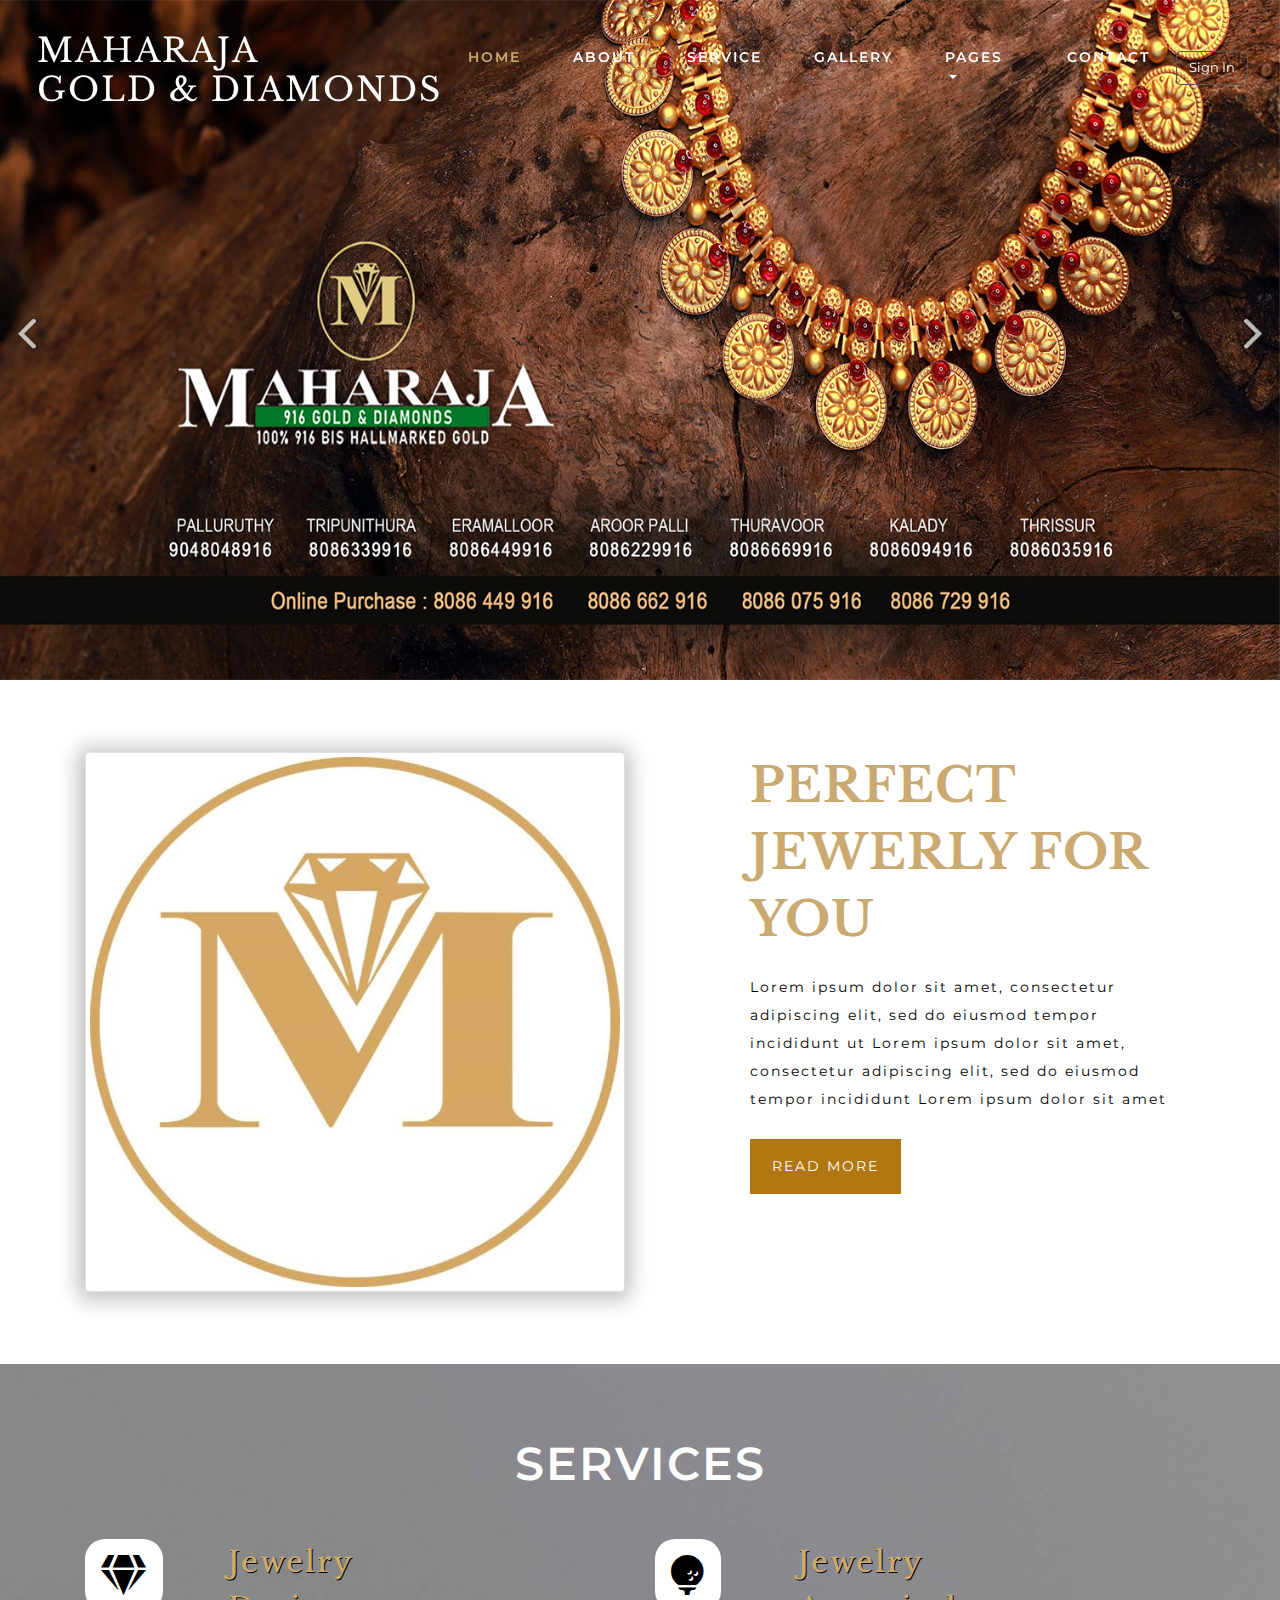
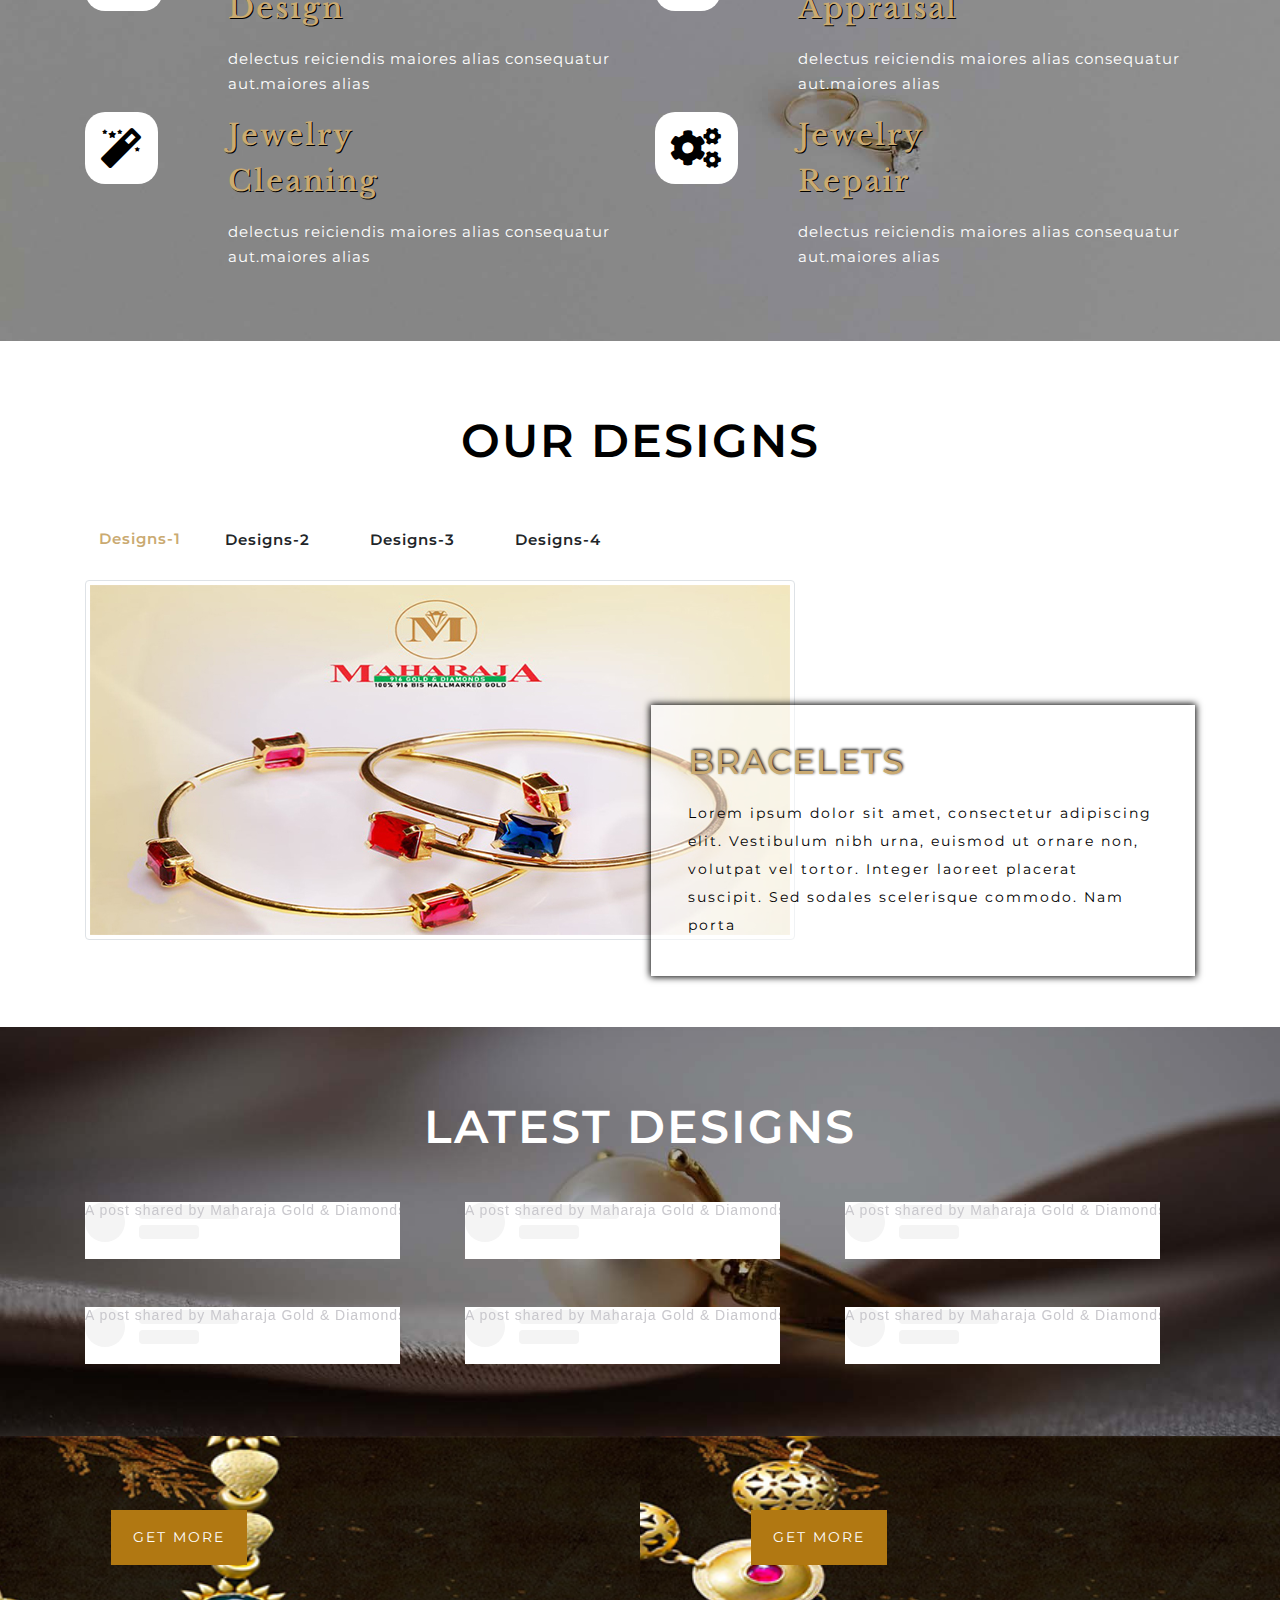
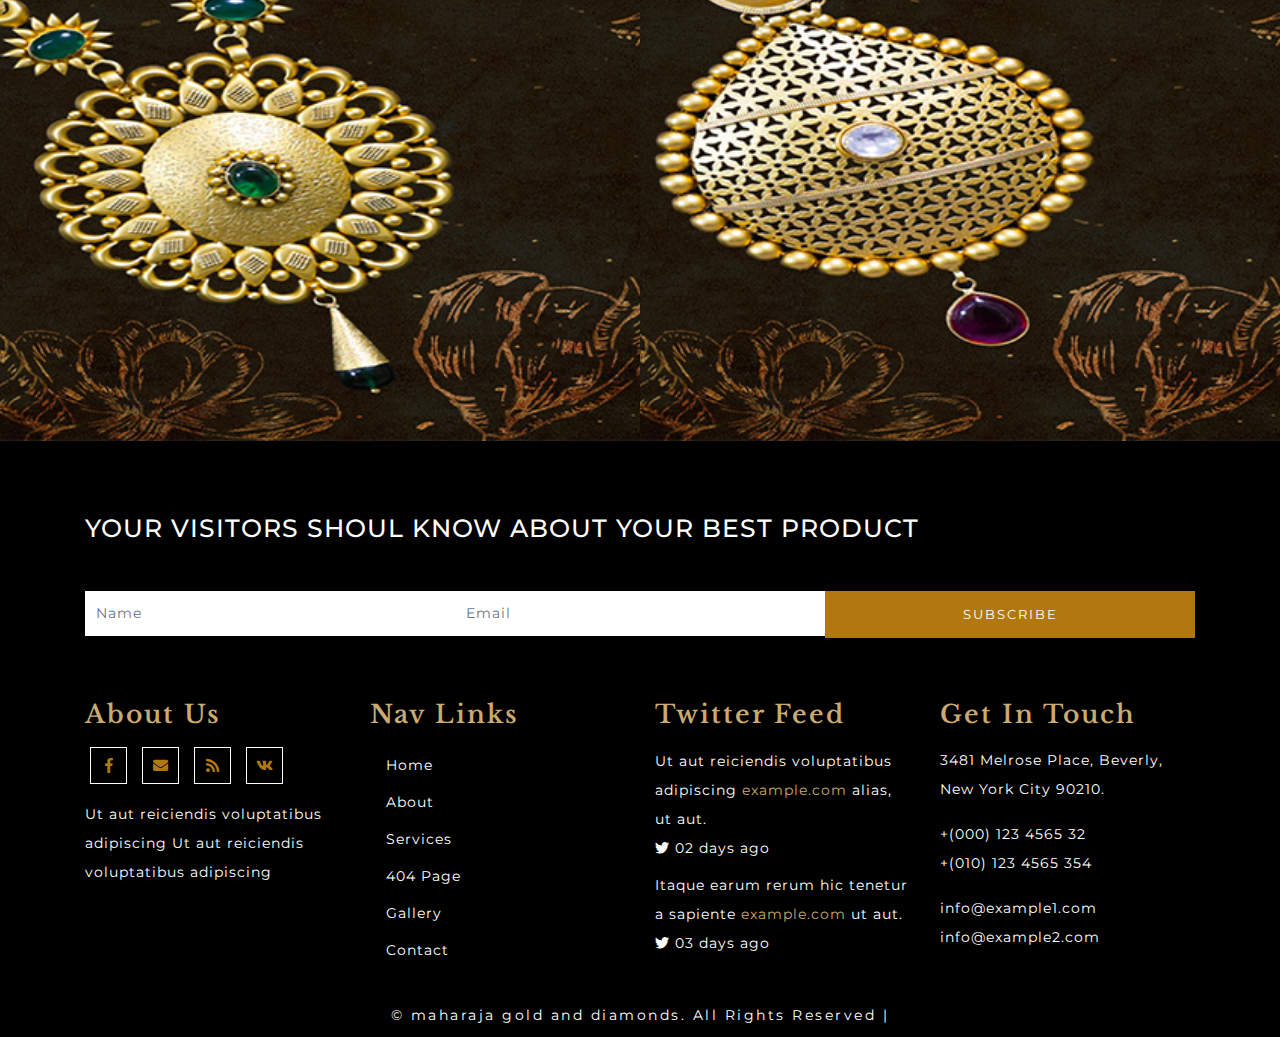
<file: index.html>
<!--A Design by W3layouts
   Author: W3layout
   Author URL: http://w3layouts.com
   -->
<!DOCTYPE html>
<html lang="zxx">
   <head>
      <title>Jeweler a Fashion Category Bootstrap Responsive Web Template| Home :: w3layouts</title>
      <!--meta tags -->
      <meta charset="UTF-8">
      <meta name="viewport" content="width=device-width, initial-scale=1">
      <meta name="keywords" content="Jeweler Responsive web template, Bootstrap Web Templates, Flat Web Templates, Android Compatible web template, 
         Smartphone Compatible web template, free webdesigns for Nokia, Samsung, LG, SonyEricsson, Motorola web design" />
      <script>
         addEventListener("load", function () {
         	setTimeout(hideURLbar, 0);
         }, false);
         
         function hideURLbar() {
         	window.scrollTo(0, 1);
         }
      </script>
      <!--//meta tags ends here-->
      <!--booststrap-->
      <link href="css/bootstrap.min.css" rel="stylesheet" type="text/css" media="all">
      <!--//booststrap end-->
      <!-- font-awesome icons -->
      <link href="css/fontawesome-all.min.css" rel="stylesheet" type="text/css" media="all">
      <!-- //font-awesome icons -->
      <!--stylesheets-->
      <link href="css/style.css" rel='stylesheet' type='text/css' media="all">
      <!--//stylesheets-->
      <link href="//fonts.googleapis.com/css?family=Montserrat:300,400,500" rel="stylesheet">
      <link href="//fonts.googleapis.com/css?family=Libre+Baskerville:400,400i,700" rel="stylesheet">
   </head>
   <body>
      <div class="header-outs" id="header">
         <div class="header-w3layouts">
            <!--//navigation section -->
            <nav class="navbar navbar-expand-lg navbar-light">
               <div class="hedder-up">
                  <h1><a class="navbar-brand" href="index.html">Maharaja<br>gold & diamonds</a></h1>
               </div>
               <button class="navbar-toggler" type="button" data-toggle="collapse" data-target="#navbarSupportedContent" aria-controls="navbarSupportedContent" aria-expanded="false" aria-label="Toggle navigation">
               <span class="navbar-toggler-icon"></span>
               </button>
               <div class="collapse navbar-collapse justify-content-center" id="navbarSupportedContent">
                  <ul class="navbar-nav ">
                     <li class="nav-item active">
                        <a class="nav-link" href="index.html">Home <span class="sr-only">(current)</span></a>
                     </li>
                     <li class="nav-item">
                        <a href="about.html" class="nav-link">About</a>
                     </li>
                     <li class="nav-item">
                        <a href="service.html" class="nav-link">Service</a>
                     </li>
                     <li class="nav-item ">
                        <a href="gallery.html" class="nav-link">Gallery</a>
                     </li>
                     <li class="nav-item dropdown">
                        <a class="nav-link dropdown-toggle" href="#" id="navbarDropdown" role="button" data-toggle="dropdown" aria-haspopup="true" aria-expanded="false">
                        Pages
                        </a>
                        <div class="dropdown-menu" aria-labelledby="navbarDropdown">
                           <a class="nav-link" href="icon.html">404 PAge</a>
                           <a class="nav-link " href="typography.html">Typography</a>
                        </div>
                     </li>
                     <li class="nav-item">
                        <a href="contact.html" class="nav-link">Contact</a>
                     </li>
                  </ul>
                  <div class="sing-up-jel ">
                     <button type="button" class="btn btn-primary" data-toggle="modal" data-target="#exampleModal">
                     Sign In
                     </button>
                  </div>
               </div>
            </nav>
            <div class="clearfix"> </div>
         </div>
         <!-- //Navigation -->
         <!-- Slideshow 4 -->
         <div class="slider">
            <div class="callbacks_container">
               <ul class="rslides" id="slider4">
                  <li>
                     <div class="slider-img one-img">
                        <div class="container">
                           <div class="slider-info ">
                              <h5></h5>
                              <div class="bottom-info">
                                 <h4 class="text-right"></h4>
                              </div>
                           </div>
                        </div>
                     </div>
                  </li>
                  <li>
                     <div class="slider-img two-img">
                        <div class="container">
                           <div class="slider-info ">
                              <h5></h5>
                              <div class="bottom-info">
                                 <h4 class="text-right"></h4>
                              </div>
                           </div>
                        </div>
                     </div>
                  </li>
                  <li>
                     <div class="slider-img three-img">
                        <div class="container">
                           <div class="slider-info">
                              <h5></h5>
                              <div class="bottom-info">
                                 <h4 class="text-right">
                                    
                                 </h4>
                              </div>
                           </div>
                        </div>
                     </div>
                  </li>
               </ul>
            </div>
            <!-- This is here just to demonstrate the callbacks -->
            <!-- <ul class="events">
               <li>Example 4 callback events</li>
               </ul>-->
            <div class="clearfix"></div>
         </div>
      </div>
      <!-- //banner -->
      <!-- Modal 1-->
      <div class="modal fade" id="exampleModal" tabindex="-1" role="dialog" aria-labelledby="exampleModalLabel" aria-hidden="true">
         <div class="modal-dialog" role="document">
            <div class="modal-content">
               <div class="modal-header">
                  <h5 class="modal-title" id="exampleModalLabel">Sign In</h5>
                  <button type="button" class="close" data-dismiss="modal" aria-label="Close">
                  <span aria-hidden="true">&times;</span>
                  </button>
               </div>
               <div class="modal-body">
                  <div class="register-form">
                     <form action="#" method="post">
                        <div class="fields-grid">
                           <div class="styled-input">
                              <input type="text" placeholder="Your Name" name="Your Name" required="">
                           </div>
                           <div class="styled-input">
                              <input type="email" placeholder="Your Email" name="Your Email" required="">
                           </div>
                           <div class="styled-input">
                              <input type="password" placeholder="password" name="password" required="">
                           </div>
                           <button type="submit" class="btn-block mb-3">Sign In</button>
                        </div>
                     </form>
                  </div>
               </div>
               <div class="modal-footer">
                  <div class="sing-up-jeweler ">
                     <a href="#" class="text-left" data-toggle="modal" data-target="#myModal3"> Don't Have an Account...?</a>
                  </div>
                  <button type="button" class="btn btn-secondary" data-dismiss="modal">Close</button>
               </div>
            </div>
         </div>
      </div>
      <!-- //Modal 1-->
      <!-- Modal2 -->
      <div class="modal fade" id="myModal3" tabindex="-1" role="dialog">
         <div class="modal-dialog">
            <!-- Modal content-->
            <div class="modal-content">
               <div class="modal-header_w3layouts_agile">
                  <button type="button" class="close" data-dismiss="modal">&times;</button>
                  <div class="signin-form profile">
                     <div class="register-form">
                        <h3 class="sign">Sign Up</h3>
                        <div class="login-form">
                           <form action="#" method="post">
                              <input type="text" name="name" placeholder="Name" required="">
                              <input type="email" name="email" placeholder="Email" required="">
                              <input type="password" name="password" placeholder="Password" id="password" required="">
                              <input type="password" placeholder="Confirm Password" id="confirm_password" required>
                              <button type="submit" class="btn-block mb-3">Sign Up</button>
                           </form>
                        </div>
                     </div>
                     <div class="clearfix"></div>
                  </div>
                  <div class="modal-footer">
                     <button type="button" class="btn btn-secondary" data-dismiss="modal">Close</button>
                     <button type="button" class="btn btn-primary">Save changes</button>
                  </div>
               </div>
            </div>
         </div>
      </div>
      <!-- //Modal2 -->
      <!--about -->
      <section class="about py-lg-4 py-md-3 py-sm-3 py-3" id="about">
         <div class="container py-lg-5 py-md-5 py-sm-4 py-4">
            <div class="row agile-abt-info ">
               <div class="col-lg-6 w3layouts-left-side-img">
                  <img src="images/1.jpeg" class="img-thumbnail" alt="">
                 
                  
               </div>
               <div class="col-lg-5 offset-lg-1 info-sub-w3 pb-lg-3 pb-md-2 pb-2">
                  <div class="jst-wthree-text">
                     <h2>PERFECT<br>JEWERLY FOR<br>
                        YOU
                     </h2>
                  </div>
                  <p>Lorem ipsum dolor sit amet, consectetur adipiscing elit, sed do eiusmod tempor incididunt ut
                     Lorem ipsum dolor sit amet, consectetur adipiscing elit, sed do eiusmod tempor incididunt
                     Lorem ipsum dolor sit amet
                  </p>
                  <div class="outs_more-buttn">
                     <a href="about.html">Read More</a>
                  </div>
               </div>
            </div>
         </div>
      </section>
      <!--//about -->
      <!--services-->
      <section class="service py-lg-4 py-md-3 py-sm-3 py-3">
         <div class="container py-lg-5 py-md-5 py-sm-4 py-3">
            <h3 class="title clr text-center mb-lg-5 mb-md-4  mb-sm-4 mb-3">services</h3>
            <div class="row agile-service-grids-all">
               <div class="col-lg-6 col-md-6 w3layouts-service-list">
                  <div class="row white-shadow mb-3">
                     <div class="col-md-3 col-sm-3 col-3 white-left">
                        <span class="fas fa-gem banner-icon"></span>
                     </div>
                     <div class="col-md-9 col-sm-9 col-9 white-right">
                        <h4>Jewelry<br>Design</h4>
                        <p>delectus reiciendis maiores alias consequatur aut.maiores alias</p>
                     </div>
                  </div>
                  <div class="row white-shadow">
                     <div class="col-md-3 col-sm-3 col-3 white-left">
                        <span class="fas fa-magic banner-icon"></span>
                     </div>
                     <div class="col-md-9 col-sm-9 col-9 white-right">
                        <h4>Jewelry <br>Cleaning</h4>
                        <p>delectus reiciendis maiores alias consequatur aut.maiores alias</p>
                     </div>
                  </div>
               </div>
               <div class="col-lg-6 col-md-6  w3layouts-service-list">
                  <div class="row white-shadow  mb-3">
                     <div class="col-md-3 col-sm-3 col-3 white-left">
                        <span class="fas fa-golf-ball banner-icon"></span>
                     </div>
                     <div class="col-md-9 col-sm-9 col-9 white-right">
                        <h4>Jewelry <br>Appraisal</h4>
                        <p>delectus reiciendis maiores alias consequatur aut.maiores alias</p>
                     </div>
                  </div>
                  <div class="row white-shadow">
                     <div class="col-md-3 col-sm-3 col-3 white-left">
                        <span class="fas fa-cogs banner-icon"></span>
                     </div>
                     <div class="col-md-9 col-sm-9 col-9 white-right">
                        <h4>Jewelry <br>Repair</h4>
                        <p>delectus reiciendis maiores alias consequatur aut.maiores alias</p>
                     </div>
                  </div>
               </div>
            </div>
         </div>
      </section>
      <!--//services-->
      <!--Our Design-->
      <section class="blog py-lg-4 py-md-3 py-sm-3 py-3">
         <div class="container py-lg-5 py-md-5 py-sm-4 py-3">
            <h3 class="title text-center mb-lg-5 mb-md-4 mb-sm-4 mb-3">Our Designs</h3>
            <!--Horizontal Tab-->
            <div id="horizontalTab">
               <ul class="resp-tabs-list">
                  <li>Designs-1</li>
                  <li>Designs-2</li>
                  <li>Designs-3</li>
                  <li>Designs-4</li>
               </ul>
               <div class="resp-tabs-container">
                  <div class="tab1">
                     <div class="latest-blog">
                        <div class=" blog-jewel-agile-left">
                           <h4 class="mb-3"> Bracelets</h4>
                           <p>Lorem ipsum dolor sit amet, consectetur adipiscing elit. Vestibulum nibh urna, euismod ut ornare non, volutpat vel tortor. Integer laoreet placerat suscipit. Sed sodales scelerisque commodo. Nam porta</p>
                        </div>
                        <div class="blog-txt-img">
                           <img src="images/bracelets.jpg" class="img-thumbnail" alt="">
                        </div>
                     </div>
                  </div>
                  <div class="tab2">
                     <div class="latest-blog">
                        <div class=" blog-jewel-agile-left">
                           <h4 class="mb-3">Bangles</h4>
                           <p>Lorem ipsum dolor sit amet, consectetur adipiscing elit. Vestibulum nibh urna, euismod ut ornare non, volutpat vel tortor. Integer laoreet placerat suscipit. Sed sodales scelerisque commodo. Nam porta</p>
                        </div>
                        <div class="blog-txt-img">
                           <img src="images/bangles.jpg" class="img-thumbnail" alt="">
                        </div>
                     </div>
                  </div>
                  <div class="tab3">
                     <div class="latest-blog">
                        <div class=" blog-jewel-agile-left">
                           <h4 class="mb-3">Rings</h4>
                           <p>Lorem ipsum dolor sit amet, consectetur adipiscing elit. Vestibulum nibh urna, euismod ut ornare non, volutpat vel tortor. Integer laoreet placerat suscipit. Sed sodales scelerisque commodo. Nam porta</p>
                        </div>
                        <div class="blog-txt-img">
                           <img src="images/ring.jpg" class="img-thumbnail" alt="">
                        </div>
                     </div>
                  </div>
                  <div class="tab4">
                     <div class="latest-blog">
                        <div class=" blog-jewel-agile-left">
                           <h4 class="mb-3">NeckLess</h4>
                           <p>Lorem ipsum dolor sit amet, consectetur adipiscing elit. Vestibulum nibh urna, euismod ut ornare non, volutpat vel tortor. Integer laoreet placerat suscipit. Sed sodales scelerisque commodo. Nam porta</p>
                        </div>
                        <div class="blog-txt-img">
                           <img src="images/necklase.jpg" class="img-thumbnail" alt="">
                        </div>
                     </div>
                  </div>
               </div>
            </div>
         </div>
      </section>
      <!--//Our Design -->
      <!-- Lates Design -->
      <section class="latest-design py-lg-4 py-md-3 py-sm-3 py-3">
         <div class="container py-lg-5 py-md-5 py-sm-4 py-4">
            <h3 class="title text-center clr mb-lg-5 mb-md-4 mb-sm-4 mb-3">Latest Designs</h3>
            <div class="state-us ">
               <div class="row">
                  <div class="col-lg-4 col-md-4 col-sm-4 latest-jewel-grid">
                     <figure class="snip1321">
                        <!-- <img src="" class="img-thumbnail" alt=""> -->
                        <blockquote class="instagram-media" data-instgrm-permalink="https://www.instagram.com/reel/Cc5VCOvMyd8/?utm_source=ig_embed&amp;utm_campaign=loading" data-instgrm-version="14" style=" background:#FFF; border:0; border-radius:3px; box-shadow:0 0 1px 0 rgba(0,0,0,0.5),0 1px 10px 0 rgba(0,0,0,0.15); margin: 1px; max-width:540px; min-width:326px; padding:0; width:99.375%; width:-webkit-calc(100% - 2px); width:calc(100% - 2px);"><div style="padding:16px;"> <a href="https://www.instagram.com/reel/Cc5VCOvMyd8/?utm_source=ig_embed&amp;utm_campaign=loading" style=" background:#FFFFFF; line-height:0; padding:0 0; text-align:center; text-decoration:none; width:100%;" target="_blank"> <div style=" display: flex; flex-direction: row; align-items: center;"> <div style="background-color: #F4F4F4; border-radius: 50%; flex-grow: 0; height: 40px; margin-right: 14px; width: 40px;"></div> <div style="display: flex; flex-direction: column; flex-grow: 1; justify-content: center;"> <div style=" background-color: #F4F4F4; border-radius: 4px; flex-grow: 0; height: 14px; margin-bottom: 6px; width: 100px;"></div> <div style=" background-color: #F4F4F4; border-radius: 4px; flex-grow: 0; height: 14px; width: 60px;"></div></div></div><div style="padding: 19% 0;"></div> <div style="display:block; height:50px; margin:0 auto 12px; width:50px;"><svg width="50px" height="50px" viewBox="0 0 60 60" version="1.1" xmlns="https://www.w3.org/2000/svg" xmlns:xlink="https://www.w3.org/1999/xlink"><g stroke="none" stroke-width="1" fill="none" fill-rule="evenodd"><g transform="translate(-511.000000, -20.000000)" fill="#000000"><g><path d="M556.869,30.41 C554.814,30.41 553.148,32.076 553.148,34.131 C553.148,36.186 554.814,37.852 556.869,37.852 C558.924,37.852 560.59,36.186 560.59,34.131 C560.59,32.076 558.924,30.41 556.869,30.41 M541,60.657 C535.114,60.657 530.342,55.887 530.342,50 C530.342,44.114 535.114,39.342 541,39.342 C546.887,39.342 551.658,44.114 551.658,50 C551.658,55.887 546.887,60.657 541,60.657 M541,33.886 C532.1,33.886 524.886,41.1 524.886,50 C524.886,58.899 532.1,66.113 541,66.113 C549.9,66.113 557.115,58.899 557.115,50 C557.115,41.1 549.9,33.886 541,33.886 M565.378,62.101 C565.244,65.022 564.756,66.606 564.346,67.663 C563.803,69.06 563.154,70.057 562.106,71.106 C561.058,72.155 560.06,72.803 558.662,73.347 C557.607,73.757 556.021,74.244 553.102,74.378 C549.944,74.521 548.997,74.552 541,74.552 C533.003,74.552 532.056,74.521 528.898,74.378 C525.979,74.244 524.393,73.757 523.338,73.347 C521.94,72.803 520.942,72.155 519.894,71.106 C518.846,70.057 518.197,69.06 517.654,67.663 C517.244,66.606 516.755,65.022 516.623,62.101 C516.479,58.943 516.448,57.996 516.448,50 C516.448,42.003 516.479,41.056 516.623,37.899 C516.755,34.978 517.244,33.391 517.654,32.338 C518.197,30.938 518.846,29.942 519.894,28.894 C520.942,27.846 521.94,27.196 523.338,26.654 C524.393,26.244 525.979,25.756 528.898,25.623 C532.057,25.479 533.004,25.448 541,25.448 C548.997,25.448 549.943,25.479 553.102,25.623 C556.021,25.756 557.607,26.244 558.662,26.654 C560.06,27.196 561.058,27.846 562.106,28.894 C563.154,29.942 563.803,30.938 564.346,32.338 C564.756,33.391 565.244,34.978 565.378,37.899 C565.522,41.056 565.552,42.003 565.552,50 C565.552,57.996 565.522,58.943 565.378,62.101 M570.82,37.631 C570.674,34.438 570.167,32.258 569.425,30.349 C568.659,28.377 567.633,26.702 565.965,25.035 C564.297,23.368 562.623,22.342 560.652,21.575 C558.743,20.834 556.562,20.326 553.369,20.18 C550.169,20.033 549.148,20 541,20 C532.853,20 531.831,20.033 528.631,20.18 C525.438,20.326 523.257,20.834 521.349,21.575 C519.376,22.342 517.703,23.368 516.035,25.035 C514.368,26.702 513.342,28.377 512.574,30.349 C511.834,32.258 511.326,34.438 511.181,37.631 C511.035,40.831 511,41.851 511,50 C511,58.147 511.035,59.17 511.181,62.369 C511.326,65.562 511.834,67.743 512.574,69.651 C513.342,71.625 514.368,73.296 516.035,74.965 C517.703,76.634 519.376,77.658 521.349,78.425 C523.257,79.167 525.438,79.673 528.631,79.82 C531.831,79.965 532.853,80.001 541,80.001 C549.148,80.001 550.169,79.965 553.369,79.82 C556.562,79.673 558.743,79.167 560.652,78.425 C562.623,77.658 564.297,76.634 565.965,74.965 C567.633,73.296 568.659,71.625 569.425,69.651 C570.167,67.743 570.674,65.562 570.82,62.369 C570.966,59.17 571,58.147 571,50 C571,41.851 570.966,40.831 570.82,37.631"></path></g></g></g></svg></div><div style="padding-top: 8px;"> <div style=" color:#3897f0; font-family:Arial,sans-serif; font-size:14px; font-style:normal; font-weight:550; line-height:18px;">View this post on Instagram</div></div><div style="padding: 12.5% 0;"></div> <div style="display: flex; flex-direction: row; margin-bottom: 14px; align-items: center;"><div> <div style="background-color: #F4F4F4; border-radius: 50%; height: 12.5px; width: 12.5px; transform: translateX(0px) translateY(7px);"></div> <div style="background-color: #F4F4F4; height: 12.5px; transform: rotate(-45deg) translateX(3px) translateY(1px); width: 12.5px; flex-grow: 0; margin-right: 14px; margin-left: 2px;"></div> <div style="background-color: #F4F4F4; border-radius: 50%; height: 12.5px; width: 12.5px; transform: translateX(9px) translateY(-18px);"></div></div><div style="margin-left: 8px;"> <div style=" background-color: #F4F4F4; border-radius: 50%; flex-grow: 0; height: 20px; width: 20px;"></div> <div style=" width: 0; height: 0; border-top: 2px solid transparent; border-left: 6px solid #f4f4f4; border-bottom: 2px solid transparent; transform: translateX(16px) translateY(-4px) rotate(30deg)"></div></div><div style="margin-left: auto;"> <div style=" width: 0px; border-top: 8px solid #F4F4F4; border-right: 8px solid transparent; transform: translateY(16px);"></div> <div style=" background-color: #F4F4F4; flex-grow: 0; height: 12px; width: 16px; transform: translateY(-4px);"></div> <div style=" width: 0; height: 0; border-top: 8px solid #F4F4F4; border-left: 8px solid transparent; transform: translateY(-4px) translateX(8px);"></div></div></div> <div style="display: flex; flex-direction: column; flex-grow: 1; justify-content: center; margin-bottom: 24px;"> <div style=" background-color: #F4F4F4; border-radius: 4px; flex-grow: 0; height: 14px; margin-bottom: 6px; width: 224px;"></div> <div style=" background-color: #F4F4F4; border-radius: 4px; flex-grow: 0; height: 14px; width: 144px;"></div></div></a><p style=" color:#c9c8cd; font-family:Arial,sans-serif; font-size:14px; line-height:17px; margin-bottom:0; margin-top:8px; overflow:hidden; padding:8px 0 7px; text-align:center; text-overflow:ellipsis; white-space:nowrap;"><a href="https://www.instagram.com/reel/Cc5VCOvMyd8/?utm_source=ig_embed&amp;utm_campaign=loading" style=" color:#c9c8cd; font-family:Arial,sans-serif; font-size:14px; font-style:normal; font-weight:normal; line-height:17px; text-decoration:none;" target="_blank">A post shared by Maharaja Gold &amp; Diamonds (@maharajagoldanddiamonds)</a></p></div></blockquote> <script async src="//www.instagram.com/embed.js"></script>
                        <figcaption>
                           <i class="ion-upload"></i>
                           <h4>Jeweler</h4>
                           <h2>Designs</h2>
                        </figcaption>
                        <a href="https://youtu.be/l4ENfWK5LA8"></a>
                     </figure>
                  </div>
                  <div class="col-lg-4 col-md-4 col-sm-4 latest-jewel-grid">
                     <figure class="snip1321">
                        <!-- <img src="images/1.jpg" class="img-thumbnail" alt=""> -->
                        <blockquote class="instagram-media" data-instgrm-permalink="https://www.instagram.com/reel/Cf6m5ruNCK4/?utm_source=ig_embed&amp;utm_campaign=loading" data-instgrm-version="14" style=" background:#FFF; border:0; border-radius:3px; box-shadow:0 0 1px 0 rgba(0,0,0,0.5),0 1px 10px 0 rgba(0,0,0,0.15); margin: 1px; max-width:540px; min-width:326px; padding:0; width:99.375%; width:-webkit-calc(100% - 2px); width:calc(100% - 2px);"><div style="padding:16px;"> <a href="https://www.instagram.com/reel/Cf6m5ruNCK4/?utm_source=ig_embed&amp;utm_campaign=loading" style=" background:#FFFFFF; line-height:0; padding:0 0; text-align:center; text-decoration:none; width:100%;" target="_blank"> <div style=" display: flex; flex-direction: row; align-items: center;"> <div style="background-color: #F4F4F4; border-radius: 50%; flex-grow: 0; height: 40px; margin-right: 14px; width: 40px;"></div> <div style="display: flex; flex-direction: column; flex-grow: 1; justify-content: center;"> <div style=" background-color: #F4F4F4; border-radius: 4px; flex-grow: 0; height: 14px; margin-bottom: 6px; width: 100px;"></div> <div style=" background-color: #F4F4F4; border-radius: 4px; flex-grow: 0; height: 14px; width: 60px;"></div></div></div><div style="padding: 19% 0;"></div> <div style="display:block; height:50px; margin:0 auto 12px; width:50px;"><svg width="50px" height="50px" viewBox="0 0 60 60" version="1.1" xmlns="https://www.w3.org/2000/svg" xmlns:xlink="https://www.w3.org/1999/xlink"><g stroke="none" stroke-width="1" fill="none" fill-rule="evenodd"><g transform="translate(-511.000000, -20.000000)" fill="#000000"><g><path d="M556.869,30.41 C554.814,30.41 553.148,32.076 553.148,34.131 C553.148,36.186 554.814,37.852 556.869,37.852 C558.924,37.852 560.59,36.186 560.59,34.131 C560.59,32.076 558.924,30.41 556.869,30.41 M541,60.657 C535.114,60.657 530.342,55.887 530.342,50 C530.342,44.114 535.114,39.342 541,39.342 C546.887,39.342 551.658,44.114 551.658,50 C551.658,55.887 546.887,60.657 541,60.657 M541,33.886 C532.1,33.886 524.886,41.1 524.886,50 C524.886,58.899 532.1,66.113 541,66.113 C549.9,66.113 557.115,58.899 557.115,50 C557.115,41.1 549.9,33.886 541,33.886 M565.378,62.101 C565.244,65.022 564.756,66.606 564.346,67.663 C563.803,69.06 563.154,70.057 562.106,71.106 C561.058,72.155 560.06,72.803 558.662,73.347 C557.607,73.757 556.021,74.244 553.102,74.378 C549.944,74.521 548.997,74.552 541,74.552 C533.003,74.552 532.056,74.521 528.898,74.378 C525.979,74.244 524.393,73.757 523.338,73.347 C521.94,72.803 520.942,72.155 519.894,71.106 C518.846,70.057 518.197,69.06 517.654,67.663 C517.244,66.606 516.755,65.022 516.623,62.101 C516.479,58.943 516.448,57.996 516.448,50 C516.448,42.003 516.479,41.056 516.623,37.899 C516.755,34.978 517.244,33.391 517.654,32.338 C518.197,30.938 518.846,29.942 519.894,28.894 C520.942,27.846 521.94,27.196 523.338,26.654 C524.393,26.244 525.979,25.756 528.898,25.623 C532.057,25.479 533.004,25.448 541,25.448 C548.997,25.448 549.943,25.479 553.102,25.623 C556.021,25.756 557.607,26.244 558.662,26.654 C560.06,27.196 561.058,27.846 562.106,28.894 C563.154,29.942 563.803,30.938 564.346,32.338 C564.756,33.391 565.244,34.978 565.378,37.899 C565.522,41.056 565.552,42.003 565.552,50 C565.552,57.996 565.522,58.943 565.378,62.101 M570.82,37.631 C570.674,34.438 570.167,32.258 569.425,30.349 C568.659,28.377 567.633,26.702 565.965,25.035 C564.297,23.368 562.623,22.342 560.652,21.575 C558.743,20.834 556.562,20.326 553.369,20.18 C550.169,20.033 549.148,20 541,20 C532.853,20 531.831,20.033 528.631,20.18 C525.438,20.326 523.257,20.834 521.349,21.575 C519.376,22.342 517.703,23.368 516.035,25.035 C514.368,26.702 513.342,28.377 512.574,30.349 C511.834,32.258 511.326,34.438 511.181,37.631 C511.035,40.831 511,41.851 511,50 C511,58.147 511.035,59.17 511.181,62.369 C511.326,65.562 511.834,67.743 512.574,69.651 C513.342,71.625 514.368,73.296 516.035,74.965 C517.703,76.634 519.376,77.658 521.349,78.425 C523.257,79.167 525.438,79.673 528.631,79.82 C531.831,79.965 532.853,80.001 541,80.001 C549.148,80.001 550.169,79.965 553.369,79.82 C556.562,79.673 558.743,79.167 560.652,78.425 C562.623,77.658 564.297,76.634 565.965,74.965 C567.633,73.296 568.659,71.625 569.425,69.651 C570.167,67.743 570.674,65.562 570.82,62.369 C570.966,59.17 571,58.147 571,50 C571,41.851 570.966,40.831 570.82,37.631"></path></g></g></g></svg></div><div style="padding-top: 8px;"> <div style=" color:#3897f0; font-family:Arial,sans-serif; font-size:14px; font-style:normal; font-weight:550; line-height:18px;">View this post on Instagram</div></div><div style="padding: 12.5% 0;"></div> <div style="display: flex; flex-direction: row; margin-bottom: 14px; align-items: center;"><div> <div style="background-color: #F4F4F4; border-radius: 50%; height: 12.5px; width: 12.5px; transform: translateX(0px) translateY(7px);"></div> <div style="background-color: #F4F4F4; height: 12.5px; transform: rotate(-45deg) translateX(3px) translateY(1px); width: 12.5px; flex-grow: 0; margin-right: 14px; margin-left: 2px;"></div> <div style="background-color: #F4F4F4; border-radius: 50%; height: 12.5px; width: 12.5px; transform: translateX(9px) translateY(-18px);"></div></div><div style="margin-left: 8px;"> <div style=" background-color: #F4F4F4; border-radius: 50%; flex-grow: 0; height: 20px; width: 20px;"></div> <div style=" width: 0; height: 0; border-top: 2px solid transparent; border-left: 6px solid #f4f4f4; border-bottom: 2px solid transparent; transform: translateX(16px) translateY(-4px) rotate(30deg)"></div></div><div style="margin-left: auto;"> <div style=" width: 0px; border-top: 8px solid #F4F4F4; border-right: 8px solid transparent; transform: translateY(16px);"></div> <div style=" background-color: #F4F4F4; flex-grow: 0; height: 12px; width: 16px; transform: translateY(-4px);"></div> <div style=" width: 0; height: 0; border-top: 8px solid #F4F4F4; border-left: 8px solid transparent; transform: translateY(-4px) translateX(8px);"></div></div></div> <div style="display: flex; flex-direction: column; flex-grow: 1; justify-content: center; margin-bottom: 24px;"> <div style=" background-color: #F4F4F4; border-radius: 4px; flex-grow: 0; height: 14px; margin-bottom: 6px; width: 224px;"></div> <div style=" background-color: #F4F4F4; border-radius: 4px; flex-grow: 0; height: 14px; width: 144px;"></div></div></a><p style=" color:#c9c8cd; font-family:Arial,sans-serif; font-size:14px; line-height:17px; margin-bottom:0; margin-top:8px; overflow:hidden; padding:8px 0 7px; text-align:center; text-overflow:ellipsis; white-space:nowrap;"><a href="https://www.instagram.com/reel/Cf6m5ruNCK4/?utm_source=ig_embed&amp;utm_campaign=loading" style=" color:#c9c8cd; font-family:Arial,sans-serif; font-size:14px; font-style:normal; font-weight:normal; line-height:17px; text-decoration:none;" target="_blank">A post shared by Maharaja Gold &amp; Diamonds (@maharajagoldanddiamonds)</a></p></div></blockquote> <script async src="//www.instagram.com/embed.js"></script>
                        <figcaption>
                           <i class="ion-upload"></i>
                           <h4>Jeweler</h4>
                           <h2>Designs</h2>
                        </figcaption>
                        <a href="https://youtu.be/hpDkKiR2dR8"></a>
                     </figure>
                  </div>
                  <div class="col-lg-4 col-md-4 col-sm-4 latest-jewel-grid">
                     <figure class="snip1321">
                        <!-- <img src="images/Screenshot 2022-07-13 224152.jpg" class="img-thumbnail" alt=""> -->
                        <blockquote class="instagram-media" data-instgrm-permalink="https://www.instagram.com/reel/Cf9NN__pqtZ/?utm_source=ig_embed&amp;utm_campaign=loading" data-instgrm-version="14" style=" background:#FFF; border:0; border-radius:3px; box-shadow:0 0 1px 0 rgba(0,0,0,0.5),0 1px 10px 0 rgba(0,0,0,0.15); margin: 1px; max-width:540px; min-width:326px; padding:0; width:99.375%; width:-webkit-calc(100% - 2px); width:calc(100% - 2px);"><div style="padding:16px;"> <a href="https://www.instagram.com/reel/Cf9NN__pqtZ/?utm_source=ig_embed&amp;utm_campaign=loading" style=" background:#FFFFFF; line-height:0; padding:0 0; text-align:center; text-decoration:none; width:100%;" target="_blank"> <div style=" display: flex; flex-direction: row; align-items: center;"> <div style="background-color: #F4F4F4; border-radius: 50%; flex-grow: 0; height: 40px; margin-right: 14px; width: 40px;"></div> <div style="display: flex; flex-direction: column; flex-grow: 1; justify-content: center;"> <div style=" background-color: #F4F4F4; border-radius: 4px; flex-grow: 0; height: 14px; margin-bottom: 6px; width: 100px;"></div> <div style=" background-color: #F4F4F4; border-radius: 4px; flex-grow: 0; height: 14px; width: 60px;"></div></div></div><div style="padding: 19% 0;"></div> <div style="display:block; height:50px; margin:0 auto 12px; width:50px;"><svg width="50px" height="50px" viewBox="0 0 60 60" version="1.1" xmlns="https://www.w3.org/2000/svg" xmlns:xlink="https://www.w3.org/1999/xlink"><g stroke="none" stroke-width="1" fill="none" fill-rule="evenodd"><g transform="translate(-511.000000, -20.000000)" fill="#000000"><g><path d="M556.869,30.41 C554.814,30.41 553.148,32.076 553.148,34.131 C553.148,36.186 554.814,37.852 556.869,37.852 C558.924,37.852 560.59,36.186 560.59,34.131 C560.59,32.076 558.924,30.41 556.869,30.41 M541,60.657 C535.114,60.657 530.342,55.887 530.342,50 C530.342,44.114 535.114,39.342 541,39.342 C546.887,39.342 551.658,44.114 551.658,50 C551.658,55.887 546.887,60.657 541,60.657 M541,33.886 C532.1,33.886 524.886,41.1 524.886,50 C524.886,58.899 532.1,66.113 541,66.113 C549.9,66.113 557.115,58.899 557.115,50 C557.115,41.1 549.9,33.886 541,33.886 M565.378,62.101 C565.244,65.022 564.756,66.606 564.346,67.663 C563.803,69.06 563.154,70.057 562.106,71.106 C561.058,72.155 560.06,72.803 558.662,73.347 C557.607,73.757 556.021,74.244 553.102,74.378 C549.944,74.521 548.997,74.552 541,74.552 C533.003,74.552 532.056,74.521 528.898,74.378 C525.979,74.244 524.393,73.757 523.338,73.347 C521.94,72.803 520.942,72.155 519.894,71.106 C518.846,70.057 518.197,69.06 517.654,67.663 C517.244,66.606 516.755,65.022 516.623,62.101 C516.479,58.943 516.448,57.996 516.448,50 C516.448,42.003 516.479,41.056 516.623,37.899 C516.755,34.978 517.244,33.391 517.654,32.338 C518.197,30.938 518.846,29.942 519.894,28.894 C520.942,27.846 521.94,27.196 523.338,26.654 C524.393,26.244 525.979,25.756 528.898,25.623 C532.057,25.479 533.004,25.448 541,25.448 C548.997,25.448 549.943,25.479 553.102,25.623 C556.021,25.756 557.607,26.244 558.662,26.654 C560.06,27.196 561.058,27.846 562.106,28.894 C563.154,29.942 563.803,30.938 564.346,32.338 C564.756,33.391 565.244,34.978 565.378,37.899 C565.522,41.056 565.552,42.003 565.552,50 C565.552,57.996 565.522,58.943 565.378,62.101 M570.82,37.631 C570.674,34.438 570.167,32.258 569.425,30.349 C568.659,28.377 567.633,26.702 565.965,25.035 C564.297,23.368 562.623,22.342 560.652,21.575 C558.743,20.834 556.562,20.326 553.369,20.18 C550.169,20.033 549.148,20 541,20 C532.853,20 531.831,20.033 528.631,20.18 C525.438,20.326 523.257,20.834 521.349,21.575 C519.376,22.342 517.703,23.368 516.035,25.035 C514.368,26.702 513.342,28.377 512.574,30.349 C511.834,32.258 511.326,34.438 511.181,37.631 C511.035,40.831 511,41.851 511,50 C511,58.147 511.035,59.17 511.181,62.369 C511.326,65.562 511.834,67.743 512.574,69.651 C513.342,71.625 514.368,73.296 516.035,74.965 C517.703,76.634 519.376,77.658 521.349,78.425 C523.257,79.167 525.438,79.673 528.631,79.82 C531.831,79.965 532.853,80.001 541,80.001 C549.148,80.001 550.169,79.965 553.369,79.82 C556.562,79.673 558.743,79.167 560.652,78.425 C562.623,77.658 564.297,76.634 565.965,74.965 C567.633,73.296 568.659,71.625 569.425,69.651 C570.167,67.743 570.674,65.562 570.82,62.369 C570.966,59.17 571,58.147 571,50 C571,41.851 570.966,40.831 570.82,37.631"></path></g></g></g></svg></div><div style="padding-top: 8px;"> <div style=" color:#3897f0; font-family:Arial,sans-serif; font-size:14px; font-style:normal; font-weight:550; line-height:18px;">View this post on Instagram</div></div><div style="padding: 12.5% 0;"></div> <div style="display: flex; flex-direction: row; margin-bottom: 14px; align-items: center;"><div> <div style="background-color: #F4F4F4; border-radius: 50%; height: 12.5px; width: 12.5px; transform: translateX(0px) translateY(7px);"></div> <div style="background-color: #F4F4F4; height: 12.5px; transform: rotate(-45deg) translateX(3px) translateY(1px); width: 12.5px; flex-grow: 0; margin-right: 14px; margin-left: 2px;"></div> <div style="background-color: #F4F4F4; border-radius: 50%; height: 12.5px; width: 12.5px; transform: translateX(9px) translateY(-18px);"></div></div><div style="margin-left: 8px;"> <div style=" background-color: #F4F4F4; border-radius: 50%; flex-grow: 0; height: 20px; width: 20px;"></div> <div style=" width: 0; height: 0; border-top: 2px solid transparent; border-left: 6px solid #f4f4f4; border-bottom: 2px solid transparent; transform: translateX(16px) translateY(-4px) rotate(30deg)"></div></div><div style="margin-left: auto;"> <div style=" width: 0px; border-top: 8px solid #F4F4F4; border-right: 8px solid transparent; transform: translateY(16px);"></div> <div style=" background-color: #F4F4F4; flex-grow: 0; height: 12px; width: 16px; transform: translateY(-4px);"></div> <div style=" width: 0; height: 0; border-top: 8px solid #F4F4F4; border-left: 8px solid transparent; transform: translateY(-4px) translateX(8px);"></div></div></div> <div style="display: flex; flex-direction: column; flex-grow: 1; justify-content: center; margin-bottom: 24px;"> <div style=" background-color: #F4F4F4; border-radius: 4px; flex-grow: 0; height: 14px; margin-bottom: 6px; width: 224px;"></div> <div style=" background-color: #F4F4F4; border-radius: 4px; flex-grow: 0; height: 14px; width: 144px;"></div></div></a><p style=" color:#c9c8cd; font-family:Arial,sans-serif; font-size:14px; line-height:17px; margin-bottom:0; margin-top:8px; overflow:hidden; padding:8px 0 7px; text-align:center; text-overflow:ellipsis; white-space:nowrap;"><a href="https://www.instagram.com/reel/Cf9NN__pqtZ/?utm_source=ig_embed&amp;utm_campaign=loading" style=" color:#c9c8cd; font-family:Arial,sans-serif; font-size:14px; font-style:normal; font-weight:normal; line-height:17px; text-decoration:none;" target="_blank">A post shared by Maharaja Gold &amp; Diamonds (@maharajagoldanddiamonds)</a></p></div></blockquote> <script async src="//www.instagram.com/embed.js"></script>
                        <figcaption>
                           <i class="ion-upload"></i>
                           <h4>Jeweler</h4>
                           <h2>Designs</h2>
                        </figcaption>
                        <a href="https://youtu.be/H_TtX1tu5UU"></a>
                     </figure>
                  </div>
               </div>
               <div class="row mt-lg-5 mt-md-3 mt-3">
                  <div class="col-lg-4 col-md-4 col-sm-4 latest-jewel-grid">
                     <figure class="snip1321">
                        <!-- <img src="images/Screenshot 2022-07-13 224227.jpg" class="img-thumbnail" alt=""> -->
                        <blockquote class="instagram-media" data-instgrm-permalink="https://www.instagram.com/reel/Cf8yCQfAQYX/?utm_source=ig_embed&amp;utm_campaign=loading" data-instgrm-version="14" style=" background:#FFF; border:0; border-radius:3px; box-shadow:0 0 1px 0 rgba(0,0,0,0.5),0 1px 10px 0 rgba(0,0,0,0.15); margin: 1px; max-width:540px; min-width:326px; padding:0; width:99.375%; width:-webkit-calc(100% - 2px); width:calc(100% - 2px);"><div style="padding:16px;"> <a href="https://www.instagram.com/reel/Cf8yCQfAQYX/?utm_source=ig_embed&amp;utm_campaign=loading" style=" background:#FFFFFF; line-height:0; padding:0 0; text-align:center; text-decoration:none; width:100%;" target="_blank"> <div style=" display: flex; flex-direction: row; align-items: center;"> <div style="background-color: #F4F4F4; border-radius: 50%; flex-grow: 0; height: 40px; margin-right: 14px; width: 40px;"></div> <div style="display: flex; flex-direction: column; flex-grow: 1; justify-content: center;"> <div style=" background-color: #F4F4F4; border-radius: 4px; flex-grow: 0; height: 14px; margin-bottom: 6px; width: 100px;"></div> <div style=" background-color: #F4F4F4; border-radius: 4px; flex-grow: 0; height: 14px; width: 60px;"></div></div></div><div style="padding: 19% 0;"></div> <div style="display:block; height:50px; margin:0 auto 12px; width:50px;"><svg width="50px" height="50px" viewBox="0 0 60 60" version="1.1" xmlns="https://www.w3.org/2000/svg" xmlns:xlink="https://www.w3.org/1999/xlink"><g stroke="none" stroke-width="1" fill="none" fill-rule="evenodd"><g transform="translate(-511.000000, -20.000000)" fill="#000000"><g><path d="M556.869,30.41 C554.814,30.41 553.148,32.076 553.148,34.131 C553.148,36.186 554.814,37.852 556.869,37.852 C558.924,37.852 560.59,36.186 560.59,34.131 C560.59,32.076 558.924,30.41 556.869,30.41 M541,60.657 C535.114,60.657 530.342,55.887 530.342,50 C530.342,44.114 535.114,39.342 541,39.342 C546.887,39.342 551.658,44.114 551.658,50 C551.658,55.887 546.887,60.657 541,60.657 M541,33.886 C532.1,33.886 524.886,41.1 524.886,50 C524.886,58.899 532.1,66.113 541,66.113 C549.9,66.113 557.115,58.899 557.115,50 C557.115,41.1 549.9,33.886 541,33.886 M565.378,62.101 C565.244,65.022 564.756,66.606 564.346,67.663 C563.803,69.06 563.154,70.057 562.106,71.106 C561.058,72.155 560.06,72.803 558.662,73.347 C557.607,73.757 556.021,74.244 553.102,74.378 C549.944,74.521 548.997,74.552 541,74.552 C533.003,74.552 532.056,74.521 528.898,74.378 C525.979,74.244 524.393,73.757 523.338,73.347 C521.94,72.803 520.942,72.155 519.894,71.106 C518.846,70.057 518.197,69.06 517.654,67.663 C517.244,66.606 516.755,65.022 516.623,62.101 C516.479,58.943 516.448,57.996 516.448,50 C516.448,42.003 516.479,41.056 516.623,37.899 C516.755,34.978 517.244,33.391 517.654,32.338 C518.197,30.938 518.846,29.942 519.894,28.894 C520.942,27.846 521.94,27.196 523.338,26.654 C524.393,26.244 525.979,25.756 528.898,25.623 C532.057,25.479 533.004,25.448 541,25.448 C548.997,25.448 549.943,25.479 553.102,25.623 C556.021,25.756 557.607,26.244 558.662,26.654 C560.06,27.196 561.058,27.846 562.106,28.894 C563.154,29.942 563.803,30.938 564.346,32.338 C564.756,33.391 565.244,34.978 565.378,37.899 C565.522,41.056 565.552,42.003 565.552,50 C565.552,57.996 565.522,58.943 565.378,62.101 M570.82,37.631 C570.674,34.438 570.167,32.258 569.425,30.349 C568.659,28.377 567.633,26.702 565.965,25.035 C564.297,23.368 562.623,22.342 560.652,21.575 C558.743,20.834 556.562,20.326 553.369,20.18 C550.169,20.033 549.148,20 541,20 C532.853,20 531.831,20.033 528.631,20.18 C525.438,20.326 523.257,20.834 521.349,21.575 C519.376,22.342 517.703,23.368 516.035,25.035 C514.368,26.702 513.342,28.377 512.574,30.349 C511.834,32.258 511.326,34.438 511.181,37.631 C511.035,40.831 511,41.851 511,50 C511,58.147 511.035,59.17 511.181,62.369 C511.326,65.562 511.834,67.743 512.574,69.651 C513.342,71.625 514.368,73.296 516.035,74.965 C517.703,76.634 519.376,77.658 521.349,78.425 C523.257,79.167 525.438,79.673 528.631,79.82 C531.831,79.965 532.853,80.001 541,80.001 C549.148,80.001 550.169,79.965 553.369,79.82 C556.562,79.673 558.743,79.167 560.652,78.425 C562.623,77.658 564.297,76.634 565.965,74.965 C567.633,73.296 568.659,71.625 569.425,69.651 C570.167,67.743 570.674,65.562 570.82,62.369 C570.966,59.17 571,58.147 571,50 C571,41.851 570.966,40.831 570.82,37.631"></path></g></g></g></svg></div><div style="padding-top: 8px;"> <div style=" color:#3897f0; font-family:Arial,sans-serif; font-size:14px; font-style:normal; font-weight:550; line-height:18px;">View this post on Instagram</div></div><div style="padding: 12.5% 0;"></div> <div style="display: flex; flex-direction: row; margin-bottom: 14px; align-items: center;"><div> <div style="background-color: #F4F4F4; border-radius: 50%; height: 12.5px; width: 12.5px; transform: translateX(0px) translateY(7px);"></div> <div style="background-color: #F4F4F4; height: 12.5px; transform: rotate(-45deg) translateX(3px) translateY(1px); width: 12.5px; flex-grow: 0; margin-right: 14px; margin-left: 2px;"></div> <div style="background-color: #F4F4F4; border-radius: 50%; height: 12.5px; width: 12.5px; transform: translateX(9px) translateY(-18px);"></div></div><div style="margin-left: 8px;"> <div style=" background-color: #F4F4F4; border-radius: 50%; flex-grow: 0; height: 20px; width: 20px;"></div> <div style=" width: 0; height: 0; border-top: 2px solid transparent; border-left: 6px solid #f4f4f4; border-bottom: 2px solid transparent; transform: translateX(16px) translateY(-4px) rotate(30deg)"></div></div><div style="margin-left: auto;"> <div style=" width: 0px; border-top: 8px solid #F4F4F4; border-right: 8px solid transparent; transform: translateY(16px);"></div> <div style=" background-color: #F4F4F4; flex-grow: 0; height: 12px; width: 16px; transform: translateY(-4px);"></div> <div style=" width: 0; height: 0; border-top: 8px solid #F4F4F4; border-left: 8px solid transparent; transform: translateY(-4px) translateX(8px);"></div></div></div> <div style="display: flex; flex-direction: column; flex-grow: 1; justify-content: center; margin-bottom: 24px;"> <div style=" background-color: #F4F4F4; border-radius: 4px; flex-grow: 0; height: 14px; margin-bottom: 6px; width: 224px;"></div> <div style=" background-color: #F4F4F4; border-radius: 4px; flex-grow: 0; height: 14px; width: 144px;"></div></div></a><p style=" color:#c9c8cd; font-family:Arial,sans-serif; font-size:14px; line-height:17px; margin-bottom:0; margin-top:8px; overflow:hidden; padding:8px 0 7px; text-align:center; text-overflow:ellipsis; white-space:nowrap;"><a href="https://www.instagram.com/reel/Cf8yCQfAQYX/?utm_source=ig_embed&amp;utm_campaign=loading" style=" color:#c9c8cd; font-family:Arial,sans-serif; font-size:14px; font-style:normal; font-weight:normal; line-height:17px; text-decoration:none;" target="_blank">A post shared by Maharaja Gold &amp; Diamonds (@maharajagoldanddiamonds)</a></p></div></blockquote> <script async src="//www.instagram.com/embed.js"></script>
                        <figcaption>
                           <i class="ion-upload"></i>
                           <h4>Jeweler</h4>
                           <h2>Designs</h2>
                        </figcaption>
                        <a href="https://youtu.be/hpDkKiR2dR8"></a>
                     </figure>
                  </div>
                  <div class="col-lg-4 col-md-4 col-sm-4 latest-jewel-grid">
                     <figure class="snip1321">
                        <!-- <img src="images/Screenshot 2022-07-13 224657.jpg" class="img-thumbnail" alt=""> -->
                        <blockquote class="instagram-media" data-instgrm-permalink="https://www.instagram.com/reel/Cf587FrArCo/?utm_source=ig_embed&amp;utm_campaign=loading" data-instgrm-version="14" style=" background:#FFF; border:0; border-radius:3px; box-shadow:0 0 1px 0 rgba(0,0,0,0.5),0 1px 10px 0 rgba(0,0,0,0.15); margin: 1px; max-width:540px; min-width:326px; padding:0; width:99.375%; width:-webkit-calc(100% - 2px); width:calc(100% - 2px);"><div style="padding:16px;"> <a href="https://www.instagram.com/reel/Cf587FrArCo/?utm_source=ig_embed&amp;utm_campaign=loading" style=" background:#FFFFFF; line-height:0; padding:0 0; text-align:center; text-decoration:none; width:100%;" target="_blank"> <div style=" display: flex; flex-direction: row; align-items: center;"> <div style="background-color: #F4F4F4; border-radius: 50%; flex-grow: 0; height: 40px; margin-right: 14px; width: 40px;"></div> <div style="display: flex; flex-direction: column; flex-grow: 1; justify-content: center;"> <div style=" background-color: #F4F4F4; border-radius: 4px; flex-grow: 0; height: 14px; margin-bottom: 6px; width: 100px;"></div> <div style=" background-color: #F4F4F4; border-radius: 4px; flex-grow: 0; height: 14px; width: 60px;"></div></div></div><div style="padding: 19% 0;"></div> <div style="display:block; height:50px; margin:0 auto 12px; width:50px;"><svg width="50px" height="50px" viewBox="0 0 60 60" version="1.1" xmlns="https://www.w3.org/2000/svg" xmlns:xlink="https://www.w3.org/1999/xlink"><g stroke="none" stroke-width="1" fill="none" fill-rule="evenodd"><g transform="translate(-511.000000, -20.000000)" fill="#000000"><g><path d="M556.869,30.41 C554.814,30.41 553.148,32.076 553.148,34.131 C553.148,36.186 554.814,37.852 556.869,37.852 C558.924,37.852 560.59,36.186 560.59,34.131 C560.59,32.076 558.924,30.41 556.869,30.41 M541,60.657 C535.114,60.657 530.342,55.887 530.342,50 C530.342,44.114 535.114,39.342 541,39.342 C546.887,39.342 551.658,44.114 551.658,50 C551.658,55.887 546.887,60.657 541,60.657 M541,33.886 C532.1,33.886 524.886,41.1 524.886,50 C524.886,58.899 532.1,66.113 541,66.113 C549.9,66.113 557.115,58.899 557.115,50 C557.115,41.1 549.9,33.886 541,33.886 M565.378,62.101 C565.244,65.022 564.756,66.606 564.346,67.663 C563.803,69.06 563.154,70.057 562.106,71.106 C561.058,72.155 560.06,72.803 558.662,73.347 C557.607,73.757 556.021,74.244 553.102,74.378 C549.944,74.521 548.997,74.552 541,74.552 C533.003,74.552 532.056,74.521 528.898,74.378 C525.979,74.244 524.393,73.757 523.338,73.347 C521.94,72.803 520.942,72.155 519.894,71.106 C518.846,70.057 518.197,69.06 517.654,67.663 C517.244,66.606 516.755,65.022 516.623,62.101 C516.479,58.943 516.448,57.996 516.448,50 C516.448,42.003 516.479,41.056 516.623,37.899 C516.755,34.978 517.244,33.391 517.654,32.338 C518.197,30.938 518.846,29.942 519.894,28.894 C520.942,27.846 521.94,27.196 523.338,26.654 C524.393,26.244 525.979,25.756 528.898,25.623 C532.057,25.479 533.004,25.448 541,25.448 C548.997,25.448 549.943,25.479 553.102,25.623 C556.021,25.756 557.607,26.244 558.662,26.654 C560.06,27.196 561.058,27.846 562.106,28.894 C563.154,29.942 563.803,30.938 564.346,32.338 C564.756,33.391 565.244,34.978 565.378,37.899 C565.522,41.056 565.552,42.003 565.552,50 C565.552,57.996 565.522,58.943 565.378,62.101 M570.82,37.631 C570.674,34.438 570.167,32.258 569.425,30.349 C568.659,28.377 567.633,26.702 565.965,25.035 C564.297,23.368 562.623,22.342 560.652,21.575 C558.743,20.834 556.562,20.326 553.369,20.18 C550.169,20.033 549.148,20 541,20 C532.853,20 531.831,20.033 528.631,20.18 C525.438,20.326 523.257,20.834 521.349,21.575 C519.376,22.342 517.703,23.368 516.035,25.035 C514.368,26.702 513.342,28.377 512.574,30.349 C511.834,32.258 511.326,34.438 511.181,37.631 C511.035,40.831 511,41.851 511,50 C511,58.147 511.035,59.17 511.181,62.369 C511.326,65.562 511.834,67.743 512.574,69.651 C513.342,71.625 514.368,73.296 516.035,74.965 C517.703,76.634 519.376,77.658 521.349,78.425 C523.257,79.167 525.438,79.673 528.631,79.82 C531.831,79.965 532.853,80.001 541,80.001 C549.148,80.001 550.169,79.965 553.369,79.82 C556.562,79.673 558.743,79.167 560.652,78.425 C562.623,77.658 564.297,76.634 565.965,74.965 C567.633,73.296 568.659,71.625 569.425,69.651 C570.167,67.743 570.674,65.562 570.82,62.369 C570.966,59.17 571,58.147 571,50 C571,41.851 570.966,40.831 570.82,37.631"></path></g></g></g></svg></div><div style="padding-top: 8px;"> <div style=" color:#3897f0; font-family:Arial,sans-serif; font-size:14px; font-style:normal; font-weight:550; line-height:18px;">View this post on Instagram</div></div><div style="padding: 12.5% 0;"></div> <div style="display: flex; flex-direction: row; margin-bottom: 14px; align-items: center;"><div> <div style="background-color: #F4F4F4; border-radius: 50%; height: 12.5px; width: 12.5px; transform: translateX(0px) translateY(7px);"></div> <div style="background-color: #F4F4F4; height: 12.5px; transform: rotate(-45deg) translateX(3px) translateY(1px); width: 12.5px; flex-grow: 0; margin-right: 14px; margin-left: 2px;"></div> <div style="background-color: #F4F4F4; border-radius: 50%; height: 12.5px; width: 12.5px; transform: translateX(9px) translateY(-18px);"></div></div><div style="margin-left: 8px;"> <div style=" background-color: #F4F4F4; border-radius: 50%; flex-grow: 0; height: 20px; width: 20px;"></div> <div style=" width: 0; height: 0; border-top: 2px solid transparent; border-left: 6px solid #f4f4f4; border-bottom: 2px solid transparent; transform: translateX(16px) translateY(-4px) rotate(30deg)"></div></div><div style="margin-left: auto;"> <div style=" width: 0px; border-top: 8px solid #F4F4F4; border-right: 8px solid transparent; transform: translateY(16px);"></div> <div style=" background-color: #F4F4F4; flex-grow: 0; height: 12px; width: 16px; transform: translateY(-4px);"></div> <div style=" width: 0; height: 0; border-top: 8px solid #F4F4F4; border-left: 8px solid transparent; transform: translateY(-4px) translateX(8px);"></div></div></div> <div style="display: flex; flex-direction: column; flex-grow: 1; justify-content: center; margin-bottom: 24px;"> <div style=" background-color: #F4F4F4; border-radius: 4px; flex-grow: 0; height: 14px; margin-bottom: 6px; width: 224px;"></div> <div style=" background-color: #F4F4F4; border-radius: 4px; flex-grow: 0; height: 14px; width: 144px;"></div></div></a><p style=" color:#c9c8cd; font-family:Arial,sans-serif; font-size:14px; line-height:17px; margin-bottom:0; margin-top:8px; overflow:hidden; padding:8px 0 7px; text-align:center; text-overflow:ellipsis; white-space:nowrap;"><a href="https://www.instagram.com/reel/Cf587FrArCo/?utm_source=ig_embed&amp;utm_campaign=loading" style=" color:#c9c8cd; font-family:Arial,sans-serif; font-size:14px; font-style:normal; font-weight:normal; line-height:17px; text-decoration:none;" target="_blank">A post shared by Maharaja Gold &amp; Diamonds (@maharajagoldanddiamonds)</a></p></div></blockquote> <script async src="//www.instagram.com/embed.js"></script>
                        <figcaption>
                           <i class="ion-upload"></i>
                           <h4>Jeweler</h4>
                           <h2>Designs</h2>
                        </figcaption>
                        <a href="https://youtu.be/6FH77fWTFMU"></a>
                     </figure>
                  </div>
                  <div class="col-lg-4 col-md-4 col-sm-4 latest-jewel-grid">
                     <figure class="snip1321">
                        <!-- <img src="images/Screenshot 2022-07-13 224459.jpg" class="img-thumbnail" alt=""> -->
                        <blockquote class="instagram-media" data-instgrm-permalink="https://www.instagram.com/reel/Cf3UopEPQat/?utm_source=ig_embed&amp;utm_campaign=loading" data-instgrm-version="14" style=" background:#FFF; border:0; border-radius:3px; box-shadow:0 0 1px 0 rgba(0,0,0,0.5),0 1px 10px 0 rgba(0,0,0,0.15); margin: 1px; max-width:540px; min-width:326px; padding:0; width:99.375%; width:-webkit-calc(100% - 2px); width:calc(100% - 2px);"><div style="padding:16px;"> <a href="https://www.instagram.com/reel/Cf3UopEPQat/?utm_source=ig_embed&amp;utm_campaign=loading" style=" background:#FFFFFF; line-height:0; padding:0 0; text-align:center; text-decoration:none; width:100%;" target="_blank"> <div style=" display: flex; flex-direction: row; align-items: center;"> <div style="background-color: #F4F4F4; border-radius: 50%; flex-grow: 0; height: 40px; margin-right: 14px; width: 40px;"></div> <div style="display: flex; flex-direction: column; flex-grow: 1; justify-content: center;"> <div style=" background-color: #F4F4F4; border-radius: 4px; flex-grow: 0; height: 14px; margin-bottom: 6px; width: 100px;"></div> <div style=" background-color: #F4F4F4; border-radius: 4px; flex-grow: 0; height: 14px; width: 60px;"></div></div></div><div style="padding: 19% 0;"></div> <div style="display:block; height:50px; margin:0 auto 12px; width:50px;"><svg width="50px" height="50px" viewBox="0 0 60 60" version="1.1" xmlns="https://www.w3.org/2000/svg" xmlns:xlink="https://www.w3.org/1999/xlink"><g stroke="none" stroke-width="1" fill="none" fill-rule="evenodd"><g transform="translate(-511.000000, -20.000000)" fill="#000000"><g><path d="M556.869,30.41 C554.814,30.41 553.148,32.076 553.148,34.131 C553.148,36.186 554.814,37.852 556.869,37.852 C558.924,37.852 560.59,36.186 560.59,34.131 C560.59,32.076 558.924,30.41 556.869,30.41 M541,60.657 C535.114,60.657 530.342,55.887 530.342,50 C530.342,44.114 535.114,39.342 541,39.342 C546.887,39.342 551.658,44.114 551.658,50 C551.658,55.887 546.887,60.657 541,60.657 M541,33.886 C532.1,33.886 524.886,41.1 524.886,50 C524.886,58.899 532.1,66.113 541,66.113 C549.9,66.113 557.115,58.899 557.115,50 C557.115,41.1 549.9,33.886 541,33.886 M565.378,62.101 C565.244,65.022 564.756,66.606 564.346,67.663 C563.803,69.06 563.154,70.057 562.106,71.106 C561.058,72.155 560.06,72.803 558.662,73.347 C557.607,73.757 556.021,74.244 553.102,74.378 C549.944,74.521 548.997,74.552 541,74.552 C533.003,74.552 532.056,74.521 528.898,74.378 C525.979,74.244 524.393,73.757 523.338,73.347 C521.94,72.803 520.942,72.155 519.894,71.106 C518.846,70.057 518.197,69.06 517.654,67.663 C517.244,66.606 516.755,65.022 516.623,62.101 C516.479,58.943 516.448,57.996 516.448,50 C516.448,42.003 516.479,41.056 516.623,37.899 C516.755,34.978 517.244,33.391 517.654,32.338 C518.197,30.938 518.846,29.942 519.894,28.894 C520.942,27.846 521.94,27.196 523.338,26.654 C524.393,26.244 525.979,25.756 528.898,25.623 C532.057,25.479 533.004,25.448 541,25.448 C548.997,25.448 549.943,25.479 553.102,25.623 C556.021,25.756 557.607,26.244 558.662,26.654 C560.06,27.196 561.058,27.846 562.106,28.894 C563.154,29.942 563.803,30.938 564.346,32.338 C564.756,33.391 565.244,34.978 565.378,37.899 C565.522,41.056 565.552,42.003 565.552,50 C565.552,57.996 565.522,58.943 565.378,62.101 M570.82,37.631 C570.674,34.438 570.167,32.258 569.425,30.349 C568.659,28.377 567.633,26.702 565.965,25.035 C564.297,23.368 562.623,22.342 560.652,21.575 C558.743,20.834 556.562,20.326 553.369,20.18 C550.169,20.033 549.148,20 541,20 C532.853,20 531.831,20.033 528.631,20.18 C525.438,20.326 523.257,20.834 521.349,21.575 C519.376,22.342 517.703,23.368 516.035,25.035 C514.368,26.702 513.342,28.377 512.574,30.349 C511.834,32.258 511.326,34.438 511.181,37.631 C511.035,40.831 511,41.851 511,50 C511,58.147 511.035,59.17 511.181,62.369 C511.326,65.562 511.834,67.743 512.574,69.651 C513.342,71.625 514.368,73.296 516.035,74.965 C517.703,76.634 519.376,77.658 521.349,78.425 C523.257,79.167 525.438,79.673 528.631,79.82 C531.831,79.965 532.853,80.001 541,80.001 C549.148,80.001 550.169,79.965 553.369,79.82 C556.562,79.673 558.743,79.167 560.652,78.425 C562.623,77.658 564.297,76.634 565.965,74.965 C567.633,73.296 568.659,71.625 569.425,69.651 C570.167,67.743 570.674,65.562 570.82,62.369 C570.966,59.17 571,58.147 571,50 C571,41.851 570.966,40.831 570.82,37.631"></path></g></g></g></svg></div><div style="padding-top: 8px;"> <div style=" color:#3897f0; font-family:Arial,sans-serif; font-size:14px; font-style:normal; font-weight:550; line-height:18px;">View this post on Instagram</div></div><div style="padding: 12.5% 0;"></div> <div style="display: flex; flex-direction: row; margin-bottom: 14px; align-items: center;"><div> <div style="background-color: #F4F4F4; border-radius: 50%; height: 12.5px; width: 12.5px; transform: translateX(0px) translateY(7px);"></div> <div style="background-color: #F4F4F4; height: 12.5px; transform: rotate(-45deg) translateX(3px) translateY(1px); width: 12.5px; flex-grow: 0; margin-right: 14px; margin-left: 2px;"></div> <div style="background-color: #F4F4F4; border-radius: 50%; height: 12.5px; width: 12.5px; transform: translateX(9px) translateY(-18px);"></div></div><div style="margin-left: 8px;"> <div style=" background-color: #F4F4F4; border-radius: 50%; flex-grow: 0; height: 20px; width: 20px;"></div> <div style=" width: 0; height: 0; border-top: 2px solid transparent; border-left: 6px solid #f4f4f4; border-bottom: 2px solid transparent; transform: translateX(16px) translateY(-4px) rotate(30deg)"></div></div><div style="margin-left: auto;"> <div style=" width: 0px; border-top: 8px solid #F4F4F4; border-right: 8px solid transparent; transform: translateY(16px);"></div> <div style=" background-color: #F4F4F4; flex-grow: 0; height: 12px; width: 16px; transform: translateY(-4px);"></div> <div style=" width: 0; height: 0; border-top: 8px solid #F4F4F4; border-left: 8px solid transparent; transform: translateY(-4px) translateX(8px);"></div></div></div> <div style="display: flex; flex-direction: column; flex-grow: 1; justify-content: center; margin-bottom: 24px;"> <div style=" background-color: #F4F4F4; border-radius: 4px; flex-grow: 0; height: 14px; margin-bottom: 6px; width: 224px;"></div> <div style=" background-color: #F4F4F4; border-radius: 4px; flex-grow: 0; height: 14px; width: 144px;"></div></div></a><p style=" color:#c9c8cd; font-family:Arial,sans-serif; font-size:14px; line-height:17px; margin-bottom:0; margin-top:8px; overflow:hidden; padding:8px 0 7px; text-align:center; text-overflow:ellipsis; white-space:nowrap;"><a href="https://www.instagram.com/reel/Cf3UopEPQat/?utm_source=ig_embed&amp;utm_campaign=loading" style=" color:#c9c8cd; font-family:Arial,sans-serif; font-size:14px; font-style:normal; font-weight:normal; line-height:17px; text-decoration:none;" target="_blank">A post shared by Maharaja Gold &amp; Diamonds (@maharajagoldanddiamonds)</a></p></div></blockquote> <script async src="//www.instagram.com/embed.js"></script>
                        <figcaption>
                           <i class="ion-share"></i>
                           <h4>Jeweler</h4>
                           <h2>Designs</h2>
                        </figcaption>
                        <a href="https://youtu.be/OaphObprpZw"></a>
                     </figure>
                  </div>
               </div>
            </div>
         </div>
      </section>
      <!--//Lates Design -->
      <!--Go to Shop -->
      <section class="go-to-shop">
         <div class="container-fluid">
            <div class="row">
               <div class="col-md-6 agile-img-design-left">
                  <div class="shopping-degine">
                     <!-- <h4 class=" mb-lg-4 mb-3">PERFECT
                        JEWERLY FOR
                        YOU  
                     </h4>
                     <p>Lorem ipsum dolor sit amet, consectetur adipiscing elit, sed do eiusmod tempor incididunt ut Lorem ipsum dolor sit amet</p> -->
                     <div class="w3layouts-jewel-shop">
                        <a href="about.html">Get More</a>
                     </div>
                  </div>
               </div>
               <div class="col-md-6 agile-img-design-right">
                  <div class="shopping-degine">
                     <!-- <h4 class=" mb-lg-4 mb-3">PERFECT
                        JEWERLY FOR
                        YOU  
                     </h4> -->
                     <!-- <p>Lorem ipsum dolor sit amet, consectetur adipiscing elit, sed do eiusmod tempor incididunt ut Lorem ipsum dolor sit amet</p> -->
                     <div class="w3layouts-jewel-shop">
                        <a href="about.html">Get More</a>
                     </div>
                  </div>
               </div>
            </div>
         </div>
      </section>
      <!--//Go to Shop-->
      <!--Footer -->
      <section class="buttom-footer py-lg-4 py-md-3 py-sm-3 py-3">
         <div class="container pt-lg-5 pt-md-5 pt-sm-4 pt-4">
            <div class="state-us mb-lg-5 mb-md-4 mb-3">
               <h4>YOUR VISITORS SHOUL KNOW ABOUT YOUR BEST PRODUCT</h4>
            </div>
            <form>
               <div class="subscribe-form">
                  <div class=" email-info">
                     <div class="form-group  fill-all-form">
                        <input type="text" class="form-control" placeholder="Name" required="">
                     </div>
                  </div>
                  <div class=" email-info">
                     <div class="form-group fill-all-form">
                        <input type="email" class="form-control" placeholder="Email" required="">
                     </div>
                  </div>
                  <div class=" email-info">
                     <button type="submit" class="btn click-me btn-block">Subscribe</button>
                  </div>
               </div>
            </form>
            <div class="pt-lg-5 pt-md-5 pt-sm-4 pt-3">
               <div class="row footer-agile-grids ">
                  <div class="col-lg-3 col-md-6 col-sm-6 wthree-left-right">
                     <h4>About Us</h4>
                     <div class="icons">
                        <ul>
                           <li><a href="#"><span class="fab fa-facebook-f"></span></a></li>
                           <li><a href="#"><span class="fas fa-envelope"></span></a></li>
                           <li><a href="#"><span class="fas fa-rss"></span></a></li>
                           <li><a href="#"><span class="fab fa-vk"></span></a></li>
                        </ul>
                        <p class="pt-3">Ut aut reiciendis voluptatibus adipiscing Ut aut reiciendis voluptatibus adipiscing</p>
                     </div>
                  </div>
                  <div class="col-lg-3 col-md-6 col-sm-6 wthree-left-right">
                     <h4>Nav Links</h4>
                     <nav class="border-line">
                        <ul class="nav flex-column">
                           <li class="nav-item active">
                              <a class="nav-link" href="index.html">Home <span class="sr-only">(current)</span></a>
                           </li>
                           <li class="nav-item">
                              <a href="about.html" class="nav-link ">About</a>
                           </li>
                           <li class="nav-item">
                              <a href="service.html" class="nav-link">Services</a>
                           </li>
                           <li class="nav-item">
                              <a href="icon.html" class="nav-link ">404 Page</a>
                           </li>
                           <li class="nav-item">
                              <a href="gallery.html" class="nav-link">Gallery</a>
                           </li>
                           <li class="nav-item">
                              <a href="contact.html" class="nav-link">Contact</a>
                           </li>
                        </ul>
                     </nav>
                  </div>
                  <div class="col-lg-3 col-md-6 col-sm-6 wthree-left-right">
                     <h4>Twitter Feed</h4>
                     <div class="addres-up">
                        <ul class="w3agile_footer_grid_list">
                           <li class="mb-2">
                              Ut aut reiciendis voluptatibus adipiscing
                              <a href="#">example.com</a> alias, ut aut.
                              <p>
                                 <span class="fab fa-twitter"></span> 02 days ago
                              </p>
                           </li>
                           <li>
                              Itaque earum rerum hic tenetur a sapiente
                              <a href="#">example.com</a> ut aut.
                              <p>
                                 <span class="fab fa-twitter"></span> 03 days ago
                              </p>
                           </li>
                        </ul>
                     </div>
                  </div>
                  <div class="wthree-left-right col-lg-3 col-md-6 col-sm-6">
                     <h4 class="pb-lg-3 pb-3">Get In Touch</h4>
                     <div class="bottom-para pb-3">
                        <p>3481 Melrose Place, Beverly,<br>New York City 90210.</p>
                     </div>
                     <div class="bottom-para">
                        <p>+(000) 123 4565 32 <br>+(010) 123 4565 354</p>
                     </div>
                     <div class="bottom-para pt-3">
                        <p><a href="mailto:info@example.com">info@example1.com</a> 
                           <br><a href="mailto:info@example.com">info@example2.com</a>
                        </p>
                     </div>
                  </div>
               </div>
            </div>
         </div>
      </section>
      <footer>
         <p>© maharaja gold and diamonds. All Rights Reserved | </p>
      </footer>
      <!-- //Footer -->
      <!--js working-->
      <script src='js/jquery-2.2.3.min.js'></script>
      <!--//js working-->
      <!--responsiveslides banner-->
      <script src="js/responsiveslides.min.js"></script>
      <script>
         // You can also use "$(window).load(function() {"
         $(function () {
         	// Slideshow 4
         	$("#slider4").responsiveSlides({
         		auto: true,
         		pager:false,
         		nav:true ,
         		speed: 900,
         		namespace: "callbacks",
         		before: function () {
         			$('.events').append("<li>before event fired.</li>");
         		},
         		after: function () {
         			$('.events').append("<li>after event fired.</li>");
         		}
         	});
         
         });
      </script>
      <!--// responsiveslides banner-->	  
      <!--responsive tabs-->	 
      <script src="js/easy-responsive-tabs.js"></script>
      <script>
         $(document).ready(function () {
         $('#horizontalTab').easyResponsiveTabs({
         type: 'default', //Types: default, vertical, accordion           
         width: 'auto', //auto or any width like 600px
         fit: true,   // 100% fit in a container
         closed: 'accordion', // Start closed if in accordion view
         activate: function(event) { // Callback function if tab is switched
         var $tab = $(this);
         var $info = $('#tabInfo');
         var $name = $('span', $info);
         $name.text($tab.text());
         $info.show();
         }
         });
         });
          
      </script>
      <!--// responsive tabs-->	 
      <!-- password-script -->
      <script>
         var password = document.getElementById("password")
          , confirm_password = document.getElementById("confirm_password");
         
         function validatePassword(){
          if(password.value != confirm_password.value) {
            confirm_password.setCustomValidity("Passwords Don't Match");
          } else {
            confirm_password.setCustomValidity('');
          }
         }
         
         password.onchange = validatePassword;
         confirm_password.onkeyup = validatePassword;
      </script>
      <!--//password-script -->
      <!-- start-smoth-scrolling -->
      <script src="js/move-top.js"></script>
      <script src="js/easing.js"></script>
      <script>
         jQuery(document).ready(function ($) {
         	$(".scroll").click(function (event) {
         		event.preventDefault();
         		$('html,body').animate({
         			scrollTop: $(this.hash).offset().top
         		}, 900);
         	});
         });
      </script>
      <!-- start-smoth-scrolling -->
      <!-- here stars scrolling icon -->
      <script>
         $(document).ready(function () {
         
         	var defaults = {
         		containerID: 'toTop', // fading element id
         		containerHoverID: 'toTopHover', // fading element hover id
         		scrollSpeed: 1200,
         		easingType: 'linear'
         	};
         
         
         	$().UItoTop({
         		easingType: 'easeOutQuart'
         	});
         
         });
      </script>
      <!-- //here ends scrolling icon -->
      <!--bootstrap working-->
      <script src="js/bootstrap.min.js"></script>
      <!-- //bootstrap working-->
   </body>
</html>
</file>
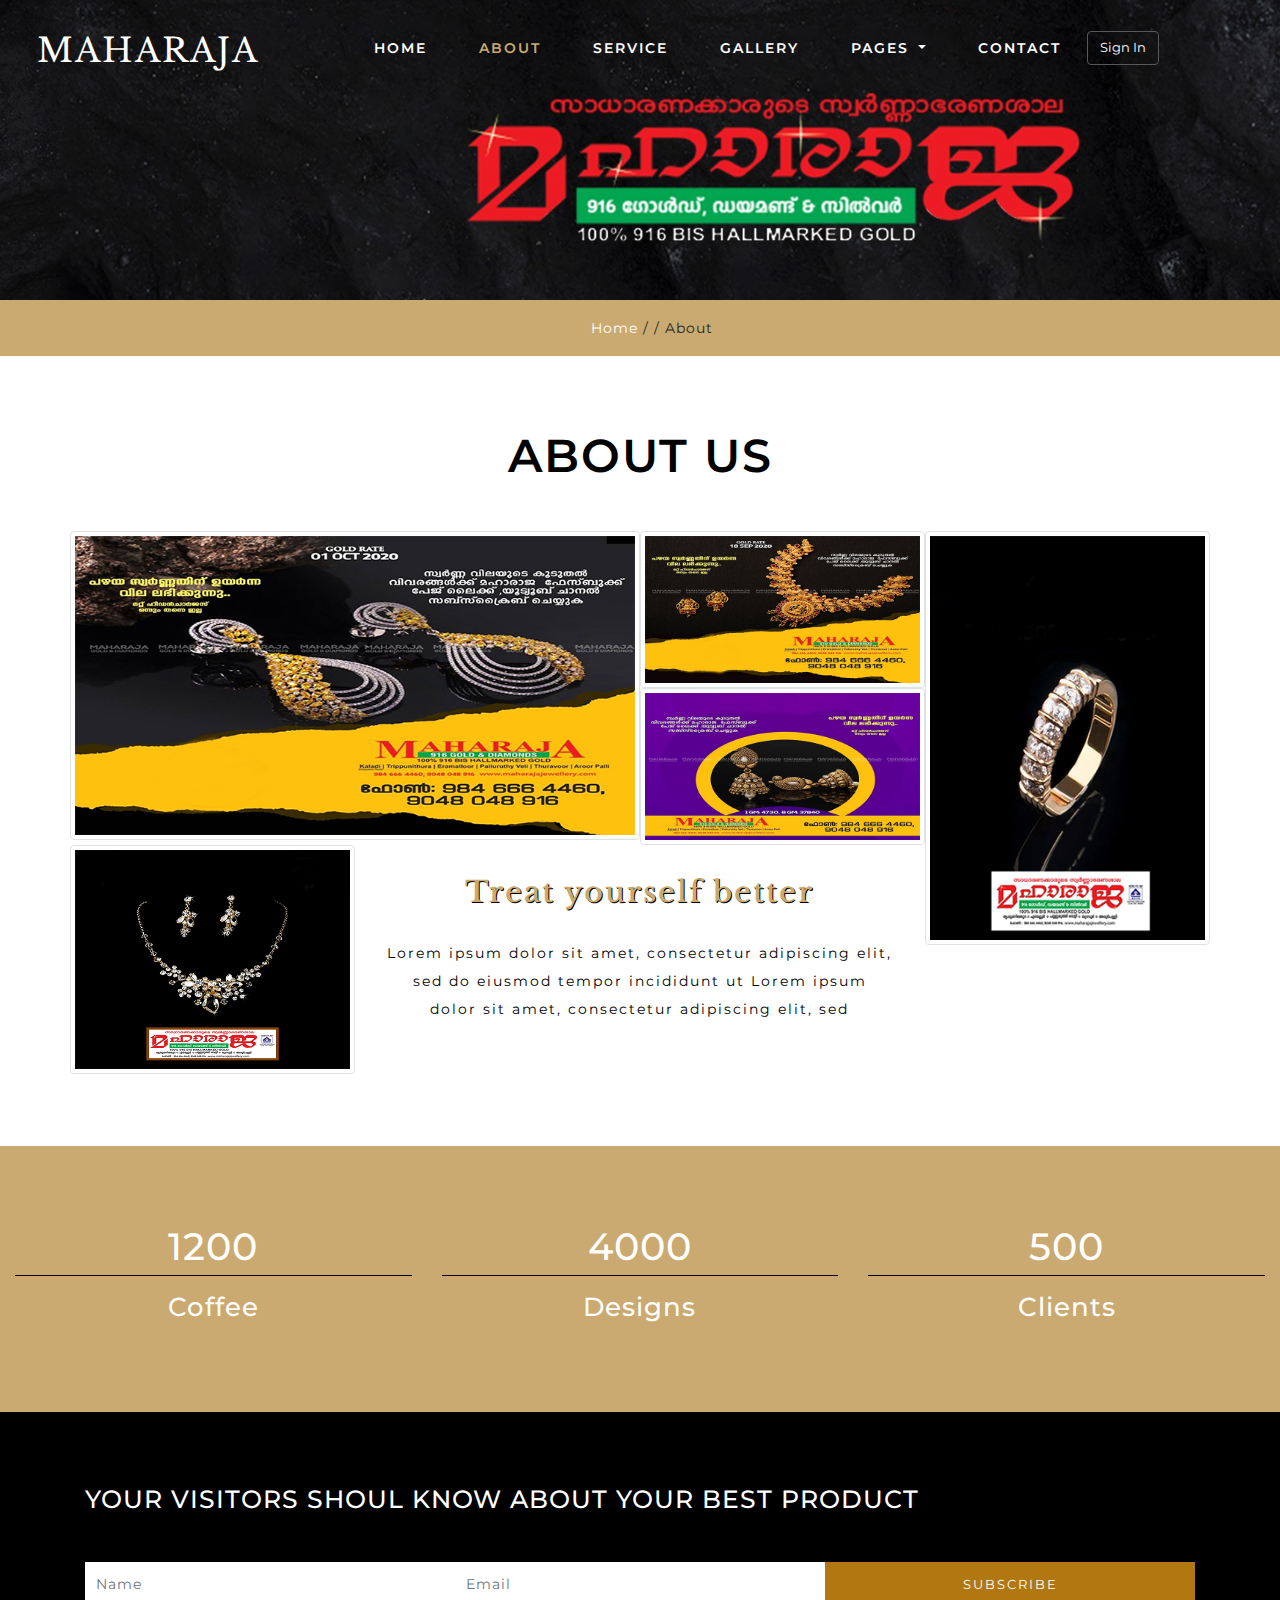
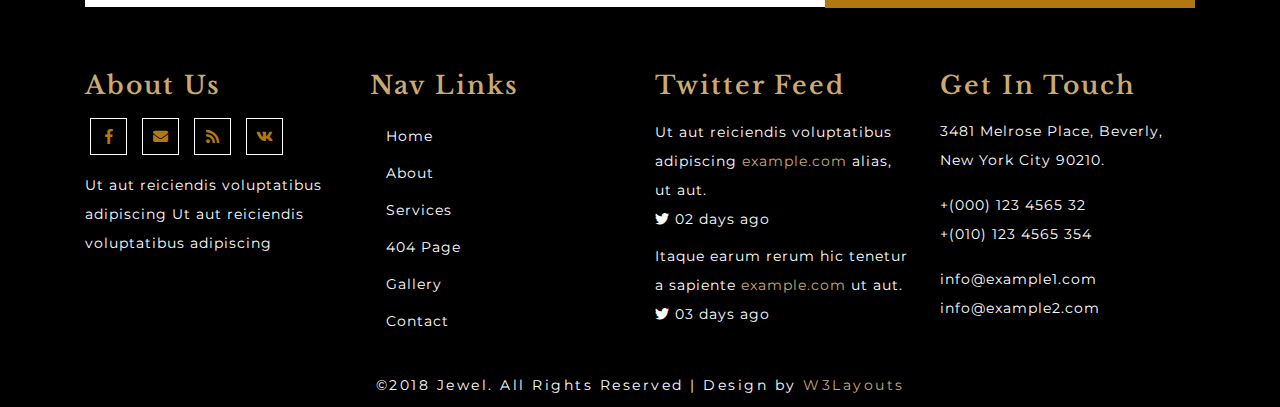
<file: about.html>
<!--A Design by W3layouts
   Author: W3layout
   Author URL: http://w3layouts.com
   -->
<!DOCTYPE html>
<html lang="zxx">
   <head>
      <title>Jeweler a Fashion Category Bootstrap Responsive Web Template| Home :: w3layouts</title>
      <!--meta tags -->
      <meta charset="UTF-8">
      <meta name="viewport" content="width=device-width, initial-scale=1">
      <meta name="keywords" content="Jeweler Responsive web template, Bootstrap Web Templates, Flat Web Templates, Android Compatible web template, 
         Smartphone Compatible web template, free webdesigns for Nokia, Samsung, LG, SonyEricsson, Motorola web design" />
      <script>
         addEventListener("load", function () {
         	setTimeout(hideURLbar, 0);
         }, false);
         
         function hideURLbar() {
         	window.scrollTo(0, 1);
         }
      </script>
      <!--//meta tags ends here-->
      <!--booststrap-->
      <link href="css/bootstrap.min.css" rel="stylesheet" type="text/css" media="all">
      <!--//booststrap end-->
      <!-- font-awesome icons -->
      <link href="css/fontawesome-all.min.css" rel="stylesheet" type="text/css" media="all">
      <!-- //font-awesome icons -->
      <!--stylesheets-->
      <link href="css/style.css" rel='stylesheet' type='text/css' media="all">
      <!--//stylesheets-->
      <link href="//fonts.googleapis.com/css?family=Montserrat:300,400,500" rel="stylesheet">
	  <link href="//fonts.googleapis.com/css?family=Libre+Baskerville:400,400i,700" rel="stylesheet">
   </head>
   <body>
      <!--headder-->
      <div class="header-outs" id="header">
         <div class="header-w3layouts">
            <!--//navigation section -->
            <nav class="navbar navbar-expand-lg navbar-light">
               <div class="hedder-up">
                  <h1><a class="navbar-brand" href="index.html">Maharaja</a></h1>
               </div>
               <button class="navbar-toggler" type="button" data-toggle="collapse" data-target="#navbarSupportedContent" aria-controls="navbarSupportedContent" aria-expanded="false" aria-label="Toggle navigation">
               <span class="navbar-toggler-icon"></span>
               </button>
               <div class="collapse navbar-collapse justify-content-center" id="navbarSupportedContent">
                  <ul class="navbar-nav ">
                     <li class="nav-item">
                        <a class="nav-link" href="index.html">Home <span class="sr-only">(current)</span></a>
                     </li>
                     <li class="nav-item active">
                        <a href="about.html" class="nav-link">About</a>
                     </li>
                     <li class="nav-item">
                        <a href="service.html" class="nav-link">Service</a>
                     </li>
                     <li class="nav-item">
                        <a href="gallery.html" class="nav-link">Gallery</a>
                     </li>
                     <li class="nav-item dropdown">
                        <a class="nav-link dropdown-toggle" href="#" id="navbarDropdown" role="button" data-toggle="dropdown" aria-haspopup="true" aria-expanded="false">
                        Pages
                        </a>
                        <div class="dropdown-menu" aria-labelledby="navbarDropdown">
                           <a class="nav-link" href="icon.html">404 Page</a>
                           <a class="nav-link " href="typography.html">Typography</a>
                        </div>
                     </li>
                     <li class="nav-item">
                        <a href="contact.html" class="nav-link">Contact</a>
                     </li>
                  </ul>
                  <div class="sing-up-jel ">
                     <button type="button" class="btn btn-primary" data-toggle="modal" data-target="#exampleModal">
                     Sign In
                     </button>
                  </div>
               </div>
            </nav>
            <div class="clearfix"> </div>
         </div>
      </div>
      <!-- //Navigation -->
      <!--//headder-->
      <!-- banner -->
      <div class="inner_page-banner">
      </div>
      <!--//banner -->
      <!-- short -->
      <div class="using-border py-3">
         <div class="inner_breadcrumb  ml-4">
            <ul class="short_ls">
               <li>
                  <a href="index.html">Home</a>
                  <span>/ /</span>
               </li>
               <li>About</li>
            </ul>
         </div>
      </div>
      <!-- //short-->
      <!--about-->
      <!--about-one-->
      <section class="about-inner py-lg-4 py-md-3 py-sm-3 py-3">
         <div class="container py-lg-5 py-md-4 py-sm-4 py-3">
            <h3 class="title text-center mb-lg-5 mb-md-4 mb-sm-4 mb-3">About Us</h3>
            <div class="row abt-inner-agile">
               <div class="col-lg-9 col-md-9 abt-inner-left">
                  <div class="row">
                     <div class="col-lg-8 col-md-8 p-0">
                        <img src="images/g1.jpg" class="img-thumbnail" alt="">
                     </div>
                     <div class="col-lg-4 col-md-4 p-0">
                        <img src="images/5.jpg" class="img-thumbnail" alt="">
                        <img src="images/6.jpg" class="img-thumbnail" alt="">
                     </div>
                  </div>
                  <div class="row">
                     <div class="col-lg-4 col-md-4 p-0">
                        <img src="images/9.jpg" class="img-thumbnail" alt="">
                     </div>
                     <div class="col-lg-8 col-md-8 text-center about-inner-mid">
                        <h4 class="mb-lg-4 mb-md-3 mb-3">Treat yourself better</h4>
                        <p>Lorem ipsum dolor sit amet, consectetur adipiscing elit, sed do eiusmod tempor incididunt ut
                           Lorem ipsum dolor sit amet, consectetur adipiscing elit, sed
                     </div>
                  </div>
               </div>
               <div class="col-lg-3 col-md-3 abt-inner-left p-0">
                  <img src="images/8.jpg" class="img-thumbnail" alt="">
               </div>
            </div>
         </div>
      </section>
      <!--//about-->
      <!--States-->
      <section class="about-inner-counter py-lg-4 py-md-3 py-sm-3 py-3">
         <div class="container-fluid py-lg-5 py-md-4 py-sm-4 py-3">
            <div class="stats-info row ">
               <div class="col-lg-4 col-md-4 col-sm-4 stats-grid stats-grid-1">
                  <div class="register-left-agile">
                     <div class="counter">1200</div>
                     <div class="stat-info py-lg-3 py-md-3 py-sm-3 py-3">
                        <h4>Coffee</h4>
                     </div>
                  </div>
               </div>
               <div class="col-lg-4 col-md-4 col-sm-4 stats-grid stats-grid-2">
                  <div class="register-left-agile">
                     <div class="counter">4000</div>
                     <div class="stat-info py-lg-3 py-md-3 py-sm-3 py-3">
                        <h4>Designs</h4>
                     </div>
                  </div>
               </div>
               <div class="col-lg-4 col-md-4 col-sm-4 stats-grid stats-grid-3">
                  <div class="register-left-agile">
                     <div class="counter">500</div>
                     <div class="stat-info py-lg-3 py-md-3 py-sm-3 py-3">
                        <h4>Clients</h4>
                     </div>
                  </div>
               </div>
            </div>
         </div>
      </section>
      <!--//States-->
      <!-- clients -->
      <!-- <section class="blog py-lg-4 py-md-3 py-sm-3 py-3">
         <div class="container py-lg-5 py-md-5 py-sm-4 py-3">
            <h3 class="title text-center mb-lg-5 mb-md-4 mb-sm-4 mb-3">Latest News</h3>
            <div class="row blog-top-grids">
               <div class="col-lg-6 left-side-agile top-client-gap">
                  <div class="least-w3layouts-text-gap">
                     <div class="row">
                        <div class="col-md-4 col-sm-4 col-4 news-img">
                           <img src="images/t1.jpg" alt="" class="image-fluid">
                        </div>
                        <div class="col-md-8 col-sm-8 col-8 news-agile-text ">
                           <h4 class="mb-3">Milky Deo 
                           </h4>
                           <p >velit sagittis vehicula. Duis posuere 
                              ex in mollis iaculis. Suspendisse tincidunt
                           </p>
                        </div>
                     </div>
                  </div>
               </div>
               <div class="col-lg-6 left-side-agile ">
                  <div class="least-w3layouts-text-gap">
                     <div class="row ">
                        <div class=" col-md-4 col-sm-4 col-4 news-img">
                           <img src="images/t2.jpg" alt="" class="image-fluid">
                        </div>
                        <div class=" col-md-8 col-sm-8 col-8 news-agile-text ">
                           <h4 class="mb-3">Rose Will
                           </h4>
                           <p >velit sagittis vehicula. Duis posuere 
                              ex in mollis iaculis. Suspendisse tincidunt
                           </p>
                        </div>
                     </div>
                  </div>
               </div>
            </div>
            <div class="row blog-top-grids">
               <div class="col-lg-6 left-side-agile top-client-two">
                  <div class="least-w3layouts-text-gap">
                     <div class="row">
                        <div class=" col-md-4 col-sm-4 col-4 news-img">
                           <img src="images/t3.jpg" alt="" class="image-fluid">
                        </div>
                        <div class=" col-md-8 col-sm-8 col-8 news-agile-text ">
                           <h4 class="mb-3">Sara Kent
                           </h4>
                           <p>velit sagittis vehicula. Duis posuere 
                              ex in mollis iaculis. Suspendisse tincidunt
                           </p>
                        </div>
                     </div>
                  </div>
               </div>
               <div class="col-lg-6 left-side-agile top-client-gap">
                  <div class="least-w3layouts-text-gap">
                     <div class="row">
                        <div class=" col-md-4 col-sm-4 col-4 news-img">
                           <img src="images/t4.jpg" alt="" class="image-fluid">
                        </div>
                        <div class=" col-md-8 col-sm-8 col-8 news-agile-text ">
                           <h4 class="mb-3">Shilly Lana
                           </h4>
                           <p>velit sagittis vehicula. Duis posuere 
                              ex in mollis iaculis. Suspendisse tincidunt 
                           </p>
                        </div>
                     </div>
                  </div>
               </div>
            </div>
         </div>
      </section> -->
      <!--//clients -->
      <!-- Modal 1-->
      <div class="modal fade" id="exampleModal" tabindex="-1" role="dialog" aria-labelledby="exampleModalLabel" aria-hidden="true">
         <div class="modal-dialog" role="document">
            <div class="modal-content">
               <div class="modal-header">
                  <h5 class="modal-title" id="exampleModalLabel">Sign In</h5>
                  <button type="button" class="close" data-dismiss="modal" aria-label="Close">
                  <span aria-hidden="true">&times;</span>
                  </button>
               </div>
               <div class="modal-body">
                  <div class="register-form">
                     <form action="#" method="post">
                        <div class="fields-grid">
                           <div class="styled-input">
                              <input type="text" placeholder="Your Name" name="Your Name" required="">
                           </div>
                           <div class="styled-input">
                              <input type="email" placeholder="Your Email" name="Your Email" required="">
                           </div>
                           <div class="styled-input">
                              <input type="password" placeholder="password" name="password" required="">
                           </div>
                           <button type="submit" class="btn-block mb-3">Sign In</button>
                        </div>
                     </form>
                  </div>
               </div>
               <div class="modal-footer">
                  <div class="sing-up-jeweler">
                     <a href="#" class="text-left" data-toggle="modal" data-target="#myModal3"> Don't Have an Account...?</a>
                  </div>
                  <button type="button" class="btn btn-secondary" data-dismiss="modal">Close</button>
               </div>
            </div>
         </div>
      </div>
      <!-- //Modal 1-->
      <!-- Modal2 -->
      <div class="modal fade" id="myModal3" tabindex="-1" role="dialog">
         <div class="modal-dialog">
            <!-- Modal content-->
            <div class="modal-content">
               <div class="modal-header_w3layouts_agile">
                  <button type="button" class="close" data-dismiss="modal">&times;</button>
                  <div class="signin-form profile">
                     <div class="register-form">
                        <h3 class="sign">Sign Up</h3>
                        <div class="login-form">
                           <form action="#" method="post">
                              <input type="text" name="name" placeholder="Name" required="">
                              <input type="email" name="email" placeholder="Email" required="">
                              <input type="password" name="password" placeholder="Password" id="password" required="">
                              <input type="password" placeholder="Confirm Password" id="confirm_password" required>
                              <button type="submit" class="btn-block mb-3">Sign Up</button>
                           </form>
                        </div>
                     </div>
                     <div class="clearfix"></div>
                  </div>
                  <div class="modal-footer">
                     <button type="button" class="btn btn-secondary" data-dismiss="modal">Close</button>
                     <button type="button" class="btn btn-primary">Save changes</button>
                  </div>
               </div>
            </div>
         </div>
      </div>
      <!-- //Modal2 -->
      <!--Footer -->
      <section class="buttom-footer py-lg-4 py-md-3 py-sm-3 py-3">
         <div class="container pt-lg-5 pt-md-5 pt-sm-4 pt-4">
            <div class="state-us mb-lg-5 mb-md-4 mb-3">
               <h4>YOUR VISITORS SHOUL KNOW ABOUT YOUR BEST PRODUCT</h4>
            </div>
            <form>
               <div class="subscribe-form">
                  <div class=" email-info">
                     <div class="form-group  fill-all-form">
                        <input type="text" class="form-control" placeholder="Name" required="">
                     </div>
                  </div>
                  <div class=" email-info">
                     <div class="form-group fill-all-form">
                        <input type="email" class="form-control" placeholder="Email" required="">
                     </div>
                  </div>
                  <div class=" email-info">
                     <button type="submit" class="btn click-me btn-block">Subscribe</button>
                  </div>
               </div>
            </form>
            <div class="pt-lg-5 pt-md-5 pt-sm-4 pt-3">
               <div class="row footer-agile-grids ">
                  <div class="col-lg-3 col-md-6 col-sm-6 wthree-left-right">
                     <h4>About Us</h4>
                     <div class="icons">
                        <ul>
                           <li><a href="#"><span class="fab fa-facebook-f"></span></a></li>
                           <li><a href="#"><span class="fas fa-envelope"></span></a></li>
                           <li><a href="#"><span class="fas fa-rss"></span></a></li>
                           <li><a href="#"><span class="fab fa-vk"></span></a></li>
                        </ul>
                        <p class="pt-3">Ut aut reiciendis voluptatibus adipiscing Ut aut reiciendis voluptatibus adipiscing</p>
                     </div>
                  </div>
                  <div class="col-lg-3 col-md-6 col-sm-6 wthree-left-right">
                     <h4>Nav Links</h4>
                     <nav class="border-line">
                        <ul class="nav flex-column">
                           <li class="nav-item active">
                              <a class="nav-link" href="index.html">Home <span class="sr-only">(current)</span></a>
                           </li>
                           <li class="nav-item">
                              <a href="about.html" class="nav-link ">About</a>
                           </li>
                           <li class="nav-item">
                              <a href="service.html" class="nav-link">Services</a>
                           </li>
                           <li class="nav-item">
                              <a href="icon.html" class="nav-link ">404 Page</a>
                           </li>
                           <li class="nav-item">
                              <a href="gallery.html" class="nav-link">Gallery</a>
                           </li>
                           <li class="nav-item">
                              <a href="contact.html" class="nav-link">Contact</a>
                           </li>
                        </ul>
                     </nav>
                  </div>
                  <div class="col-lg-3 col-md-6 col-sm-6 wthree-left-right">
                     <h4>Twitter Feed</h4>
                     <div class="addres-up">
                        <ul class="w3agile_footer_grid_list">
                           <li class="mb-2">
                              Ut aut reiciendis voluptatibus adipiscing
                              <a href="#">example.com</a> alias, ut aut.
                              <p>
                                 <span class="fab fa-twitter"></span> 02 days ago
                              </p>
                           </li>
                           <li>
                              Itaque earum rerum hic tenetur a sapiente
                              <a href="#">example.com</a> ut aut.
                              <p>
                                 <span class="fab fa-twitter"></span> 03 days ago
                              </p>
                           </li>
                        </ul>
                     </div>
                  </div>
                  <div class="wthree-left-right col-lg-3 col-md-6 col-sm-6">
                     <h4 class="pb-lg-3 pb-3">Get In Touch</h4>
                     <div class="bottom-para pb-3">
                        <p>3481 Melrose Place, Beverly,<br>New York City 90210.</p>
                     </div>
                     <div class="bottom-para">
                        <p>+(000) 123 4565 32 <br>+(010) 123 4565 354</p>
                     </div>
                     <div class="bottom-para pt-3">
                        <p><a href="mailto:info@example.com">info@example1.com</a> 
                           <br><a href="mailto:info@example.com">info@example2.com</a>
                        </p>
                     </div>
                  </div>
               </div>
            </div>
         </div>
      </section>
      <footer>
         <p>©2018 Jewel. All Rights Reserved | Design by <a href="http://www.W3Layouts.com" target="_blank">W3Layouts</a></p>
      </footer>
      <!-- //Footer -->
      <!--js working-->
      <script src='js/jquery-2.2.3.min.js'></script>
      <!--//js working-->
      <!--About OnScroll-Number-Increase-JavaScript -->
      <script src="js/jquery.waypoints.min.js"></script>
      <script src="js/jquery.countup.js"></script>
      <script>
         $('.counter').countUp();
      </script>
      <!-- //OnScroll-Number-Increase-JavaScript -->
      <!-- start-smoth-scrolling -->
      <script src="js/move-top.js"></script>
      <script src="js/easing.js"></script>
      <script>
         jQuery(document).ready(function ($) {
         	$(".scroll").click(function (event) {
         		event.preventDefault();
         		$('html,body').animate({
         			scrollTop: $(this.hash).offset().top
         		}, 900);
         	});
         });
      </script>
      <!-- start-smoth-scrolling -->
      <!-- here stars scrolling icon -->
      <script>
         $(document).ready(function () {
         
         	var defaults = {
         		containerID: 'toTop', // fading element id
         		containerHoverID: 'toTopHover', // fading element hover id
         		scrollSpeed: 1200,
         		easingType: 'linear'
         	};
         
         
         	$().UItoTop({
         		easingType: 'easeOutQuart'
         	});
         
         });
      </script>
      <!-- //here ends scrolling icon -->
      <!--bootstrap working-->
      <script src="js/bootstrap.min.js"></script>
      <!-- //bootstrap working-->
   </body>
</html>
</file>
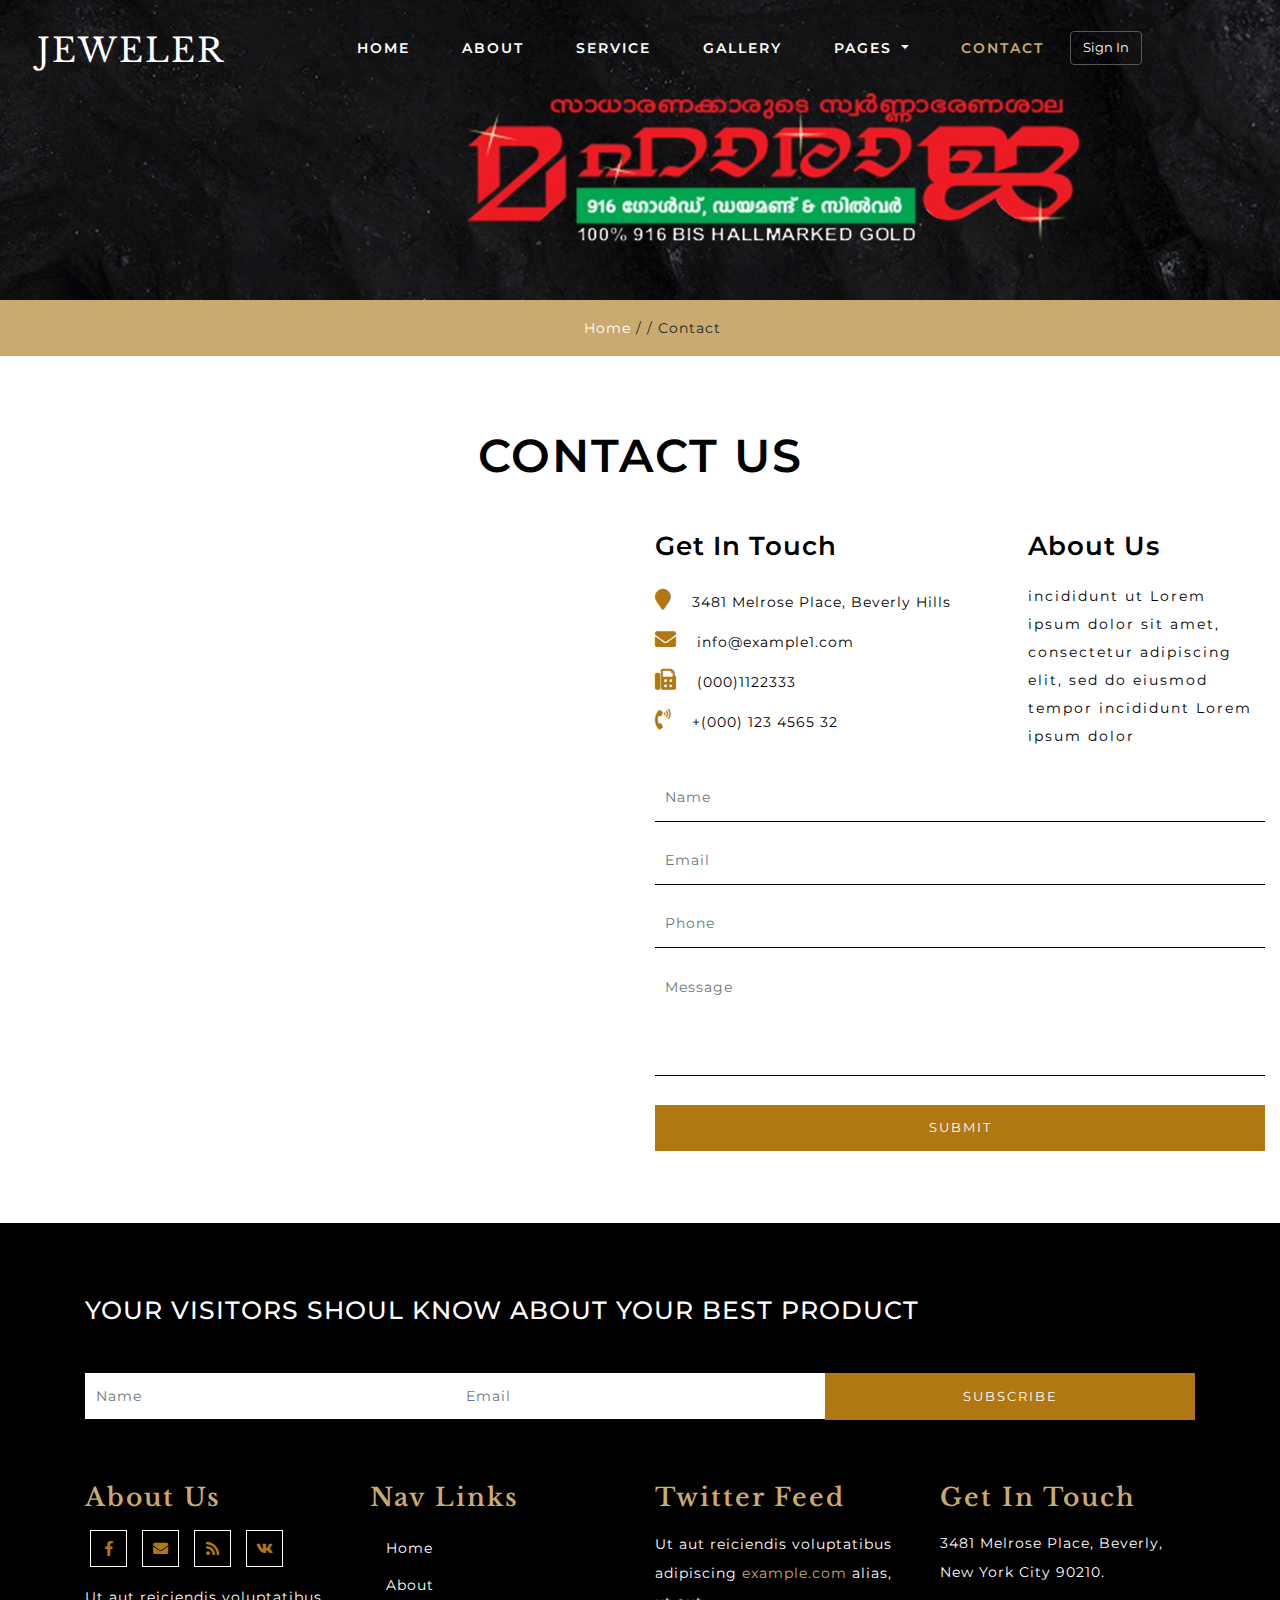
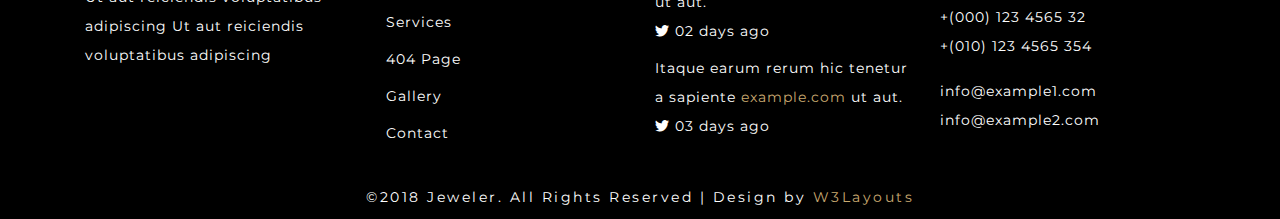
<file: contact.html>
<!--A Design by W3layouts
   Author: W3layout
   Author URL: http://w3layouts.com
   -->
<!DOCTYPE html>
<html lang="zxx">
   <head>
      <title>Jeweler a Fashion Category Bootstrap Responsive Web Template| Home :: w3layouts</title>
      <!--meta tags -->
      <meta charset="UTF-8">
      <meta name="viewport" content="width=device-width, initial-scale=1">
      <meta name="keywords" content="Jeweler Responsive web template, Bootstrap Web Templates, Flat Web Templates, Android Compatible web template, 
         Smartphone Compatible web template, free webdesigns for Nokia, Samsung, LG, SonyEricsson, Motorola web design" />
      <script>
         addEventListener("load", function () {
         	setTimeout(hideURLbar, 0);
         }, false);
         
         function hideURLbar() {
         	window.scrollTo(0, 1);
         }
      </script>
      <!--//meta tags ends here-->
      <!--booststrap-->
      <link href="css/bootstrap.min.css" rel="stylesheet" type="text/css" media="all">
      <!--//booststrap end-->
      <!-- font-awesome icons -->
      <link href="css/fontawesome-all.min.css" rel="stylesheet" type="text/css" media="all">
      <!-- //font-awesome icons -->
      <!--stylesheets-->
      <link href="css/style.css" rel='stylesheet' type='text/css' media="all">
      <!--//stylesheets-->
      <link href="//fonts.googleapis.com/css?family=Montserrat:300,400,500" rel="stylesheet">
	  <link href="//fonts.googleapis.com/css?family=Libre+Baskerville:400,400i,700" rel="stylesheet">
   </head>
   <body>
      <!--headder-->
      <div class="header-outs" id="header">
         <div class="header-w3layouts">
            <!--//navigation section -->
            <nav class="navbar navbar-expand-lg navbar-light">
               <div class="hedder-up">
                  <h1><a class="navbar-brand" href="index.html">Jeweler</a></h1>
               </div>
               <button class="navbar-toggler" type="button" data-toggle="collapse" data-target="#navbarSupportedContent" aria-controls="navbarSupportedContent" aria-expanded="false" aria-label="Toggle navigation">
               <span class="navbar-toggler-icon"></span>
               </button>
               <div class="collapse navbar-collapse justify-content-center" id="navbarSupportedContent">
                  <ul class="navbar-nav ">
                     <li class="nav-item ">
                        <a class="nav-link" href="index.html">Home <span class="sr-only">(current)</span></a>
                     </li>
                     <li class="nav-item">
                        <a href="about.html" class="nav-link">About</a>
                     </li>
                     <li class="nav-item">
                        <a href="service.html" class="nav-link">Service</a>
                     </li>
                     <li class="nav-item ">
                        <a href="gallery.html" class="nav-link">Gallery</a>
                     </li>
                     <li class="nav-item dropdown">
                        <a class="nav-link dropdown-toggle" href="#" id="navbarDropdown" role="button" data-toggle="dropdown" aria-haspopup="true" aria-expanded="false">
                        Pages
                        </a>
                        <div class="dropdown-menu" aria-labelledby="navbarDropdown">
                           <a class="nav-link" href="icon.html">404 PAge</a>
                           <a class="nav-link " href="typography.html">Typography</a>
                        </div>
                     </li>
                     <li class="nav-item active">
                        <a href="contact.html" class="nav-link">Contact</a>
                     </li>
                  </ul>
                  <div class="sing-up-jel ">
                     <button type="button" class="btn btn-primary" data-toggle="modal" data-target="#exampleModal">
                     Sign In
                     </button>
                  </div>
               </div>
            </nav>
            <div class="clearfix"> </div>
         </div>
      </div>
      <!--//headder-->
      <!-- banner -->
      <div class="inner_page-banner">
      </div>
      <!--//banner -->
      <!-- short -->
      <div class="using-border py-3">
         <div class="inner_breadcrumb  ml-4">
            <ul class="short_ls">
               <li>
                  <a href="index.html">Home</a>
                  <span>/ /</span>
               </li>
               <li>Contact</li>
            </ul>
         </div>
      </div>
      <!-- //short-->
      <!--contact -->
      <section class="contact py-lg-4 py-md-3 py-sm-3 py-3">
         <div class="container-fluid py-lg-5 py-md-4 py-sm-4 py-3">
            <h3 class="title text-center mb-lg-5 mb-md-4 mb-sm-4 mb-3">Contact US</h3>
            <div class="row agile-info-para">
               <!--contact-map -->
               <div class="col-lg-6 address_mail_footer_grids">
                  <iframe src="https://www.google.com/maps/embed?pb=!1m14!1m8!1m3!1d3539.812628729253!2d153.014155!3d-27.4750921!3m2!1i1024!2i768!4f13.1!3m3!1m2!1s0x6b915a0835840a2f%3A0xdd5e3f5c208dc0e1!2sMelbourne+St%2C+South+Brisbane+QLD+4101%2C+Australia!5e0!3m2!1sen!2sin!4v1492257477691"></iframe>
               </div>
               <!--//contact-map -->
               <!--contact-form-->
               <div class="col-lg-6 contact-form ">
                  <div class=" row mb-lg-4 mb-3">
                     <div class="col-lg-7 col-md-6 col-sm-6 contact-list-grid">
                        <h4> Get In Touch </h4>
                        <div class="footer_grid_left">
                           <ul>
                              <li>
                                 <span class="fas fa-map-marker"> </span>
                                 <p>3481 Melrose Place, Beverly Hills
                              </li>
                              <li>
                                 <span class="fas fa-envelope"> </span>
                                 <p ><a href="mailto:info@example.com">info@example1.com</a> 
                                 </p>
                              </li>
                              <li>
                                 <span class="fas fa-fax"></span>
                                 <p>(000)1122333</p>
                              </li>
                              <li>
                                 <span class="fas fa-phone-volume"> </span>
                                 <p>+(000) 123 4565 32</p>
                              </li>
                           </ul>
                        </div>
                     </div>
                     <div class="col-lg-5 col-md-6 col-sm-6 contact-list-grid">
                        <h4>About Us </h4>
                        <div class="contact-about">
                           <p>incididunt ut Lorem ipsum dolor sit amet, consectetur adipiscing elit, sed do eiusmod tempor incididunt Lorem ipsum dolor</p>
                        </div>
                     </div>
                  </div>
                  <form action="#" method="post">
                     <div class=" agile-wls-contact-mid">
                        <div class="form-group contact-forms">
                           <input type="text" class="form-control" placeholder="Name" required="" >
                        </div>
                        <div class="form-group contact-forms">
                           <input type="email" class="form-control" placeholder="Email" required="">
                        </div>
                        <div class="form-group contact-forms">
                           <input type="text" class="form-control" placeholder="Phone" required="">
                        </div>
                        <div class="form-group contact-forms">
                           <textarea class="form-control" rows="3" placeholder="Message" required=""></textarea>
                        </div>
                        <button type="submit" class="btn btn-block sent-butnn">Submit</button>
                     </div>
                  </form>
               </div>
            </div>
            <!--//contact-map -->
         </div>
      </section>
      <!--//contact  -->
      <!-- Modal 1-->
      <div class="modal fade" id="exampleModal" tabindex="-1" role="dialog" aria-labelledby="exampleModalLabel" aria-hidden="true">
         <div class="modal-dialog" role="document">
            <div class="modal-content">
               <div class="modal-header">
                  <h5 class="modal-title" id="exampleModalLabel">Sign In</h5>
                  <button type="button" class="close" data-dismiss="modal" aria-label="Close">
                  <span aria-hidden="true">&times;</span>
                  </button>
               </div>
               <div class="modal-body">
                  <div class="register-form">
                     <form action="#" method="post">
                        <div class="fields-grid">
                           <div class="styled-input">
                              <input type="text" placeholder="Your Name" name="Your Name" required="">
                           </div>
                           <div class="styled-input">
                              <input type="email" placeholder="Your Email" name="Your Email" required="">
                           </div>
                           <div class="styled-input">
                              <input type="password" placeholder="password" name="password" required="">
                           </div>
                           <button type="submit" class="btn-block mb-3">Sign In</button>
                        </div>
                     </form>
                  </div>
               </div>
               <div class="modal-footer">
                  <div class="sing-up-jeweler ">
                     <a href="#" class="text-left" data-toggle="modal" data-target="#myModal3"> Don't Have an Account...?</a>
                  </div>
                  <button type="button" class="btn btn-secondary" data-dismiss="modal">Close</button>
               </div>
            </div>
         </div>
      </div>
      <!-- //Modal 1-->
      <!-- Modal2 -->
      <div class="modal fade" id="myModal3" tabindex="-1" role="dialog">
         <div class="modal-dialog">
            <!-- Modal content-->
            <div class="modal-content">
               <div class="modal-header_w3layouts_agile">
                  <button type="button" class="close" data-dismiss="modal">&times;</button>
                  <div class="signin-form profile">
                     <div class="register-form">
                        <h3 class="sign">Sign Up</h3>
                        <div class="login-form">
                           <form action="#" method="post">
                              <input type="text" name="name" placeholder="Name" required="">
                              <input type="email" name="email" placeholder="Email" required="">
                              <input type="password" name="password" placeholder="Password" id="password" required="">
                              <input type="password" placeholder="Confirm Password" id="confirm_password" required="">
                              <button type="submit" class="btn-block mb-3">Sign Up</button>
                           </form>
                        </div>
                     </div>
                     <div class="clearfix"></div>
                  </div>
                  <div class="modal-footer">
                     <button type="button" class="btn btn-secondary" data-dismiss="modal">Close</button>
                     <button type="button" class="btn btn-primary">Save changes</button>
                  </div>
               </div>
            </div>
         </div>
      </div>
      <!-- //Modal2 -->
      <!--Footer -->
      <section class="buttom-footer py-lg-4 py-md-3 py-sm-3 py-3">
         <div class="container pt-lg-5 pt-md-5 pt-sm-4 pt-4">
            <div class="state-us mb-lg-5 mb-md-4 mb-3">
               <h4>YOUR VISITORS SHOUL KNOW ABOUT YOUR BEST PRODUCT</h4>
            </div>
            <form>
               <div class="subscribe-form">
                  <div class=" email-info">
                     <div class="form-group  fill-all-form">
                        <input type="text" class="form-control" placeholder="Name" required="">
                     </div>
                  </div>
                  <div class=" email-info">
                     <div class="form-group fill-all-form">
                        <input type="email" class="form-control" placeholder="Email" required="">
                     </div>
                  </div>
                  <div class=" email-info">
                     <button type="submit" class="btn click-me btn-block">Subscribe</button>
                  </div>
               </div>
            </form>
            <div class="pt-lg-5 pt-md-5 pt-sm-4 pt-3">
               <div class="row footer-agile-grids ">
                  <div class="col-lg-3 col-md-6 col-sm-6 wthree-left-right">
                     <h4>About Us</h4>
                     <div class="icons">
                        <ul>
                           <li><a href="#"><span class="fab fa-facebook-f"></span></a></li>
                           <li><a href="#"><span class="fas fa-envelope"></span></a></li>
                           <li><a href="#"><span class="fas fa-rss"></span></a></li>
                           <li><a href="#"><span class="fab fa-vk"></span></a></li>
                        </ul>
                        <p class="pt-3">Ut aut reiciendis voluptatibus adipiscing Ut aut reiciendis voluptatibus adipiscing</p>
                     </div>
                  </div>
                  <div class="col-lg-3 col-md-6 col-sm-6 wthree-left-right">
                     <h4>Nav Links</h4>
                     <nav class="border-line">
                        <ul class="nav flex-column">
                           <li class="nav-item active">
                              <a class="nav-link" href="index.html">Home <span class="sr-only">(current)</span></a>
                           </li>
                           <li class="nav-item">
                              <a href="about.html" class="nav-link ">About</a>
                           </li>
                           <li class="nav-item">
                              <a href="service.html" class="nav-link">Services</a>
                           </li>
                           <li class="nav-item">
                              <a href="icon.html" class="nav-link ">404 Page</a>
                           </li>
                           <li class="nav-item">
                              <a href="gallery.html" class="nav-link">Gallery</a>
                           </li>
                           <li class="nav-item">
                              <a href="contact.html" class="nav-link">Contact</a>
                           </li>
                        </ul>
                     </nav>
                  </div>
                  <div class="col-lg-3 col-md-6 col-sm-6 wthree-left-right">
                     <h4>Twitter Feed</h4>
                     <div class="addres-up">
                        <ul class="w3agile_footer_grid_list">
                           <li class="mb-2">
                              Ut aut reiciendis voluptatibus adipiscing
                              <a href="#">example.com</a> alias, ut aut.
                              <p>
                                 <span class="fab fa-twitter"></span> 02 days ago
                              </p>
                           </li>
                           <li>
                              Itaque earum rerum hic tenetur a sapiente
                              <a href="#">example.com</a> ut aut.
                              <p>
                                 <span class="fab fa-twitter"></span> 03 days ago
                              </p>
                           </li>
                        </ul>
                     </div>
                  </div>
                  <div class="wthree-left-right col-lg-3 col-md-6 col-sm-6">
                     <h4 class="pb-lg-3 pb-3">Get In Touch</h4>
                     <div class="bottom-para pb-3">
                        <p>3481 Melrose Place, Beverly,<br>New York City 90210.</p>
                     </div>
                     <div class="bottom-para">
                        <p>+(000) 123 4565 32 <br>+(010) 123 4565 354</p>
                     </div>
                     <div class="bottom-para pt-3">
                        <p><a href="mailto:info@example.com">info@example1.com</a> 
                           <br><a href="mailto:info@example.com">info@example2.com</a>
                        </p>
                     </div>
                  </div>
               </div>
            </div>
         </div>
      </section>
      <footer>
         <p>©2018 Jeweler. All Rights Reserved | Design by <a href="http://www.W3Layouts.com" target="_blank">W3Layouts</a></p>
      </footer>
      <!-- //Footer -->
      <!--js working-->
      <script src='js/jquery-2.2.3.min.js'></script>
      <!--//js working-->
      <!-- start-smoth-scrolling -->
      <script src="js/move-top.js"></script>
      <script src="js/easing.js"></script>
      <script>
         jQuery(document).ready(function ($) {
         	$(".scroll").click(function (event) {
         		event.preventDefault();
         		$('html,body').animate({
         			scrollTop: $(this.hash).offset().top
         		}, 900);
         	});
         });
      </script>
      <!-- start-smoth-scrolling -->
      <!-- here stars scrolling icon -->
      <script>
         $(document).ready(function () {
         
         	var defaults = {
         		containerID: 'toTop', // fading element id
         		containerHoverID: 'toTopHover', // fading element hover id
         		scrollSpeed: 1200,
         		easingType: 'linear'
         	};
         
         
         	$().UItoTop({
         		easingType: 'easeOutQuart'
         	});
         
         });
      </script>
      <!-- //here ends scrolling icon -->
      <!--bootstrap working-->
      <script src="js/bootstrap.min.js"></script>
      <!-- //bootstrap working-->
   </body>
</html>
</file>
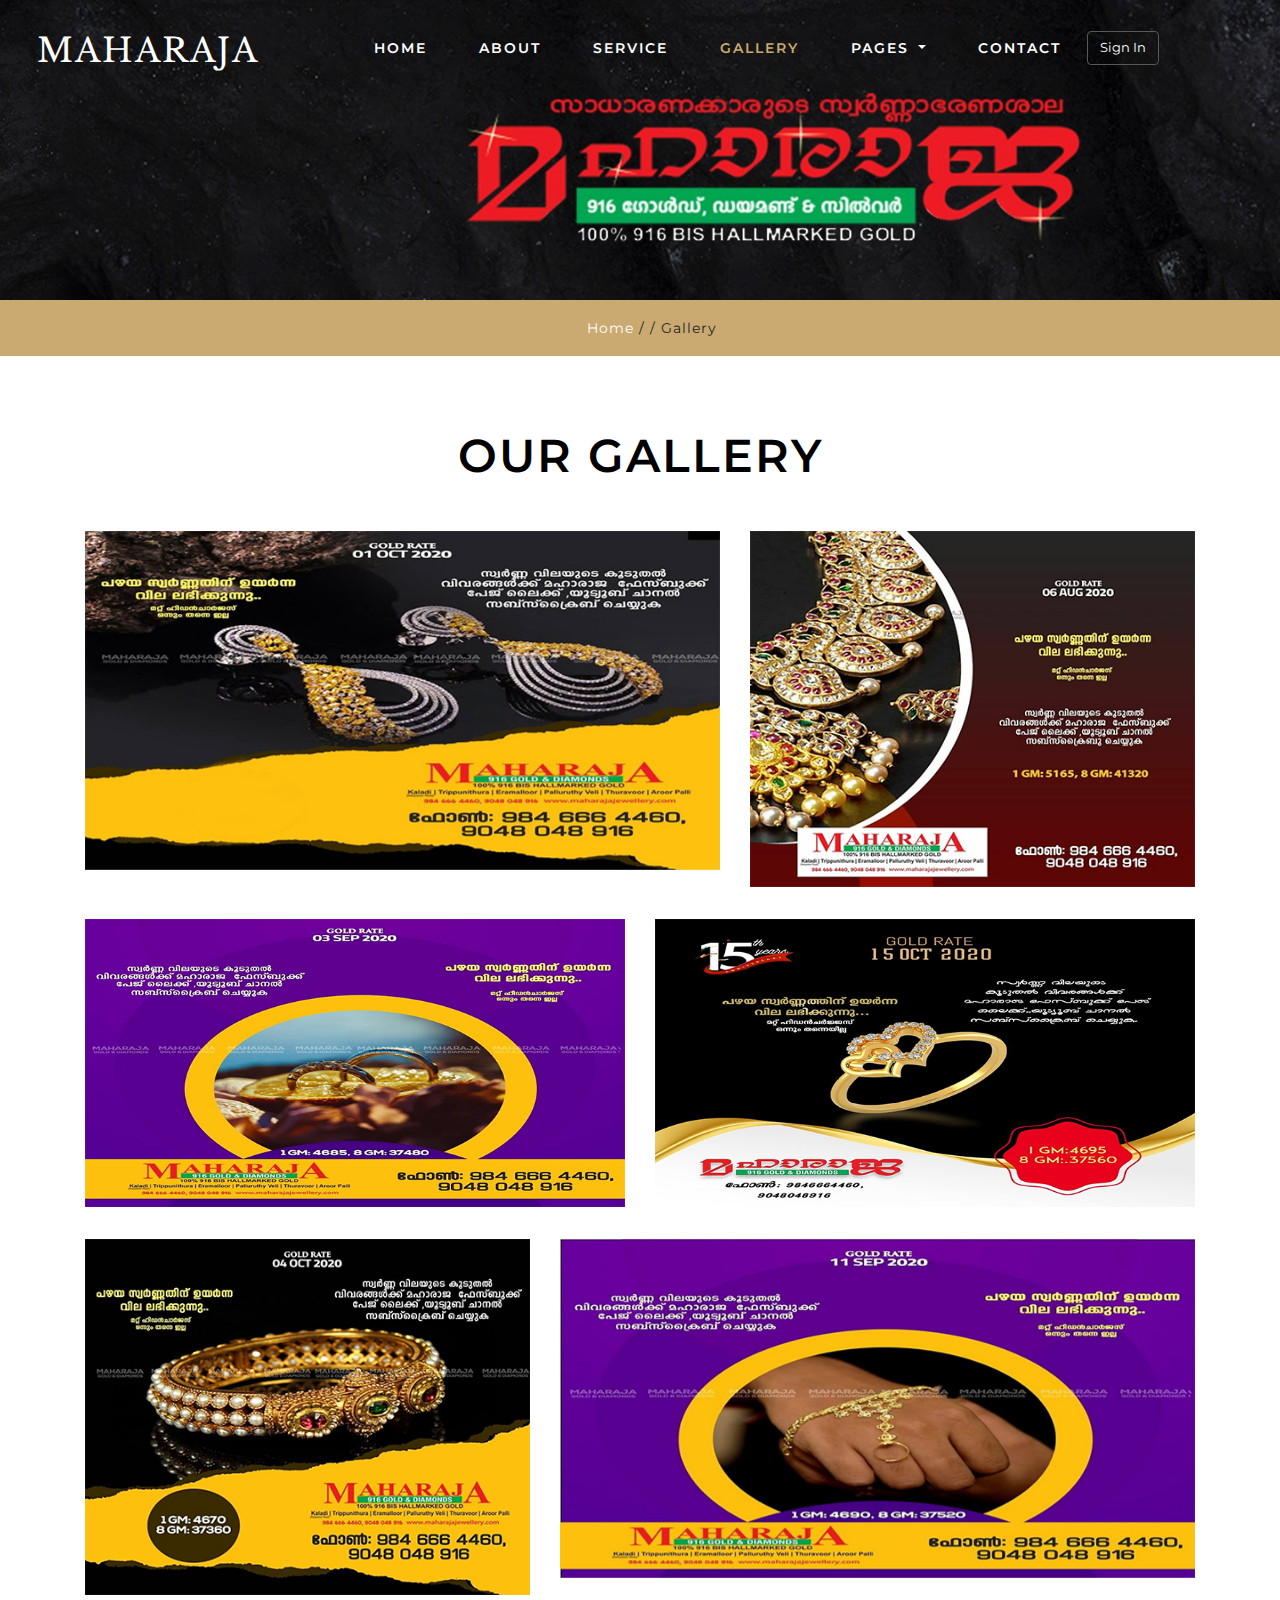
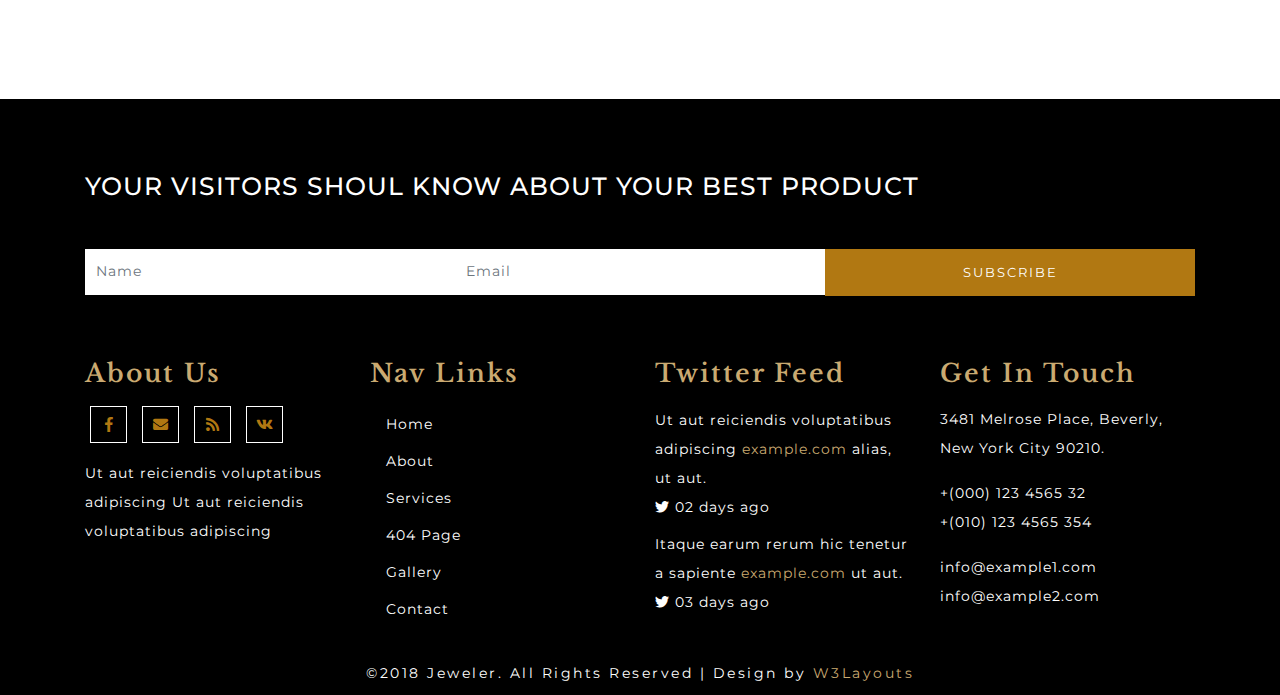
<file: gallery.html>
<!--A Design by W3layouts
   Author: W3layout
   Author URL: http://w3layouts.com
   -->
<!DOCTYPE html>
<html lang="zxx">
   <head>
      <title>Jeweler a Fashion Category Bootstrap Responsive Web Template| Home :: w3layouts</title>
      <!--meta tags -->
      <meta charset="UTF-8">
      <meta name="viewport" content="width=device-width, initial-scale=1">
      <meta name="keywords" content="Jeweler Responsive web template, Bootstrap Web Templates, Flat Web Templates, Android Compatible web template, 
         Smartphone Compatible web template, free webdesigns for Nokia, Samsung, LG, SonyEricsson, Motorola web design" />
      <script>
         addEventListener("load", function () {
         	setTimeout(hideURLbar, 0);
         }, false);
         
         function hideURLbar() {
         	window.scrollTo(0, 1);
         }
      </script>
      <!--//meta tags ends here-->
      <!--booststrap-->
      <link href="css/bootstrap.min.css" rel="stylesheet" type="text/css" media="all">
      <!--//booststrap end-->
      <!-- font-awesome icons -->
      <link href="css/fontawesome-all.min.css" rel="stylesheet" type="text/css" media="all">
      <!-- //font-awesome icons -->
      <!--gallery-->
      <link rel="stylesheet" href="css/lightbox.css">
      <!--//gallery-->
      <!--gallery-hover-->
      <link rel="stylesheet" type="text/css" href="css/set1.css" />
      <!--//gallery-hover-->
      <!--stylesheets-->
      <link href="css/style.css" rel='stylesheet' type='text/css' media="all">
      <!--//stylesheets-->
      <link href="//fonts.googleapis.com/css?family=Montserrat:300,400,500" rel="stylesheet">
      <link href="//fonts.googleapis.com/css?family=Libre+Baskerville:400,400i,700" rel="stylesheet">
   </head>
   <body>
      <!--headder-->
      <div class="header-outs" id="header">
         <div class="header-w3layouts">
            <!--//navigation section -->
            <nav class="navbar navbar-expand-lg navbar-light">
               <div class="hedder-up">
                  <h1><a class="navbar-brand" href="index.html">maharaja</a></h1>
               </div>
               <button class="navbar-toggler" type="button" data-toggle="collapse" data-target="#navbarSupportedContent" aria-controls="navbarSupportedContent" aria-expanded="false" aria-label="Toggle navigation">
               <span class="navbar-toggler-icon"></span>
               </button>
               <div class="collapse navbar-collapse justify-content-center" id="navbarSupportedContent">
                  <ul class="navbar-nav ">
                     <li class="nav-item ">
                        <a class="nav-link" href="index.html">Home <span class="sr-only">(current)</span></a>
                     </li>
                     <li class="nav-item">
                        <a href="about.html" class="nav-link">About</a>
                     </li>
                     <li class="nav-item">
                        <a href="service.html" class="nav-link">Service</a>
                     </li>
                     <li class="nav-item active">
                        <a href="gallery.html" class="nav-link">Gallery</a>
                     </li>
                     <li class="nav-item dropdown">
                        <a class="nav-link dropdown-toggle" href="#" id="navbarDropdown" role="button" data-toggle="dropdown" aria-haspopup="true" aria-expanded="false">
                        Pages
                        </a>
                        <div class="dropdown-menu" aria-labelledby="navbarDropdown">
                           <a class="nav-link" href="icon.html">404 PAge</a>
                           <a class="nav-link " href="typography.html">Typography</a>
                        </div>
                     </li>
                     <li class="nav-item">
                        <a href="contact.html" class="nav-link">Contact</a>
                     </li>
                  </ul>
                  <div class="sing-up-jel ">
                     <button type="button" class="btn btn-primary" data-toggle="modal" data-target="#exampleModal">
                     Sign In
                     </button>
                  </div>
               </div>
            </nav>
            <div class="clearfix"> </div>
         </div>
      </div>
      <!-- //Navigation -->
      <!--//headder-->
      <!-- banner -->
      <div class="inner_page-banner">
      </div>
      <!--//banner -->
      <!-- short -->
      <div class="using-border py-3">
         <div class="inner_breadcrumb  ml-4">
            <ul class="short_ls">
               <li>
                  <a href="index.html">Home</a>
                  <span>/ /</span>
               </li>
               <li>Gallery</li>
            </ul>
         </div>
      </div>
      <!-- //short-->
      <!--Gallery-->
      <section class="gallery py-lg-4 py-md-3 py-sm-3 py-3">
         <div class="container py-lg-5 py-md-4 py-sm-4 py-3">
            <h3 class="title text-center mb-lg-5 mb-md-4 mb-sm-4 mb-3">Our Gallery</h3>
            <div class="row grid gallery-info">
               <div class="col-lg-7 col-md-7 gallery-grids">
                  <figure class="effect-steve">
                     <img src="images/g1.jpg" alt="img15"/>
                     <figcaption>
                        <!-- <h2>Jeweler<span>Designs</span></h2>
                        <p>Lorem ipsum dolor sit ips</p> -->
                        <a href="images/g1.jpg" class="gallery-box" data-lightbox="example-set" data-title="">
                        </a>
                     </figcaption>
                  </figure>
               </div>
               <div class="col-lg-5 col-md-5 gallery-grids">
                  <figure class="effect-steve">
                     <img src="images/g2.jpg" alt="img15"/>
                     <figcaption>
                        <!-- <h2>Jeweler<span>Designs</span></h2>
                        <p>Lorem ipsum dolor sit ips</p> -->
                        <a href="images/g2.jpg" class="gallery-box" data-lightbox="example-set" data-title="">
                        </a>
                     </figcaption>
                  </figure>
               </div>
            </div>
            <div class="row grid gallery-info">
               <div class="col-lg-6 col-md-6 gallery-grids">
                  <figure class="effect-steve">
                     <img src="images/g3.jpg" alt="img15"/>
                     <figcaption>
                        <!-- <h2>Jeweler<span>Designs</span></h2>
                        <p>Lorem ipsum dolor sit ips</p> -->
                        <a href="images/g3.jpg" class="gallery-box" data-lightbox="example-set" data-title="">
                        </a>
                     </figcaption>
                  </figure>
               </div>
               <div class="col-lg-6 col-md-6 gallery-grids">
                  <figure class="effect-steve">
                     <img src="images/g4.jpg" alt="img15"/>
                     <figcaption>
                        <!-- <h2>Jeweler<span>Designs</span></h2>
                        <p>Lorem ipsum dolor sit ips</p> -->
                        <a href="images/g4.jpg" class="gallery-box" data-lightbox="example-set" data-title="">
                        </a>
                     </figcaption>
                  </figure>
               </div>
            </div>
            <div class="row grid gallery-info">
               <div class="col-lg-5 col-md-5 gallery-grids">
                  <figure class="effect-steve">
                     <img src="images/g6.jpg" alt="img15"/>
                     <figcaption>
                        <!-- <h2>Jeweler<span>Designs</span></h2>
                        <p>Lorem ipsum dolor sit ips</p> -->
                        <a href="images/g6.jpg" class="gallery-box" data-lightbox="example-set" data-title="">
                        </a>
                     </figcaption>
                  </figure>
               </div>
               <div class="col-lg-7 col-md-7 gallery-grids">
                  <figure class="effect-steve">
                     <img src="images/g7.jpg" alt="img15"/>
                     <figcaption>
                        <!-- <h2>Jeweler<span>Designs</span></h2>
                        <p>Lorem ipsum dolor sit ips</p> -->
                        <a href="images/g7.jpg" class="gallery-box" data-lightbox="example-set" data-title="">
                        </a>
                     </figcaption>
                  </figure>
               </div>
            </div>
         </div>
      </section>
      <!--//Gallery-->
      <!-- Modal 1-->
      <div class="modal fade" id="exampleModal" tabindex="-1" role="dialog" aria-labelledby="exampleModalLabel" aria-hidden="true">
         <div class="modal-dialog" role="document">
            <div class="modal-content">
               <div class="modal-header">
                  <h5 class="modal-title" id="exampleModalLabel">Sign In</h5>
                  <button type="button" class="close" data-dismiss="modal" aria-label="Close">
                  <span aria-hidden="true">&times;</span>
                  </button>
               </div>
               <div class="modal-body">
                  <div class="register-form">
                     <form action="#" method="post">
                        <div class="fields-grid">
                           <div class="styled-input">
                              <input type="text" placeholder="Your Name" name="Your Name" required="">
                           </div>
                           <div class="styled-input">
                              <input type="email" placeholder="Your Email" name="Your Email" required="">
                           </div>
                           <div class="styled-input">
                              <input type="password" placeholder="password" name="password" required="">
                           </div>
                           <button type="submit" class="btn-block mb-3">Sign In</button>
                        </div>
                     </form>
                  </div>
               </div>
               <div class="modal-footer">
                  <div class="sing-up-jeweler ">
                     <a href="#" class="text-left" data-toggle="modal" data-target="#myModal3"> Don't Have an Account...?</a>
                  </div>
                  <button type="button" class="btn btn-secondary" data-dismiss="modal">Close</button>
               </div>
            </div>
         </div>
      </div>
      <!-- //Modal 1-->
      <!-- Modal2 -->
      <div class="modal fade" id="myModal3" tabindex="-1" role="dialog">
         <div class="modal-dialog">
            <!-- Modal content-->
            <div class="modal-content">
               <div class="modal-header_w3layouts_agile">
                  <button type="button" class="close" data-dismiss="modal">&times;</button>
                  <div class="signin-form profile">
                     <div class="register-form">
                        <h3 class="sign">Sign Up</h3>
                        <div class="login-form">
                           <form action="#" method="post">
                              <input type="text" name="name" placeholder="Name" required="">
                              <input type="email" name="email" placeholder="Email" required="">
                              <input type="password" name="password" placeholder="Password" id="password" required="">
                              <input type="password" placeholder="Confirm Password" id="confirm_password" required>
                              <button type="submit" class="btn-block mb-3">Sign Up</button>
                           </form>
                        </div>
                     </div>
                     <div class="clearfix"></div>
                  </div>
                  <div class="modal-footer">
                     <button type="button" class="btn btn-secondary" data-dismiss="modal">Close</button>
                     <button type="button" class="btn btn-primary">Save changes</button>
                  </div>
               </div>
            </div>
         </div>
      </div>
      <!-- //Modal2 -->
      <!--Footer -->
      <section class="buttom-footer py-lg-4 py-md-3 py-sm-3 py-3">
         <div class="container pt-lg-5 pt-md-5 pt-sm-4 pt-4">
            <div class="state-us mb-lg-5 mb-md-4 mb-3">
               <h4>YOUR VISITORS SHOUL KNOW ABOUT YOUR BEST PRODUCT</h4>
            </div>
            <form>
               <div class="subscribe-form">
                  <div class=" email-info">
                     <div class="form-group  fill-all-form">
                        <input type="text" class="form-control" placeholder="Name" required="">
                     </div>
                  </div>
                  <div class=" email-info">
                     <div class="form-group fill-all-form">
                        <input type="email" class="form-control" placeholder="Email" required="">
                     </div>
                  </div>
                  <div class=" email-info">
                     <button type="submit" class="btn click-me btn-block">Subscribe</button>
                  </div>
               </div>
            </form>
            <div class="pt-lg-5 pt-md-5 pt-sm-4 pt-3">
               <div class="row footer-agile-grids ">
                  <div class="col-lg-3 col-md-6 col-sm-6 wthree-left-right">
                     <h4>About Us</h4>
                     <div class="icons">
                        <ul>
                           <li><a href="#"><span class="fab fa-facebook-f"></span></a></li>
                           <li><a href="#"><span class="fas fa-envelope"></span></a></li>
                           <li><a href="#"><span class="fas fa-rss"></span></a></li>
                           <li><a href="#"><span class="fab fa-vk"></span></a></li>
                        </ul>
                        <p class="pt-3">Ut aut reiciendis voluptatibus adipiscing Ut aut reiciendis voluptatibus adipiscing</p>
                     </div>
                  </div>
                  <div class="col-lg-3 col-md-6 col-sm-6 wthree-left-right">
                     <h4>Nav Links</h4>
                     <nav class="border-line">
                        <ul class="nav flex-column">
                           <li class="nav-item active">
                              <a class="nav-link" href="index.html">Home <span class="sr-only">(current)</span></a>
                           </li>
                           <li class="nav-item">
                              <a href="about.html" class="nav-link ">About</a>
                           </li>
                           <li class="nav-item">
                              <a href="service.html" class="nav-link">Services</a>
                           </li>
                           <li class="nav-item">
                              <a href="icon.html" class="nav-link ">404 Page</a>
                           </li>
                           <li class="nav-item">
                              <a href="gallery.html" class="nav-link">Gallery</a>
                           </li>
                           <li class="nav-item">
                              <a href="contact.html" class="nav-link">Contact</a>
                           </li>
                        </ul>
                     </nav>
                  </div>
                  <div class="col-lg-3 col-md-6 col-sm-6 wthree-left-right">
                     <h4>Twitter Feed</h4>
                     <div class="addres-up">
                        <ul class="w3agile_footer_grid_list">
                           <li class="mb-2">
                              Ut aut reiciendis voluptatibus adipiscing
                              <a href="#">example.com</a> alias, ut aut.
                              <p>
                                 <span class="fab fa-twitter"></span> 02 days ago
                              </p>
                           </li>
                           <li>
                              Itaque earum rerum hic tenetur a sapiente
                              <a href="#">example.com</a> ut aut.
                              <p>
                                 <span class="fab fa-twitter"></span> 03 days ago
                              </p>
                           </li>
                        </ul>
                     </div>
                  </div>
                  <div class="wthree-left-right col-lg-3 col-md-6 col-sm-6">
                     <h4 class="pb-lg-3 pb-3">Get In Touch</h4>
                     <div class="bottom-para pb-3">
                        <p>3481 Melrose Place, Beverly,<br>New York City 90210.</p>
                     </div>
                     <div class="bottom-para">
                        <p>+(000) 123 4565 32 <br>+(010) 123 4565 354</p>
                     </div>
                     <div class="bottom-para pt-3">
                        <p><a href="mailto:info@example.com">info@example1.com</a> 
                           <br><a href="mailto:info@example.com">info@example2.com</a>
                        </p>
                     </div>
                  </div>
               </div>
            </div>
         </div>
      </section>
      <footer>
         <p>©2018 Jeweler. All Rights Reserved | Design by <a href="http://www.W3Layouts.com" target="_blank">W3Layouts</a></p>
      </footer>
      <!-- //Footer -->
      <!--js working-->
      <script src='js/jquery-2.2.3.min.js'></script>
      <!--//js working-->
      <!-- gallery -->
      <script src="js/lightbox-plus-jquery.min.js"></script>
      <!-- //gallery -->
      <!-- start-smoth-scrolling -->
      <script src="js/move-top.js"></script>
      <script src="js/easing.js"></script>
      <script>
         jQuery(document).ready(function ($) {
         	$(".scroll").click(function (event) {
         		event.preventDefault();
         		$('html,body').animate({
         			scrollTop: $(this.hash).offset().top
         		}, 900);
         	});
         });
      </script>
      <!-- start-smoth-scrolling -->
      <!-- here stars scrolling icon -->
      <script>
         $(document).ready(function () {
         
         	var defaults = {
         		containerID: 'toTop', // fading element id
         		containerHoverID: 'toTopHover', // fading element hover id
         		scrollSpeed: 1200,
         		easingType: 'linear'
         	};
         
         
         	$().UItoTop({
         		easingType: 'easeOutQuart'
         	});
         
         });
      </script>
      <!-- //here ends scrolling icon -->
      <!--bootstrap working-->
      <script src="js/bootstrap.min.js"></script>
      <!-- //bootstrap working-->
   </body>
</html>
</file>
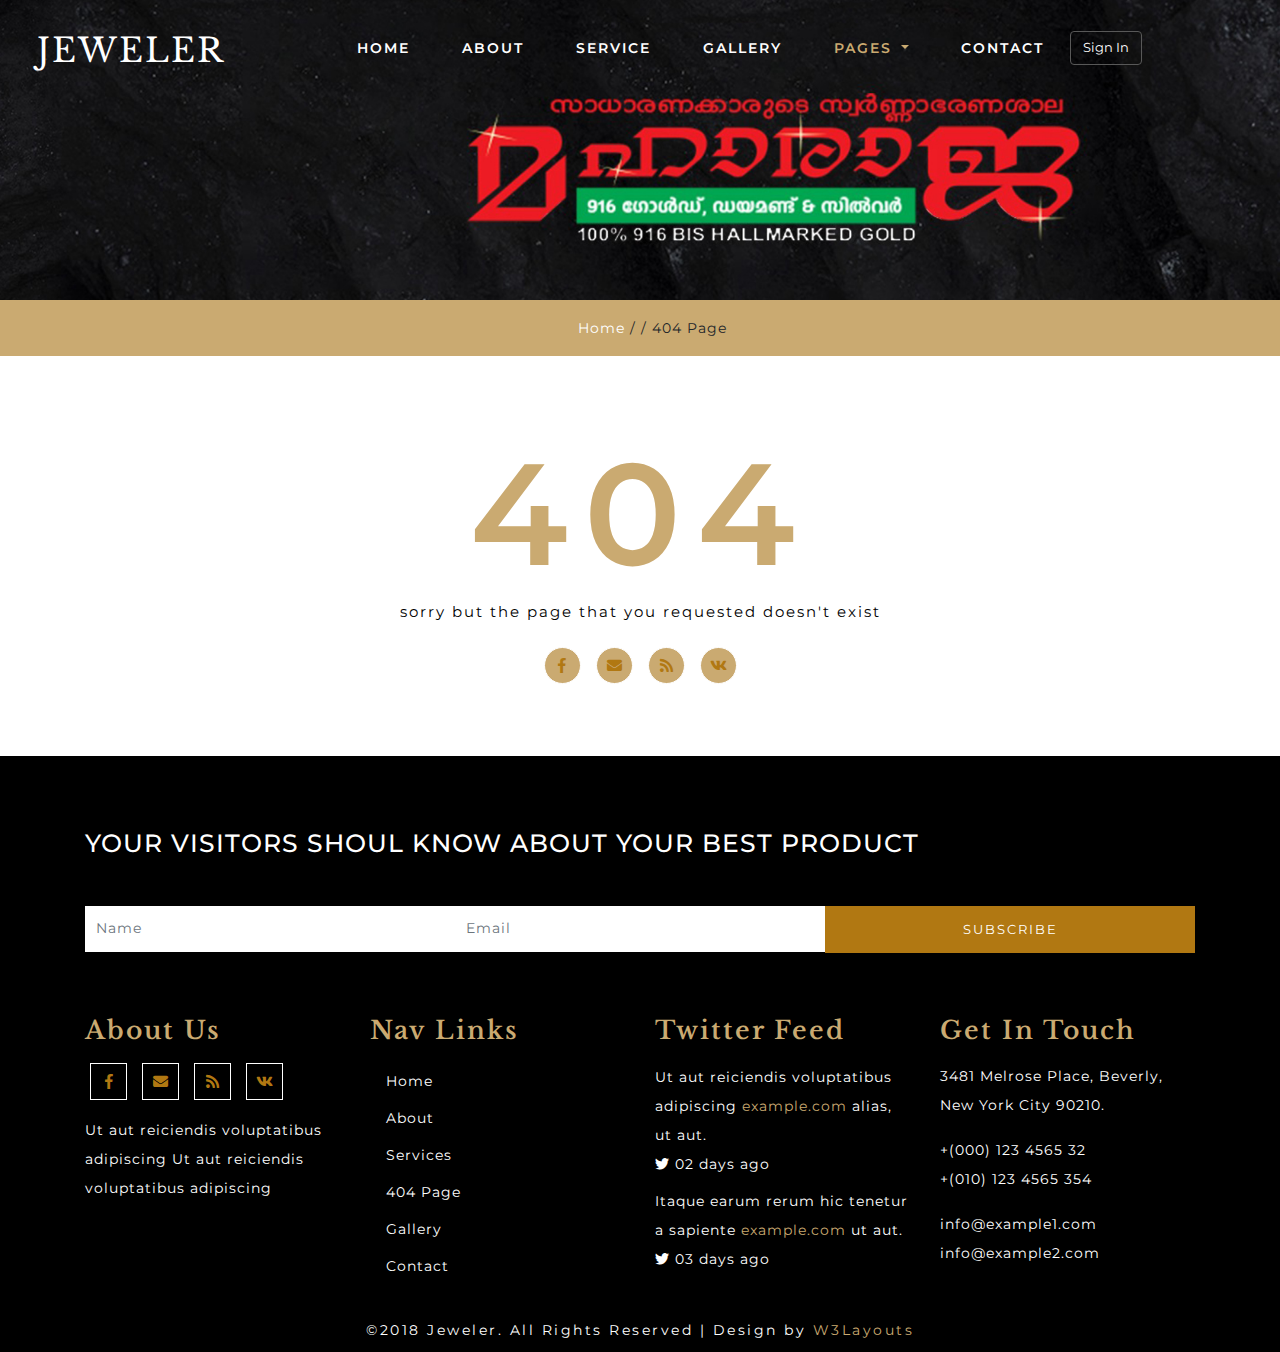
<file: icon.html>
<!--A Design by W3layouts
   Author: W3layout
   Author URL: http://w3layouts.com
   -->
<!DOCTYPE html>
<html lang="zxx">
   <head>
      <title>Jeweler a Fashion Category Bootstrap Responsive Web Template| Home :: w3layouts</title>
      <!--meta tags -->
      <meta charset="UTF-8">
      <meta name="viewport" content="width=device-width, initial-scale=1">
      <meta name="keywords" content="Jeweler Responsive web template, Bootstrap Web Templates, Flat Web Templates, Android Compatible web template, 
         Smartphone Compatible web template, free webdesigns for Nokia, Samsung, LG, SonyEricsson, Motorola web design" />
      <script>
         addEventListener("load", function () {
         	setTimeout(hideURLbar, 0);
         }, false);
         
         function hideURLbar() {
         	window.scrollTo(0, 1);
         }
      </script>
      <!--//meta tags ends here-->
      <!--booststrap-->
      <link href="css/bootstrap.min.css" rel="stylesheet" type="text/css" media="all">
      <!--//booststrap end-->
      <!-- font-awesome icons -->
      <link href="css/fontawesome-all.min.css" rel="stylesheet" type="text/css" media="all">
      <!-- //font-awesome icons -->
      <!--stylesheets-->
      <link href="css/style.css" rel='stylesheet' type='text/css' media="all">
      <!--//stylesheets-->
      <link href="//fonts.googleapis.com/css?family=Montserrat:300,400,500" rel="stylesheet">
	  <link href="//fonts.googleapis.com/css?family=Libre+Baskerville:400,400i,700" rel="stylesheet">
   </head>
   <body>
      <!--headder-->
      <div class="header-outs" id="header">
         <div class="header-w3layouts">
            <!--//navigation section -->
            <nav class="navbar navbar-expand-lg navbar-light">
               <div class="hedder-up">
                  <h1><a class="navbar-brand" href="index.html">Jeweler</a></h1>
               </div>
               <button class="navbar-toggler" type="button" data-toggle="collapse" data-target="#navbarSupportedContent" aria-controls="navbarSupportedContent" aria-expanded="false" aria-label="Toggle navigation">
               <span class="navbar-toggler-icon"></span>
               </button>
               <div class="collapse navbar-collapse justify-content-center" id="navbarSupportedContent">
                  <ul class="navbar-nav ">
                     <li class="nav-item ">
                        <a class="nav-link" href="index.html">Home <span class="sr-only">(current)</span></a>
                     </li>
                     <li class="nav-item">
                        <a href="about.html" class="nav-link">About</a>
                     </li>
                     <li class="nav-item">
                        <a href="service.html" class="nav-link">Service</a>
                     </li>
                     <li class="nav-item">
                        <a href="gallery.html" class="nav-link">Gallery</a>
                     </li>
                     <li class="nav-item dropdown active">
                        <a class="nav-link dropdown-toggle" href="#" id="navbarDropdown" role="button" data-toggle="dropdown" aria-haspopup="true" aria-expanded="false">
                        Pages
                        </a>
                        <div class="dropdown-menu" aria-labelledby="navbarDropdown">
                           <a class="nav-link" href="icon.html">404 Page</a>
                           <a class="nav-link " href="typography.html">Typography</a>
                        </div>
                     </li>
                     <li class="nav-item">
                        <a href="contact.html" class="nav-link">Contact</a>
                     </li>
                  </ul>
                  <div class="sing-up-jel ">
                     <button type="button" class="btn btn-primary" data-toggle="modal" data-target="#exampleModal">
                     Sign In
                     </button>
                  </div>
               </div>
            </nav>
            <div class="clearfix"> </div>
         </div>
      </div>
      <!-- //Navigation -->
      <!--//headder-->
      <!--//banner -->
      <div class="inner_page-banner">
      </div>
      <!--//banner -->
      <!-- short -->
      <div class="using-border py-3">
         <div class="inner_breadcrumb  ml-4">
            <ul class="short_ls">
               <li>
                  <a href="index.html">Home</a>
                  <span>/ /</span>
               </li>
               <li>404 Page</li>
            </ul>
         </div>
      </div>
      <!-- //short-->
      <!-- 404 page -->
      <section class="about-inner py-lg-4 py-md-3 py-sm-3 py-3">
         <div class="container-fluid py-lg-5 py-md-4 py-sm-4 py-3">
            <div class="page-not-agile text-center">
               <h4>404</h4>
               <div class="sub-text-page">
                  <p>sorry but the page that you requested doesn't exist</p>
               </div>
               <div class="icons-social pt-lg-4 pt-md-3 pt-3">
                  <ul>
                     <li><a href="#"><span class="fab fa-facebook-f"></span></a></li>
                     <li><a href="#"><span class="fas fa-envelope"></span></a></li>
                     <li><a href="#"><span class="fas fa-rss"></span></a></li>
                     <li><a href="#"><span class="fab fa-vk"></span></a></li>
                  </ul>
                  </ul>
               </div>
            </div>
         </div>
      </section>
      <!--//404 page-->
      <!-- Modal 1-->
      <div class="modal fade" id="exampleModal" tabindex="-1" role="dialog" aria-labelledby="exampleModalLabel" aria-hidden="true">
         <div class="modal-dialog" role="document">
            <div class="modal-content">
               <div class="modal-header">
                  <h5 class="modal-title" id="exampleModalLabel">Sign In</h5>
                  <button type="button" class="close" data-dismiss="modal" aria-label="Close">
                  <span aria-hidden="true">&times;</span>
                  </button>
               </div>
               <div class="modal-body">
                  <div class="register-form">
                     <form action="#" method="post">
                        <div class="fields-grid">
                           <div class="styled-input">
                              <input type="text" placeholder="Your Name" name="Your Name" required="">
                           </div>
                           <div class="styled-input">
                              <input type="email" placeholder="Your Email" name="Your Email" required="">
                           </div>
                           <div class="styled-input">
                              <input type="password" placeholder="password" name="password" required="">
                           </div>
                           <button type="submit" class="btn-block mb-3">Sign In</button>
                        </div>
                     </form>
                  </div>
               </div>
               <div class="modal-footer">
                  <div class="sing-up-jeweler ">
                     <a href="#" class="text-left" data-toggle="modal" data-target="#myModal3"> Don't Have an Account...?</a>
                  </div>
                  <button type="button" class="btn btn-secondary" data-dismiss="modal">Close</button>
               </div>
            </div>
         </div>
      </div>
      <!-- //Modal 1-->
      <!-- Modal2 -->
      <div class="modal fade" id="myModal3" tabindex="-1" role="dialog">
         <div class="modal-dialog">
            <!-- Modal content-->
            <div class="modal-content">
               <div class="modal-header_w3layouts_agile">
                  <button type="button" class="close" data-dismiss="modal">&times;</button>
                  <div class="signin-form profile">
                     <div class="register-form">
                        <h3 class="sign">Sign Up</h3>
                        <div class="login-form">
                           <form action="#" method="post">
                              <input type="text" name="name" placeholder="Name" required="">
                              <input type="email" name="email" placeholder="Email" required="">
                              <input type="password" name="password" placeholder="Password" id="password" required="">
                              <input type="password" placeholder="Confirm Password" id="confirm_password" required>
                              <button type="submit" class="btn-block mb-3">Sign Up</button>
                           </form>
                        </div>
                     </div>
                     <div class="clearfix"></div>
                  </div>
                  <div class="modal-footer">
                     <button type="button" class="btn btn-secondary" data-dismiss="modal">Close</button>
                     <button type="button" class="btn btn-primary">Save changes</button>
                  </div>
               </div>
            </div>
         </div>
      </div>
      <!-- //Modal2 -->
      <!--Footer -->
      <section class="buttom-footer py-lg-4 py-md-3 py-sm-3 py-3">
         <div class="container pt-lg-5 pt-md-5 pt-sm-4 pt-4">
            <div class="state-us mb-lg-5 mb-md-4 mb-3">
               <h4>YOUR VISITORS SHOUL KNOW ABOUT YOUR BEST PRODUCT</h4>
            </div>
            <form>
               <div class="subscribe-form">
                  <div class=" email-info">
                     <div class="form-group  fill-all-form">
                        <input type="text" class="form-control" placeholder="Name" required="">
                     </div>
                  </div>
                  <div class=" email-info">
                     <div class="form-group fill-all-form">
                        <input type="email" class="form-control" placeholder="Email" required="">
                     </div>
                  </div>
                  <div class=" email-info">
                     <button type="submit" class="btn click-me btn-block">Subscribe</button>
                  </div>
               </div>
            </form>
            <div class="pt-lg-5 pt-md-5 pt-sm-4 pt-3">
               <div class="row footer-agile-grids ">
                  <div class="col-lg-3 col-md-6 col-sm-6 wthree-left-right">
                     <h4>About Us</h4>
                     <div class="icons">
                        <ul>
                           <li><a href="#"><span class="fab fa-facebook-f"></span></a></li>
                           <li><a href="#"><span class="fas fa-envelope"></span></a></li>
                           <li><a href="#"><span class="fas fa-rss"></span></a></li>
                           <li><a href="#"><span class="fab fa-vk"></span></a></li>
                        </ul>
                        <p class="pt-3">Ut aut reiciendis voluptatibus adipiscing Ut aut reiciendis voluptatibus adipiscing</p>
                     </div>
                  </div>
                  <div class="col-lg-3 col-md-6 col-sm-6 wthree-left-right">
                     <h4>Nav Links</h4>
                     <nav class="border-line">
                        <ul class="nav flex-column">
                           <li class="nav-item active">
                              <a class="nav-link" href="index.html">Home <span class="sr-only">(current)</span></a>
                           </li>
                           <li class="nav-item">
                              <a href="about.html" class="nav-link ">About</a>
                           </li>
                           <li class="nav-item">
                              <a href="service.html" class="nav-link">Services</a>
                           </li>
                           <li class="nav-item">
                              <a href="icon.html" class="nav-link ">404 Page</a>
                           </li>
                           <li class="nav-item">
                              <a href="gallery.html" class="nav-link">Gallery</a>
                           </li>
                           <li class="nav-item">
                              <a href="contact.html" class="nav-link">Contact</a>
                           </li>
                        </ul>
                     </nav>
                  </div>
                  <div class="col-lg-3 col-md-6 col-sm-6 wthree-left-right">
                     <h4>Twitter Feed</h4>
                     <div class="addres-up">
                        <ul class="w3agile_footer_grid_list">
                           <li class="mb-2">
                              Ut aut reiciendis voluptatibus adipiscing
                              <a href="#">example.com</a> alias, ut aut.
                              <p>
                                 <span class="fab fa-twitter"></span> 02 days ago
                              </p>
                           </li>
                           <li>
                              Itaque earum rerum hic tenetur a sapiente
                              <a href="#">example.com</a> ut aut.
                              <p>
                                 <span class="fab fa-twitter"></span> 03 days ago
                              </p>
                           </li>
                        </ul>
                     </div>
                  </div>
                  <div class="wthree-left-right col-lg-3 col-md-6 col-sm-6">
                     <h4 class="pb-lg-3 pb-3">Get In Touch</h4>
                     <div class="bottom-para pb-3">
                        <p>3481 Melrose Place, Beverly,<br>New York City 90210.</p>
                     </div>
                     <div class="bottom-para">
                        <p>+(000) 123 4565 32 <br>+(010) 123 4565 354</p>
                     </div>
                     <div class="bottom-para pt-3">
                        <p><a href="mailto:info@example.com">info@example1.com</a> 
                           <br><a href="mailto:info@example.com">info@example2.com</a>
                        </p>
                     </div>
                  </div>
               </div>
            </div>
         </div>
      </section>
      <footer>
         <p>©2018 Jeweler. All Rights Reserved | Design by <a href="http://www.W3Layouts.com" target="_blank">W3Layouts</a></p>
      </footer>
      <!-- //Footer -->
      <!--js working-->
      <script src='js/jquery-2.2.3.min.js'></script>
      <!--//js working-->
      <!-- start-smoth-scrolling -->
      <script src="js/move-top.js"></script>
      <script src="js/easing.js"></script>
      <script>
         jQuery(document).ready(function ($) {
         	$(".scroll").click(function (event) {
         		event.preventDefault();
         		$('html,body').animate({
         			scrollTop: $(this.hash).offset().top
         		}, 900);
         	});
         });
      </script>
      <!-- start-smoth-scrolling -->
      <!-- here stars scrolling icon -->
      <script>
         $(document).ready(function () {
         
         	var defaults = {
         		containerID: 'toTop', // fading element id
         		containerHoverID: 'toTopHover', // fading element hover id
         		scrollSpeed: 1200,
         		easingType: 'linear'
         	};
         
         
         	$().UItoTop({
         		easingType: 'easeOutQuart'
         	});
         
         });
      </script>
      <!-- //here ends scrolling icon -->
      <!--bootstrap working-->
      <script src="js/bootstrap.min.js"></script>
      <!-- //bootstrap working-->
   </body>
</html>
</file>
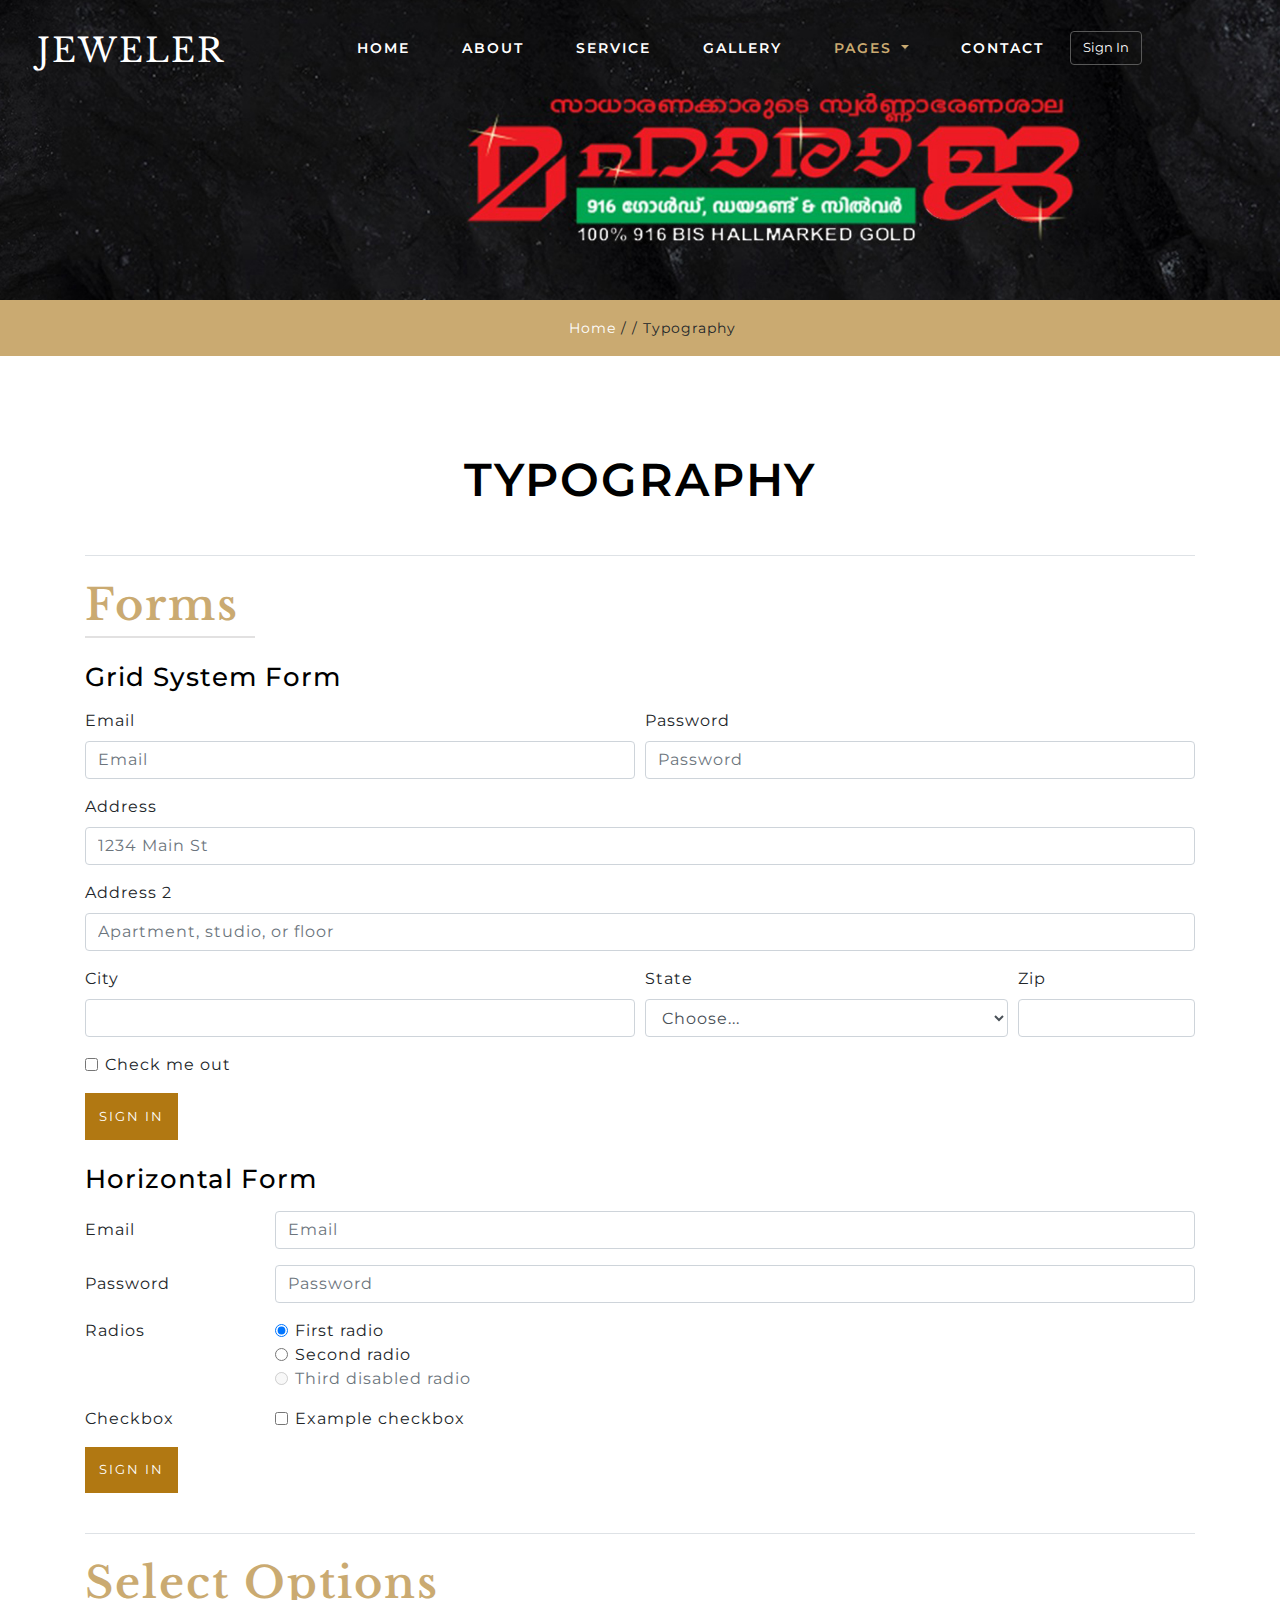
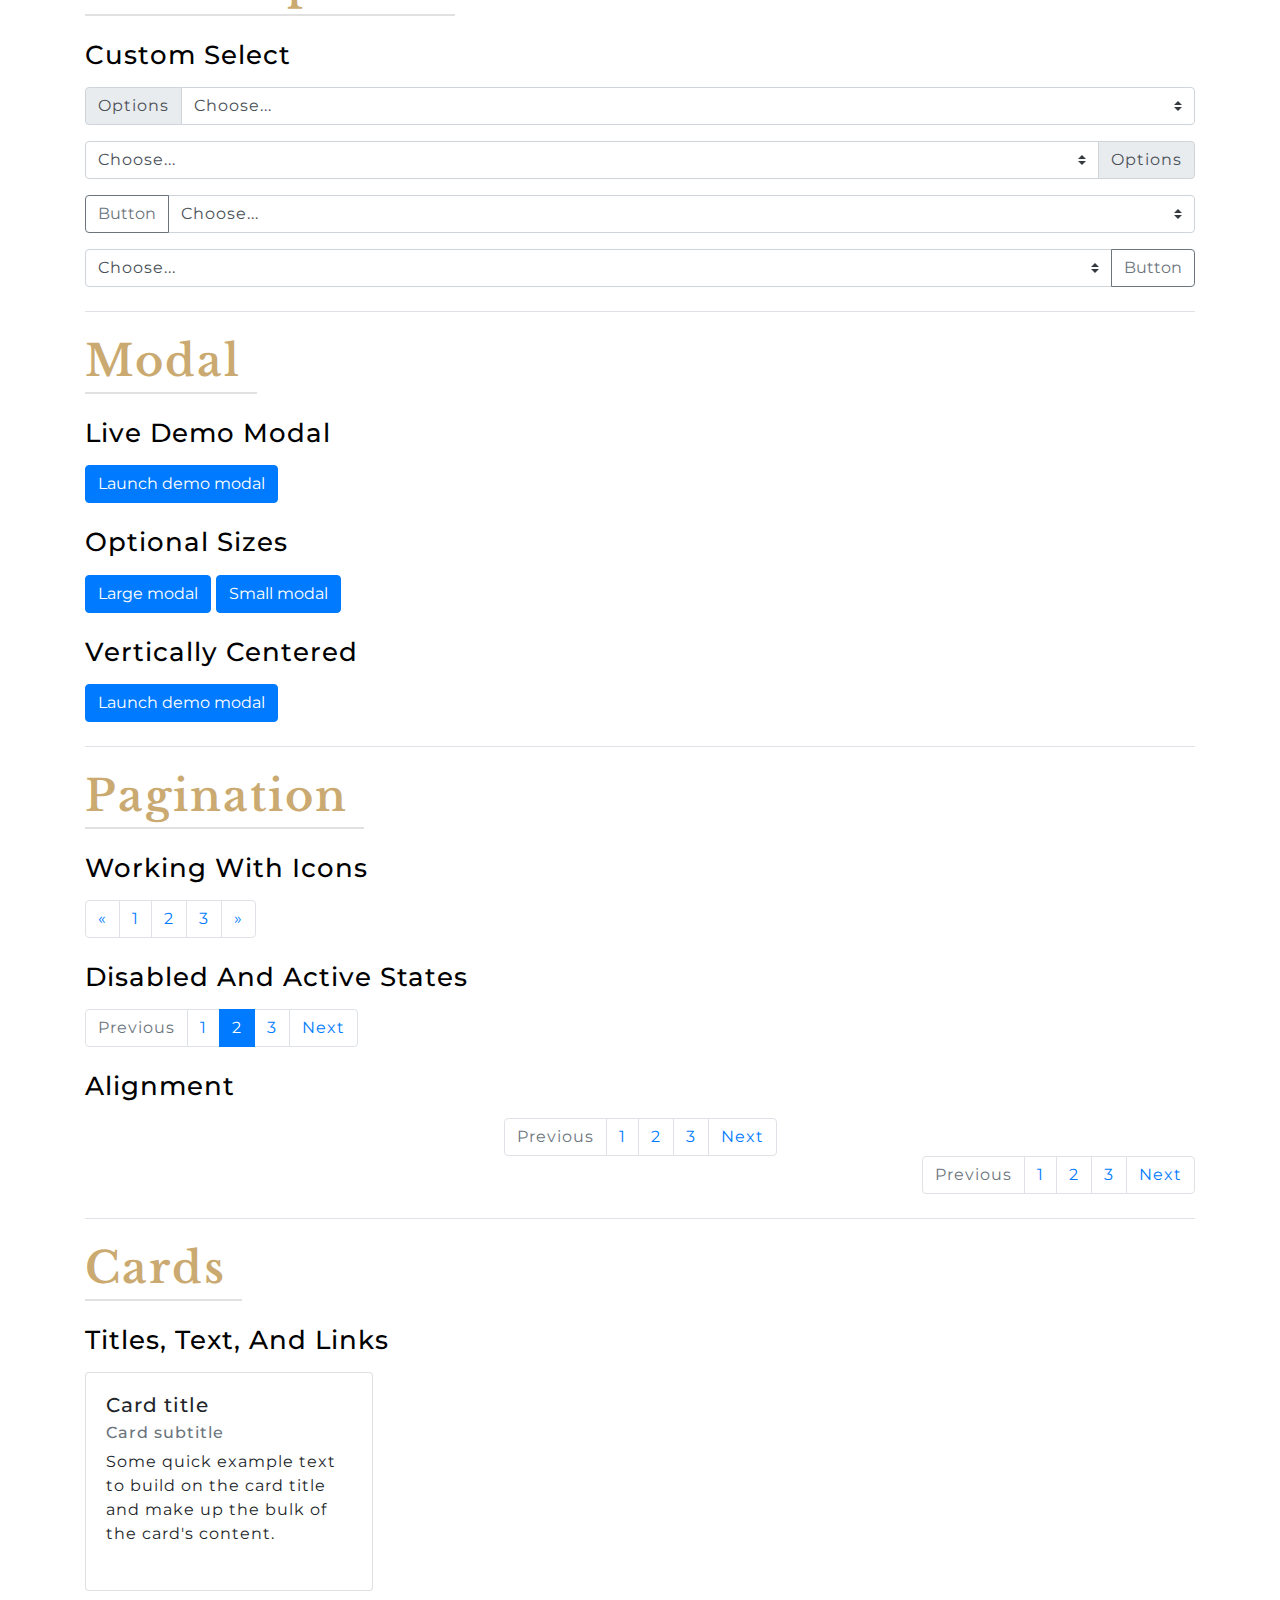
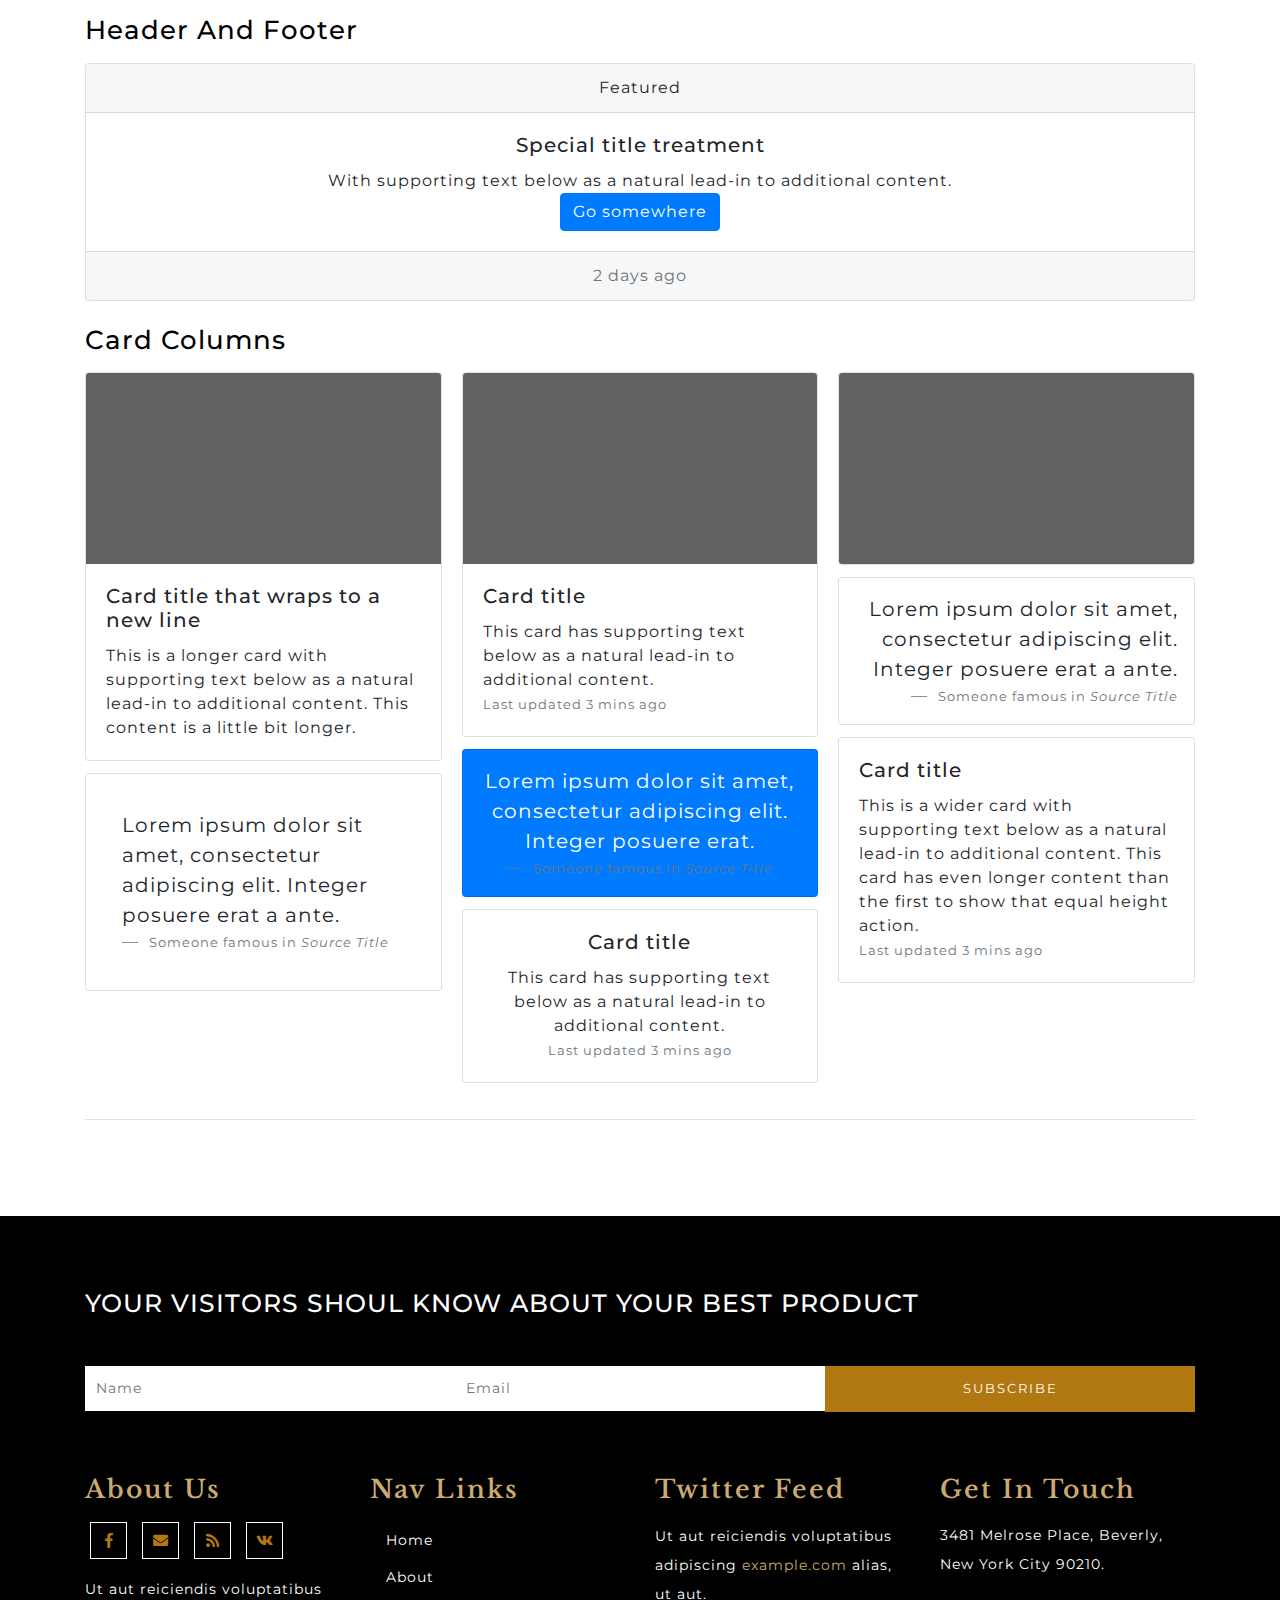
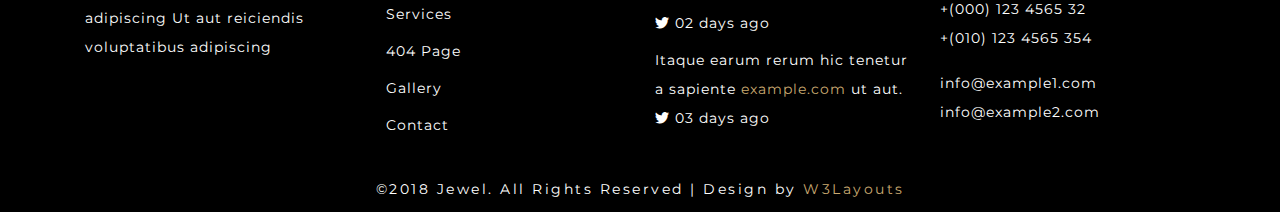
<file: typography.html>
<!--A Design by W3layouts
   Author: W3layout
   Author URL: http://w3layouts.com
   -->
<!DOCTYPE html>
<html lang="zxx">
   <head>
      <title>Jeweler a Fashion Category Bootstrap Responsive Web Template| Home :: w3layouts</title>
      <!--meta tags -->
      <meta charset="UTF-8">
      <meta name="viewport" content="width=device-width, initial-scale=1">
      <meta name="keywords" content="Jeweler Responsive web template, Bootstrap Web Templates, Flat Web Templates, Android Compatible web template, 
         Smartphone Compatible web template, free webdesigns for Nokia, Samsung, LG, SonyEricsson, Motorola web design" />
      <script>
         addEventListener("load", function () {
         	setTimeout(hideURLbar, 0);
         }, false);
         
         function hideURLbar() {
         	window.scrollTo(0, 1);
         }
      </script>
      <!--//meta tags ends here-->
      <!--booststrap-->
      <link href="css/bootstrap.min.css" rel="stylesheet" type="text/css" media="all">
      <!--//booststrap end-->
      <!-- font-awesome icons -->
      <link href="css/fontawesome-all.min.css" rel="stylesheet" type="text/css" media="all">
      <!-- //font-awesome icons -->
      <!--stylesheets-->
      <link href="css/style.css" rel='stylesheet' type='text/css' media="all">
      <!--//stylesheets-->
      <link href="//fonts.googleapis.com/css?family=Montserrat:300,400,500" rel="stylesheet">
	  <link href="//fonts.googleapis.com/css?family=Libre+Baskerville:400,400i,700" rel="stylesheet">
   </head>
   <body>
      <!--headder-->
      <div class="header-outs" id="header">
         <div class="header-w3layouts">
            <!--//navigation section -->
            <nav class="navbar navbar-expand-lg navbar-light">
               <div class="hedder-up">
                  <h1><a class="navbar-brand" href="index.html">Jeweler</a></h1>
               </div>
               <button class="navbar-toggler" type="button" data-toggle="collapse" data-target="#navbarSupportedContent" aria-controls="navbarSupportedContent" aria-expanded="false" aria-label="Toggle navigation">
               <span class="navbar-toggler-icon"></span>
               </button>
               <div class="collapse navbar-collapse justify-content-center" id="navbarSupportedContent">
                  <ul class="navbar-nav ">
                     <li class="nav-item">
                        <a class="nav-link" href="index.html">Home <span class="sr-only">(current)</span></a>
                     </li>
                     <li class="nav-item">
                        <a href="about.html" class="nav-link">About</a>
                     </li>
                     <li class="nav-item">
                        <a href="service.html" class="nav-link">Service</a>
                     </li>
                     <li class="nav-item">
                        <a href="gallery.html" class="nav-link">Gallery</a>
                     </li>
                     <li class="nav-item dropdown active">
                        <a class="nav-link dropdown-toggle" href="#" id="navbarDropdown" role="button" data-toggle="dropdown" aria-haspopup="true" aria-expanded="false">
                        Pages
                        </a>
                        <div class="dropdown-menu" aria-labelledby="navbarDropdown">
                           <a class="nav-link" href="icon.html">404 Page</a>
                           <a class="nav-link " href="typography.html">Typography</a>
                        </div>
                     </li>
                     <li class="nav-item">
                        <a href="contact.html" class="nav-link">Contact</a>
                     </li>
                  </ul>
                  <div class="sing-up-jel ">
                     <button type="button" class="btn btn-primary" data-toggle="modal" data-target="#exampleModal">
                     Sign In
                     </button>
                  </div>
               </div>
            </nav>
            <div class="clearfix"> </div>
         </div>
      </div>
      <!-- //Navigation -->
      <!--//headder-->
      <!-- banner -->
      <div class="inner_page-banner">
      </div>
      <!--//banner -->
      <!-- short -->
      <div class="using-border py-3">
         <div class="inner_breadcrumb  ml-4">
            <ul class="short_ls">
               <li>
                  <a href="index.html">Home</a>
                  <span>/ /</span>
               </li>
               <li>Typography</li>
            </ul>
         </div>
      </div>
      <!-- //short-->
      <!--Typography-->
      <section class="inner-pages py-5">
         <div class="container py-xl-5 py-sm-3">
            <h3 class="title text-center mb-lg-5 mb-md-4 mb-sm-4 mb-3">Typography</h3>
            <!-- forms -->
            <section class="typo-section py-4 border-top border-bottom">
               <h3 class="typo-main-heading mb-lg-4 mb-3 pr-3 pb-1">Forms</h3>
               <h4 class="typo-sub-heading mb-3">Grid System Form</h4>
               <!-- form1 -->
               <form>
                  <div class="form-row">
                     <div class="form-group col-md-6">
                        <label for="inputEmail4">Email</label>
                        <input type="email" class="form-control" id="inputEmail4" placeholder="Email">
                     </div>
                     <div class="form-group col-md-6">
                        <label for="inputPassword4">Password</label>
                        <input type="password" class="form-control" id="inputPassword4" placeholder="Password">
                     </div>
                  </div>
                  <div class="form-group">
                     <label for="inputAddress">Address</label>
                     <input type="text" class="form-control" id="inputAddress" placeholder="1234 Main St">
                  </div>
                  <div class="form-group">
                     <label for="inputAddress2">Address 2</label>
                     <input type="text" class="form-control" id="inputAddress2" placeholder="Apartment, studio, or floor">
                  </div>
                  <div class="form-row">
                     <div class="form-group col-md-6">
                        <label for="inputCity">City</label>
                        <input type="text" class="form-control" id="inputCity">
                     </div>
                     <div class="form-group col-md-4">
                        <label for="inputState">State</label>
                        <select id="inputState" class="form-control">
                           <option selected="">Choose...</option>
                           <option>...</option>
                        </select>
                     </div>
                     <div class="form-group col-md-2">
                        <label for="inputZip">Zip</label>
                        <input type="text" class="form-control" id="inputZip">
                     </div>
                  </div>
                  <div class="form-group">
                     <div class="form-check">
                        <input class="form-check-input" type="checkbox" id="gridCheck">
                        <label class="form-check-label" for="gridCheck">
                        Check me out
                        </label>
                     </div>
                  </div>
                  <button type="submit" class="btn btn-primary">Sign in</button>
               </form>
               <!--// form1 -->
               <!-- form2 -->
               <h4 class="typo-sub-heading mt-4 mb-3">Horizontal form</h4>
               <form>
                  <div class="form-group row">
                     <label for="inputEmail3" class="col-sm-2 col-form-label">Email</label>
                     <div class="col-sm-10">
                        <input type="email" class="form-control" id="inputEmail3" placeholder="Email">
                     </div>
                  </div>
                  <div class="form-group row">
                     <label for="inputPassword3" class="col-sm-2 col-form-label">Password</label>
                     <div class="col-sm-10">
                        <input type="password" class="form-control" id="inputPassword3" placeholder="Password">
                     </div>
                  </div>
                  <fieldset class="form-group">
                     <div class="row">
                        <div class="col-form-label col-sm-2 pt-0">Radios</div>
                        <div class="col-sm-10">
                           <div class="form-check">
                              <input class="form-check-input" type="radio" name="gridRadios" id="gridRadios1" value="option1" checked>
                              <label class="form-check-label" for="gridRadios1">
                              First radio
                              </label>
                           </div>
                           <div class="form-check">
                              <input class="form-check-input" type="radio" name="gridRadios" id="gridRadios2" value="option2">
                              <label class="form-check-label" for="gridRadios2">
                              Second radio
                              </label>
                           </div>
                           <div class="form-check disabled">
                              <input class="form-check-input" type="radio" name="gridRadios" id="gridRadios3" value="option3" disabled>
                              <label class="form-check-label" for="gridRadios3">
                              Third disabled radio
                              </label>
                           </div>
                        </div>
                     </div>
                  </fieldset>
                  <div class="form-group row">
                     <div class="col-sm-2">Checkbox</div>
                     <div class="col-sm-10">
                        <div class="form-check">
                           <input class="form-check-input" type="checkbox" id="gridCheck1">
                           <label class="form-check-label" for="gridCheck1">
                           Example checkbox
                           </label>
                        </div>
                     </div>
                  </div>
                  <div class="form-group row">
                     <div class="col-sm-10">
                        <button type="submit" class="btn btn-primary">Sign in</button>
                     </div>
                  </div>
               </form>
               <!--// form2 -->
            </section>
            <!--// forms -->
            <!-- select-option -->
            <section class="typo-section py-4 border-bottom">
               <h3 class="typo-main-heading mb-lg-4 mb-3 pr-3 pb-1">Select Options</h3>
               <h4 class="typo-sub-heading mb-3">Custom select</h4>
               <div class="input-group mb-3">
                  <div class="input-group-prepend">
                     <label class="input-group-text" for="inputGroupSelect01">Options</label>
                  </div>
                  <select class="custom-select" id="inputGroupSelect01">
                     <option selected="">Choose...</option>
                     <option value="1">One</option>
                     <option value="2">Two</option>
                     <option value="3">Three</option>
                  </select>
               </div>
               <div class="input-group mb-3">
                  <select class="custom-select" id="inputGroupSelect02">
                     <option selected="">Choose...</option>
                     <option value="1">One</option>
                     <option value="2">Two</option>
                     <option value="3">Three</option>
                  </select>
                  <div class="input-group-append">
                     <label class="input-group-text" for="inputGroupSelect02">Options</label>
                  </div>
               </div>
               <div class="input-group mb-3">
                  <div class="input-group-prepend">
                     <button class="btn btn-outline-secondary" type="button">Button</button>
                  </div>
                  <select class="custom-select" id="inputGroupSelect03">
                     <option selected="">Choose...</option>
                     <option value="1">One</option>
                     <option value="2">Two</option>
                     <option value="3">Three</option>
                  </select>
               </div>
               <div class="input-group">
                  <select class="custom-select" id="inputGroupSelect04">
                     <option selected="">Choose...</option>
                     <option value="1">One</option>
                     <option value="2">Two</option>
                     <option value="3">Three</option>
                  </select>
                  <div class="input-group-append">
                     <button class="btn btn-outline-secondary" type="button">Button</button>
                  </div>
               </div>
            </section>
            <!--// select-option -->
            <!-- Modals -->
            <section class="typo-section py-4 border-bottom">
               <h3 class="typo-main-heading mb-lg-4 mb-3 pr-3 pb-1">Modal</h3>
               <!-- Live Demo -->
               <h4 class="typo-sub-heading mb-3">Live Demo Modal</h4>
               <!-- Button trigger modal -->
               <button type="button" class="btn btn-primary" data-toggle="modal" data-target="#exampleModal-two">
               Launch demo modal
               </button>
               <!-- Modal -->
               <div class="modal fade" id="exampleModal-two" tabindex="-1" role="dialog" aria-labelledby="exampleModal-twoLabel" aria-hidden="true">
                  <div class="modal-dialog" role="document">
                     <div class="modal-content">
                        <div class="modal-header">
                           <h5 class="modal-title" id="exampleModal-twoLabel">Modal title</h5>
                           <button type="button" class="close" data-dismiss="modal" aria-label="Close">
                           <span aria-hidden="true">×</span>
                           </button>
                        </div>
                        <div class="modal-body">
                           ...
                        </div>
                        <div class="modal-footer">
                           <button type="button" class="btn btn-secondary" data-dismiss="modal">Close</button>
                           <button type="button" class="btn btn-primary">Save changes</button>
                        </div>
                     </div>
                  </div>
               </div>
               <!--// Live Demo -->
               <!-- Optional sizes -->
               <h4 class="typo-sub-heading mt-4 mb-3">Optional sizes</h4>
               <!-- Large modal -->
               <button type="button" class="btn btn-primary" data-toggle="modal" data-target=".bd-example-modal-lg">Large modal</button>
               <div class="modal fade bd-example-modal-lg" tabindex="-1" role="dialog" aria-labelledby="myLargeModalLabel" aria-hidden="true">
                  <div class="modal-dialog modal-lg">
                     <div class="modal-content">
                        <div class="modal-header">
                           <h4 class="modal-title" id="myLargeModalLabel">Large modal</h4>
                           <button type="button" class="close" data-dismiss="modal" aria-label="Close">
                           <span aria-hidden="true">×</span>
                           </button>
                        </div>
                        <div class="modal-body">
                           ...
                        </div>
                     </div>
                  </div>
               </div>
               <!-- Small modal -->
               <button type="button" class="btn btn-primary" data-toggle="modal" data-target=".bd-example-modal-sm">Small modal</button>
               <div class="modal fade bd-example-modal-sm" tabindex="-1" role="dialog" aria-labelledby="mySmallModalLabel" aria-hidden="true">
                  <div class="modal-dialog modal-sm">
                     <div class="modal-content">
                        <div class="modal-header">
                           <h4 class="modal-title" id="mySmallModalLabel">Small modal</h4>
                           <button type="button" class="close" data-dismiss="modal" aria-label="Close">
                           <span aria-hidden="true">×</span>
                           </button>
                        </div>
                        <div class="modal-body">
                           ...
                        </div>
                     </div>
                  </div>
               </div>
               <!--// Optional sizes -->
               <!-- Vertically centered -->
               <h4 class="typo-sub-heading mt-4 mb-3">Vertically centered</h4>
               <!-- Button trigger modal -->
               <button type="button" class="btn btn-primary" data-toggle="modal" data-target="#exampleModalCenter-one">
               Launch demo modal
               </button>
               <!-- Modal -->
               <div class="modal fade" id="exampleModalCenter-one" tabindex="-1" role="dialog" aria-hidden="true">
                  <div class="modal-dialog modal-dialog-centered" role="document">
                     <div class="modal-content">
                        <div class="modal-header-one">
                           <h5 class="modal-title" id="exampleModalLongTitle">Modal title</h5>
                           <button type="button" class="close" data-dismiss="modal" aria-label="Close">
                           <span aria-hidden="true">×</span>
                           </button>
                        </div>
                        <div class="modal-body">
                           ...
                        </div>
                        <div class="modal-footer">
                           <button type="button" class="btn btn-secondary" data-dismiss="modal">Close</button>
                           <button type="button" class="btn btn-primary">Save changes</button>
                        </div>
                     </div>
                  </div>
               </div>
               <!--// Vertically centered -->
            </section>
            <!--// Modals -->
            <!-- Pagination -->
            <section class="typo-section py-4 border-bottom">
               <h3 class="typo-main-heading mb-lg-4 mb-3 pr-3 pb-1">Pagination</h3>
               <!-- Working with icons -->
               <h4 class="typo-sub-heading mb-3">Working with icons</h4>
               <nav aria-label="Page navigation example">
                  <ul class="pagination">
                     <li class="page-item">
                        <a class="page-link" href="#" aria-label="Previous">
                        <span aria-hidden="true">«</span>
                        <span class="sr-only">Previous</span>
                        </a>
                     </li>
                     <li class="page-item">
                        <a class="page-link" href="#">1</a>
                     </li>
                     <li class="page-item">
                        <a class="page-link" href="#">2</a>
                     </li>
                     <li class="page-item">
                        <a class="page-link" href="#">3</a>
                     </li>
                     <li class="page-item">
                        <a class="page-link" href="#" aria-label="Next">
                        <span aria-hidden="true">»</span>
                        <span class="sr-only">Next</span>
                        </a>
                     </li>
                  </ul>
               </nav>
               <!--// Working with icons -->
               <!-- Disabled and active states -->
               <h4 class="typo-sub-heading mt-4 mb-3">Disabled and active states</h4>
               <nav aria-label="...">
                  <ul class="pagination">
                     <li class="page-item disabled">
                        <span class="page-link">Previous</span>
                     </li>
                     <li class="page-item">
                        <a class="page-link" href="#">1</a>
                     </li>
                     <li class="page-item active">
                        <span class="page-link">
                        2
                        <span class="sr-only">(current)</span>
                        </span>
                     </li>
                     <li class="page-item">
                        <a class="page-link" href="#">3</a>
                     </li>
                     <li class="page-item">
                        <a class="page-link" href="#">Next</a>
                     </li>
                  </ul>
               </nav>
               <!--// Disabled and active states -->
               <!-- Alignment -->
               <h4 class="typo-sub-heading mt-4 mb-3">Alignment</h4>
               <nav aria-label="Page navigation example">
                  <ul class="pagination justify-content-center">
                     <li class="page-item disabled">
                        <a class="page-link" href="#" tabindex="-1">Previous</a>
                     </li>
                     <li class="page-item">
                        <a class="page-link" href="#">1</a>
                     </li>
                     <li class="page-item">
                        <a class="page-link" href="#">2</a>
                     </li>
                     <li class="page-item">
                        <a class="page-link" href="#">3</a>
                     </li>
                     <li class="page-item">
                        <a class="page-link" href="#">Next</a>
                     </li>
                  </ul>
               </nav>
               <nav aria-label="Page navigation example">
                  <ul class="pagination justify-content-end">
                     <li class="page-item disabled">
                        <a class="page-link" href="#" tabindex="-1">Previous</a>
                     </li>
                     <li class="page-item">
                        <a class="page-link" href="#">1</a>
                     </li>
                     <li class="page-item">
                        <a class="page-link" href="#">2</a>
                     </li>
                     <li class="page-item">
                        <a class="page-link" href="#">3</a>
                     </li>
                     <li class="page-item">
                        <a class="page-link" href="#">Next</a>
                     </li>
                  </ul>
               </nav>
               <!--// Alignment -->
            </section>
            <!--// Pagination -->
            <!-- Cards -->
            <section class="typo-section py-4 border-bottom">
               <h3 class="typo-main-heading mb-lg-4 mb-3 pr-3 pb-1">Cards</h3>
               <!-- Titles, text, and linksr -->
               <h4 class="typo-sub-heading mb-3">Titles, text, and links</h4>
               <div class="card" style="width: 18rem;">
                  <div class="card-body">
                     <h5 class="card-title">Card title</h5>
                     <h6 class="card-subtitle mb-2 text-muted">Card subtitle</h6>
                     <p class="card-text">Some quick example text to build on the card title and make up the bulk of the card's content.</p>
                     <a href="#" class="card-link">Card link</a>
                     <a href="#" class="card-link">Another link</a>
                  </div>
               </div>
               <!--// Titles, text, and links -->
               <!-- Header and footer -->
               <h4 class="typo-sub-heading mt-4 mb-3">Header and footer</h4>
               <div class="card text-center">
                  <div class="card-header">
                     Featured
                  </div>
                  <div class="card-body">
                     <h5 class="card-title">Special title treatment</h5>
                     <p class="card-text">With supporting text below as a natural lead-in to additional content.</p>
                     <a href="#" class="btn btn-primary">Go somewhere</a>
                  </div>
                  <div class="card-footer text-muted">
                     2 days ago
                  </div>
               </div>
               <!--// Header and footer -->
               <!-- Card columns -->
               <h4 class="typo-sub-heading mt-4 mb-3">Card columns</h4>
               <div class="card-columns">
                  <div class="card">
                     <img class="card-img-top" src="images/typo.jpg" alt="Card image cap">
                     <div class="card-body">
                        <h5 class="card-title">Card title that wraps to a new line</h5>
                        <p class="card-text">This is a longer card with supporting text below as a natural lead-in to additional content.
                           This content is a little bit longer.
                        </p>
                     </div>
                  </div>
                  <div class="card p-3">
                     <blockquote class="blockquote mb-0 card-body">
                        <p>Lorem ipsum dolor sit amet, consectetur adipiscing elit. Integer posuere erat a ante.</p>
                        <footer class="blockquote-footer">
                           <small class="text-muted">
                           Someone famous in
                           <cite title="Source Title">Source Title</cite>
                           </small>
                        </footer>
                     </blockquote>
                  </div>
                  <div class="card">
                     <img class="card-img-top" src="images/typo.jpg" alt="Card image cap">
                     <div class="card-body">
                        <h5 class="card-title">Card title</h5>
                        <p class="card-text">This card has supporting text below as a natural lead-in to additional content.</p>
                        <p class="card-text">
                           <small class="text-muted">Last updated 3 mins ago</small>
                        </p>
                     </div>
                  </div>
                  <div class="card bg-primary text-white text-center p-3">
                     <blockquote class="blockquote mb-0">
                        <p>Lorem ipsum dolor sit amet, consectetur adipiscing elit. Integer posuere erat.</p>
                        <footer class="blockquote-footer">
                           <small>
                           Someone famous in
                           <cite title="Source Title">Source Title</cite>
                           </small>
                        </footer>
                     </blockquote>
                  </div>
                  <div class="card text-center">
                     <div class="card-body">
                        <h5 class="card-title">Card title</h5>
                        <p class="card-text">This card has supporting text below as a natural lead-in to additional content.</p>
                        <p class="card-text">
                           <small class="text-muted">Last updated 3 mins ago</small>
                        </p>
                     </div>
                  </div>
                  <div class="card">
                     <img class="card-img" src="images/typo.jpg" alt="Card image">
                  </div>
                  <div class="card p-3 text-right">
                     <blockquote class="blockquote mb-0">
                        <p>Lorem ipsum dolor sit amet, consectetur adipiscing elit. Integer posuere erat a ante.</p>
                        <footer class="blockquote-footer">
                           <small class="text-muted">
                           Someone famous in
                           <cite title="Source Title">Source Title</cite>
                           </small>
                        </footer>
                     </blockquote>
                  </div>
                  <div class="card">
                     <div class="card-body">
                        <h5 class="card-title">Card title</h5>
                        <p class="card-text">This is a wider card with supporting text below as a natural lead-in to additional content. This
                           card has even longer content than the first to show that equal height action.
                        </p>
                        <p class="card-text">
                           <small class="text-muted">Last updated 3 mins ago</small>
                        </p>
                     </div>
                  </div>
               </div>
               <!--// Card columns -->
            </section>
            <!--// Cards -->
         </div>
      </section>
      <!--//typography -->
      <!-- Modal 1-->
      <div class="modal fade" id="exampleModal" tabindex="-1" role="dialog" aria-labelledby="exampleModalLabel" aria-hidden="true">
         <div class="modal-dialog" role="document">
            <div class="modal-content">
               <div class="modal-header">
                  <h5 class="modal-title" id="exampleModalLabel">Sign In</h5>
                  <button type="button" class="close" data-dismiss="modal" aria-label="Close">
                  <span aria-hidden="true">&times;</span>
                  </button>
               </div>
               <div class="modal-body">
                  <div class="register-form">
                     <form action="#" method="post">
                        <div class="fields-grid">
                           <div class="styled-input">
                              <input type="text" placeholder="Your Name" name="Your Name" required="">
                           </div>
                           <div class="styled-input">
                              <input type="email" placeholder="Your Email" name="Your Email" required="">
                           </div>
                           <div class="styled-input">
                              <input type="password" placeholder="password" name="password" required="">
                           </div>
                           <button type="submit" class="btn-block mb-3">Sign In</button>
                        </div>
                     </form>
                  </div>
               </div>
               <div class="modal-footer">
                  <div class="sing-up-jeweler ">
                     <a href="#" class="text-left" data-toggle="modal" data-target="#myModal3"> Don't Have an Account...?</a>
                  </div>
                  <button type="button" class="btn btn-secondary" data-dismiss="modal">Close</button>
               </div>
            </div>
         </div>
      </div>
      <!-- //Modal 1-->
      <!-- Modal2 -->
      <div class="modal fade" id="myModal3" tabindex="-1" role="dialog">
         <div class="modal-dialog">
            <!-- Modal content-->
            <div class="modal-content">
               <div class="modal-header_w3layouts_agile">
                  <button type="button" class="close" data-dismiss="modal">&times;</button>
                  <div class="signin-form profile">
                     <div class="register-form">
                        <h3 class="sign">Sign Up</h3>
                        <div class="login-form">
                           <form action="#" method="post">
                              <input type="text" name="name" placeholder="Name" required="">
                              <input type="email" name="email" placeholder="Email" required="">
                              <input type="password" name="password" placeholder="Password" id="password" required="">
                              <input type="password" placeholder="Confirm Password" id="confirm_password" required>
                              <button type="submit" class="btn-block mb-3">Sign Up</button>
                           </form>
                        </div>
                     </div>
                     <div class="clearfix"></div>
                  </div>
                  <div class="modal-footer">
                     <button type="button" class="btn btn-secondary" data-dismiss="modal">Close</button>
                     <button type="button" class="btn btn-primary">Save changes</button>
                  </div>
               </div>
            </div>
         </div>
      </div>
      <!-- //Modal2 -->
      <!--Footer -->
      <section class="buttom-footer py-lg-4 py-md-3 py-sm-3 py-3">
         <div class="container pt-lg-5 pt-md-5 pt-sm-4 pt-4">
            <div class="state-us mb-lg-5 mb-md-4 mb-3">
               <h4>YOUR VISITORS SHOUL KNOW ABOUT YOUR BEST PRODUCT</h4>
            </div>
            <form>
               <div class="subscribe-form">
                  <div class=" email-info">
                     <div class="form-group  fill-all-form"> 
                        <input type="text" class="form-control" placeholder="Name" required="">
                     </div>
                  </div>
                  <div class=" email-info">
                     <div class="form-group fill-all-form">
                        <input type="email" class="form-control" placeholder="Email" required="">
                     </div>
                  </div>
                  <div class=" email-info">
                     <button type="submit" class="btn click-me btn-block">Subscribe</button>
                  </div>
               </div>
            </form>
            <div class="pt-lg-5 pt-md-5 pt-sm-4 pt-3">
               <div class="row footer-agile-grids ">
                  <div class="col-lg-3 col-md-6 col-sm-6 wthree-left-right">
                     <h4>About Us</h4>
                     <div class="icons">
                        <ul>
                           <li><a href="#"><span class="fab fa-facebook-f"></span></a></li>
                           <li><a href="#"><span class="fas fa-envelope"></span></a></li>
                           <li><a href="#"><span class="fas fa-rss"></span></a></li>
                           <li><a href="#"><span class="fab fa-vk"></span></a></li>
                        </ul>
                        <p class="pt-3">Ut aut reiciendis voluptatibus adipiscing Ut aut reiciendis voluptatibus adipiscing</p>
                     </div>
                  </div>
                  <div class="col-lg-3 col-md-6 col-sm-6 wthree-left-right">
                     <h4>Nav Links</h4>
                     <nav class="border-line">
                        <ul class="nav flex-column">
                           <li class="nav-item active">
                              <a class="nav-link" href="index.html">Home <span class="sr-only">(current)</span></a>
                           </li>
                           <li class="nav-item">
                              <a href="about.html" class="nav-link ">About</a>
                           </li>
                           <li class="nav-item">
                              <a href="service.html" class="nav-link">Services</a>
                           </li>
                           <li class="nav-item">
                              <a href="icon.html" class="nav-link ">404 Page</a>
                           </li>
                           <li class="nav-item">
                              <a href="gallery.html" class="nav-link">Gallery</a>
                           </li>
                           <li class="nav-item">
                              <a href="contact.html" class="nav-link">Contact</a>
                           </li>
                        </ul>
                     </nav>
                  </div>
                  <div class="col-lg-3 col-md-6 col-sm-6 wthree-left-right">
                     <h4>Twitter Feed</h4>
                     <div class="addres-up">
                        <ul class="w3agile_footer_grid_list">
                           <li class="mb-2">
                              Ut aut reiciendis voluptatibus adipiscing
                              <a href="#">example.com</a> alias, ut aut.
                              <p>
                                 <span class="fab fa-twitter"></span> 02 days ago
                              </p>
                           </li>
                           <li>
                              Itaque earum rerum hic tenetur a sapiente
                              <a href="#">example.com</a> ut aut.
                              <p>
                                 <span class="fab fa-twitter"></span> 03 days ago
                              </p>
                           </li>
                        </ul>
                     </div>
                  </div>
                  <div class="wthree-left-right col-lg-3 col-md-6 col-sm-6">
                     <h4 class="pb-lg-3 pb-3">Get In Touch</h4>
                     <div class="bottom-para pb-3">
                        <p>3481 Melrose Place, Beverly,<br>New York City 90210.</p>
                     </div>
                     <div class="bottom-para">
                        <p>+(000) 123 4565 32 <br>+(010) 123 4565 354</p>
                     </div>
                     <div class="bottom-para pt-3">
                        <p><a href="mailto:info@example.com">info@example1.com</a> 
                           <br><a href="mailto:info@example.com">info@example2.com</a>
                        </p>
                     </div>
                  </div>
               </div>
            </div>
         </div>
      </section>
      <footer>
         <p>©2018 Jewel. All Rights Reserved | Design by <a href="http://www.W3Layouts.com" target="_blank">W3Layouts</a></p>
      </footer>
      <!-- //Footer -->
      <!--js working-->
      <script src='js/jquery-2.2.3.min.js'></script>
      <!--//js working-->
      <!-- start-smoth-scrolling -->
      <script src="js/move-top.js"></script>
      <script src="js/easing.js"></script>
      <script>
         jQuery(document).ready(function ($) {
         	$(".scroll").click(function (event) {
         		event.preventDefault();
         		$('html,body').animate({
         			scrollTop: $(this.hash).offset().top
         		}, 900);
         	});
         });
      </script>
      <!-- start-smoth-scrolling -->
      <!-- here stars scrolling icon -->
      <script>
         $(document).ready(function () {
         
         	var defaults = {
         		containerID: 'toTop', // fading element id
         		containerHoverID: 'toTopHover', // fading element hover id
         		scrollSpeed: 1200,
         		easingType: 'linear'
         	};
         
         
         	$().UItoTop({
         		easingType: 'easeOutQuart'
         	});
         
         });
      </script>
      <!-- //here ends scrolling icon -->
      <!--bootstrap working-->
      <script src="js/bootstrap.min.js"></script>
      <!-- //bootstrap working-->
   </body>
</html>
</file>
<file: css/style.css>
/*--
Author: W3layouts
Author URL: http://w3layouts.com
--*/
html,
body {
padding: 0;
margin: 0;
background: #fff;
letter-spacing: 1px;
font-family: 'Montserrat', sans-serif;
}
body a {
outline: none;
transition: 0.5s all;
-webkit-transition: 0.5s all;
-moz-transition: 0.5s all;
-o-transition: 0.5s all;
-ms-transition: 0.5s all;
text-decoration: none;
}
body a:hover {
text-decoration: none;
}
body a:focus,
a:hover {
text-decoration: none;
}
input[type="button"],
input[type="submit"] {
transition: 0.5s all;
-webkit-transition: 0.5s all;
-moz-transition: 0.5s all;
-o-transition: 0.5s all;
-ms-transition: 0.5s all;
letter-spacing: 1px;
font-family: 'Montserrat', sans-serif;
}
select,input[type="email"],input[type="text"],input[type=password],
input[type="button"],input[type="submit"],textarea{
font-family: 'Montserrat', sans-serif;
transition:0.5s all;
-webkit-transition:0.5s all;
-moz-transition:0.5s all;
-o-transition:0.5s all;
-ms-transition:0.5s all;
letter-spacing: 1px;
}
h1,
h2,
h3,
h4,
h5,
h6 {
margin: 0;
padding: 0;
font-family: 'Montserrat', sans-serif;
letter-spacing: 1px;
}
p {
margin: 0;
padding: 0;
letter-spacing: 1px;
font-family: 'Montserrat', sans-serif;
}
ul {
margin: 0;
padding: 0;
list-style-type: none;
}
/*-- //Reset-Code --*/
.title {
font-size: 50px;
color: #000;
letter-spacing: 3px;
font-weight: 600;
text-transform: uppercase;
}
.clr {
color: #fff;
}
.lft{    text-align: left;}
.rigt{    text-align: right;}
/*-- header --*/ 
h1 a.navbar-brand {
padding-top: 10px;
font-size: 37px;
color: #fff !important;
text-transform: uppercase;
font-weight: 400;
letter-spacing: 2px;
margin-left: 5px;
margin-right: 0px;
font-family: 'Libre Baskerville', serif;
}
.header-w3layouts {
position: absolute;
width: 100%;
z-index: 9999;
background:rgba(245, 245, 245, 0);
padding: .8em 1em 0em;
}
.header-call h4 {
font-size: 15px;
color: #fff;
padding-top: 22px;
display: inline-block;
}
nav.navbar.navbar-expand-lg.navbar-light {
background:rgba(0, 0, 0, 0);
z-index: 999;
}
ul.navbar-nav.nav-fill {
width: 100%;
}
.navbar-light .navbar-nav .active>.nav-link, .navbar-light .navbar-nav .nav-link.active, .navbar-light .navbar-nav .nav-link.show, .navbar-light .navbar-nav .show>.nav-link,.dropdown-item.active, .dropdown-item:active {
color:#caaa71;
background: transparent;
}
.navbar-light .navbar-nav .nav-link {
color: #fff;
font-size: 14px;
letter-spacing: 2px;
text-transform: uppercase;
font-weight: 600;
margin: 0px 4px;
padding: 12px 22px;
transition: 0.5s all;
-webkit-transition: 0.5s all;
-moz-transition: 0.5s all;
-o-transition: 0.5s all;
-ms-transition: 0.5s all;
}
.navbar-light .navbar-nav .nav-link:focus,.navbar-light .navbar-nav .nav-link:hover,.dropdown-item:focus,.dropdown-item:hover {
color:#caaa71;
}
.navbar-light .navbar-nav.active>.nav-link,
.navbar-light .navbar-nav.nav-link.active, 
.navbar-light .navbar-nav.nav-link.open, 
.navbar-light .navbar-nav .open>.nav-link {
color:#caaa71;
}
.sing-up-jel button.btn {
background: transparent;
border: 1px solid #585858;
font-size: 13px;
text-align: right;
color: #fff;
outline:none;
}
.sing-up-jel button.btn:hover{
background:#caaa71;
color:#fff;
}
.sing-up-jeweler a {
color: #000;
font-size: 14px;
}
.sing-up-jeweler a:hover{
color:#caaa71;
}
/*-- //nav --*/
/*-- //header --*/ 
/*-- inner-banner --*/ 
.inner_page-banner {
text-align: center;
background: url(../images/b1.jpg) no-repeat center;
background-size: cover;
-webkit-background-size: cover;
-moz-background-size: cover;
-o-background-size: cover;
-ms-background-size: cover;
min-height: 300px;
}
ul.short_ls li a {
color: #ffffff;
text-decoration: none;
}
ul.short_ls li {
list-style: none;
display: inline-block;
letter-spacing: 1px;
font-size: 14px;
}
.using-border {
width: 100%; 
border: none; 
background:#caaa71;
text-align: center;
}
/*-- //inner-banner --*/ 
/*-- banner --*/ 
.one-img{  background: url(../images/271795041_2403934693071842_2040404638228319936_n.jpg)no-repeat center;}
.two-img{  background: url(../images/239953692_2324126654385980_8398295743066578060_n.jpg)no-repeat center;}
.three-img{  background: url(../images/necklase.jpg)no-repeat center;} 
.slider-img{  background-size: cover;
min-height: 800px;}  
.rslides {
position: relative;
list-style: none;
overflow: hidden;
width: 100%;
padding: 0;
margin: 0;
}
.rslides li {
-webkit-backface-visibility: hidden;
position: absolute;
display: none;
width: 100%;
left: 0;
top: 0;
}
.rslides li:first-child {
position: relative;
display: block;
float: left;
}
.rslides img {
display: block;
height: auto;
float: left;
width: 100%;
border: 0;
}
/*-- //banner Slider --*/
.rslides {
margin: 0 auto 40px;
}
#slider2,
#slider3 {
box-shadow: none;
-moz-box-shadow: none;
-webkit-box-shadow: none;
margin: 0 auto;
}
.rslides_tabs {
list-style: none;
padding: 0;
background: rgba(0,0,0,.25);
box-shadow: 0 0 1px rgba(255,255,255,.3), inset 0 0 5px rgba(0,0,0,1.0);
-moz-box-shadow: 0 0 1px rgba(255,255,255,.3), inset 0 0 5px rgba(0,0,0,1.0);
-webkit-box-shadow: 0 0 1px rgba(255,255,255,.3), inset 0 0 5px rgba(0,0,0,1.0);
font-size: 18px;
list-style: none;
margin: 0 auto 50px;
max-width: 540px;
padding: 10px 0;
text-align: center;
width: 100%;
}
.rslides_tabs li {
display: inline;
float: none;
margin-right: 1px;
}
.rslides_tabs a {
width: auto;
line-height: 20px;
padding: 9px 20px;
height: auto;
background: transparent;
display: inline;
}
.rslides_tabs li:first-child {
margin-left: 0;
}
.rslides_tabs .rslides_here a {
background: rgba(255,255,255,.1);
color: #fff;
font-weight: bold;
}
a {
color: #fff;
text-decoration: none;
}
/* Callback example */
/*.events {
list-style: none;
}*/
.callbacks_container {
position: relative;
float: left;
width: 100%;
}
.callbacks {
position: relative;
list-style: none;
overflow: hidden;
width: 100%;
padding: 0;
margin: 0;
}
.callbacks li {
position: absolute;
width: 100%;
left: 0;
top: 0;
}
.callbacks img {
display: block;
position: relative;
z-index: 1;
height: auto;
width: 100%;
border: 0;
}
.callbacks .caption {
display: block;
position: absolute;
z-index: 2;
font-size: 20px;
text-shadow: none;
color: #fff;
background: #000;
background: rgba(0,0,0, .8);
left: 0;
right: 0;
bottom: 0;
padding: 10px 20px;
margin: 0;
max-width: none;
}
.slider-info {
padding: 22em 0 0;
}
.slider-info h5 {
font-size:46px;
color: #caaa71;
font-weight: 600;
letter-spacing: 3px;
margin-bottom: 11px;
font-family: 'Libre Baskerville', serif;
text-shadow: 1px 1px 7px #151212;
}
.slider-info h4 {
color: #fff;
font-size:37px;
letter-spacing: 5px;
font-weight:600;
text-shadow: 2px 2px 8px #000;
}
.callbacks_nav {
position: absolute;
-webkit-tap-highlight-color: rgba(0,0,0,0);
top:53%;
left: 0;
opacity: 0.7;
z-index: 3;
text-indent: -9999px;
overflow: hidden;
text-decoration: none;
height: 53px;
width: 53px;
background:rgba(230, 230, 230, 0) url("../images/left-arrow.png") no-repeat left top;
margin-top: -45px;
}
.callbacks_nav:active {
opacity: 1.0;
}
.callbacks_nav.next {
left: auto;
background:rgba(230, 230, 230, 0)  url("../images/right-arrow.png") no-repeat 0px 0px;
background-position: right top;
right: 0;
}
.callbacks_nav ,
.callbacks_nav.next {
background-size:40px;
}
/*#slider3-pager a {
display: inline-block;
}
#slider3-pager img {
float: left;
}
#slider3-pager .rslides_here a {
background: transparent;
box-shadow: 0 0 0 2px #666;
}
#slider3-pager a {
padding: 0;
}*/
/*--pager--*/
/*.callbacks_tabs {
list-style: none;
position: absolute;
padding: 0;
bottom: 228px;
right: 41%;
margin: 0;
z-index: 9;
display: block;
text-align: center;
}
.callbacks_tabs li {
display: inline-block;
margin: 0px 2px 0px;
}
.callbacks_tabs a {
visibility: hidden;
}
.callbacks_tabs a:after {
content: "\f111";
font-size: 0;
font-family: FontAwesome;
visibility: visible;
display: block;
width: 21px;
height: 21px;
display: inline-block;
background:#d24055;
border: none;
border-radius: 50%;
}
.callbacks_here a:after {
background: #fff;
border: 4px solid #d24055;
}*/
/*-- //banner --*/
/*--about --*/
.w3layouts-left-side-img img {
box-shadow: -1px 2px 20px 7px #c5c5c5;
}
.jst-wthree-text h2 {
font-size: 52px;
color:#caaa71;
padding-bottom: 20px;
line-height: 67px;
font-weight: bold;
font-family: 'Libre Baskerville', serif;
}
.outs_more-buttn a ,.w3layouts-jewel-shop a{
font-size: 14px;
color: #fff;
text-decoration: none;
text-transform: uppercase;
display: inline-block;
letter-spacing: 2px;
background-color:#b17812;
outline: none;
padding: 17px 22px;
border: 2px double #b17812;
margin-top:28px;
}
.outs_more-buttn a:hover,.w3layouts-jewel-shop a:hover,.click-me:hover,button[type=submit]:hover{
background:#000;
color: #fff;
}
.info-sub-w3 p,.blog-jewel-agile-left p,
.shopping-degine p,.contact-about p,.about-inner-mid p
,.news-agile-text p{
font-size: 14px;
letter-spacing: 2px;
color: #000;
line-height: 28px;
}
/* about-inner */
.about-inner-mid {
padding: 1.5em 2em;
}
.about-inner-counter{background: #caaa71;}
/*-- counter--*/
.stats-grid {
text-align: center;
margin: 0 auto;
}
.counter {
font-size: 44px;
color: #ffffff;
font-weight: 500;
letter-spacing: 1px;
border: none;
border-bottom: 1px solid#000;
}
.stat-info h4 {
font-size: 31px;
color: #fff;
letter-spacing: 1px;
}
/*-- //counter --*/
/* --clients-- */
.least-w3layouts-text-gap {
box-shadow: 1px 1px 6px 0px black;
padding:2em 2em;
}
.news-img img {
border-radius: 50%;
}
.news-agile-text h4 {
font-size: 21px;
color:#b17812;
}
.top-client-gap{
margin-top: 3em;
}
.top-client-two{
margin-top:5em;
}
/* --//clients-- */
/*--//about-inner */
/*-- //About --*/
/*--Service--*/
.service{
background: url(../images/s1.jpg)no-repeat center;
background-size: cover;
}
.white-right p {
line-height: 25px;
font-size: 15px;
color: #fff;
text-align: left;
}
.white-left span {
font-size: 44px;
color: #000;
padding: 16px;
border-radius: 20px;
background: #fff;
transition: 0.5s all;
-webkit-transition: 0.5s all;
-moz-transition: 0.5s all;
-o-transition: 0.5s all;
-ms-transition: 0.5s all;
}
.white-right h4,.shopping-degine h4,.about-inner-mid h4 {
font-size: 34px;
color: #caaa71;
line-height: 49px;
font-weight: 500;
letter-spacing: 2px;
font-family: 'Libre Baskerville', serif;
text-shadow: 1px 1px 0px black;
margin-bottom:15px;
}
.white-shadow:hover span.banner-icon {
color:#b17812;
}
.white-pie-chart {
background: rgba(255, 255, 255, 0.6);
margin-top:8em;
}
/*-- inner-seervice-- */
.ser-middle-service {
background: url(../images/siner1.jpg)no-repeat center;
background-size: cover;
}
.service-inner-text ul li {
font-size: 14px;
line-height: 32px;
color: #000;
}
.service-inner-text ul li span {
font-size: 19px;
color:#2e9df7;
}
.sub-title h5 {
font-size: 25px;
text-transform: uppercase;
color:#2e9df7;
}
.agile-title-text p {
font-size: 14px;
line-height: 28px;
color: #000;
}
.sub-title-line {
border-bottom: 4px solid #000;
/* margin: 1em 0em; */
}
.sub-title-line h5 {
font-size: 28px;
color: #d24055;
}
.ser-agile-para h5 {
font-size: 26px;
color: #caaa71;
letter-spacing: 2px;
margin-bottom: 17px;
}
.ser-agile-para p {
line-height: 25px;
font-size: 14px;
color: #000;
}
.ser-back-ground {
background: #ffffff;
box-shadow: 0px -1px 6px 0px black;
}
.using-ser-text p {
font-size: 14px;
line-height: 28px;
color: #000;
margin-bottom: 25px;
}
/*-- //inner-seervice-- */
/*--//Service--*/
/*--blog--*/
/*--Tabs-- */
.resp-tabs-list li {
font-weight: 600;
font-size: 16px;
display: inline-block;
padding: 13px 30px;
margin: 0;
list-style: none;
cursor: pointer;
float: left;
}
.resp-tabs-container {
padding: 0px;
background-color: #fff;
clear: left;
}
h2.resp-accordion {
cursor: pointer;
padding: 5px;
display: none;
font-size: 14px;
border: 1px solid;
background: #b17812;
}
.resp-tab-content {
display: none;
padding:15px 0px;
}
.resp-tab-active {
border: 1px solid #c1c1c1;
border-bottom: none;
margin-bottom: -1px !important;
padding: 12px 14px 14px 14px !important;
}
.resp-tab-active {
border: none;
background-color: #fff;
color:#caaa71;
}
.resp-content-active,
.resp-accordion-active { display: block; }
.resp-tab-content { border:none; }
h2.resp-accordion {
font-size: 14px;
border: 1px solid #c1c1c1;
border-top: 0px solid #c1c1c1;
margin: 0px;
padding: 10px 15px;
color: #000;
}
h2.resp-tab-active {
border-bottom: 0px solid #c1c1c1 !important;
margin-bottom: 0px !important;
padding: 10px 15px !important;
font-size: 14px;
}
h2.resp-tab-title:last-child {
border-bottom: 12px solid #c1c1c1 !important;
background: blue;
}
/*-----------Accordion styles-----------*/
h2.resp-tab-active { background: #000!important; }
.resp-easy-accordion h2.resp-accordion { display: block; }
.resp-easy-accordion .resp-tab-content { border: 1px solid #c1c1c1; }
.resp-easy-accordion .resp-tab-content:last-child { border-bottom: 1px solid #c1c1c1 !important; }
.resp-jfit {
width: 100%;
margin: 0px;
}
.resp-tab-content-active { display: block; }
h2.resp-accordion:first-child { border-top: 1px solid #c1c1c1 !important; }
/*Here your can change the breakpoint to set the accordion, when screen resolution changed*/
@media only screen and (max-width: 768px) {
ul.resp-tabs-list { display: none; }
h2.resp-accordion { display: block; }
.resp-vtabs .resp-tab-content { border: 1px solid #C1C1C1; }
.resp-vtabs .resp-tabs-container {
border: none;
float: none;
width: 100%;
min-height: initial;
clear: none;
}
.resp-accordion-closed { display: none !important; }
.resp-vtabs .resp-tab-content:last-child { border-bottom: 1px solid #c1c1c1 !important; }
}
/*--//Tabs-- */
.latest-blog {
display: flex;
position:relative;
}
.blog-txt-img,.blog-jewel-agile-left{flex:1;}
.blog-jewel-agile-left h4 {
font-size: 37px;
color: #caaa71;
text-transform: uppercase;
text-shadow: 1px -1px 3px black;
}
.blog-jewel-agile-left {
padding: 40px;
background:rgba(255, 255, 255, 0.54);
box-shadow: 0 0 7px 1px black;
width: 49%;
right: 0%;
position: absolute;
bottom: -41px;
}
/*--//blog--*/
/*--latestdesign-- */
.latest-design{
background: url(../images/b2.jpg)no-repeat center;
background-size: cover;
}
figure.snip1321 {
position: relative;
overflow: hidden;
margin:0px;
min-width: 230px;
max-width: 315px;
width: 100%;
color: #000000;
text-align: center;
-webkit-perspective: 50em;
perspective: 50em;
}
figure.snip1321{
-webkit-transition: all 0.2s ease-out;
transition: all 0.2s ease-out;
}
figure.snip1321 img {
max-width: 100%;
vertical-align: top;
}
figure.snip1321 figcaption {
top: 50%;
left: 20px;
right: 20px;
position: absolute;
opacity: 0;
z-index: 1;
}
figure.snip1321 h2 {
font-weight: 600;
font-size: 25px;
color: #000;
margin-top: 7px;
}
figure.snip1321 h4 {
font-weight: 400;
text-transform: uppercase;
font-size: 25px;
color: #b17812;
}
figure.snip1321 i {
font-size: 32px;
}
figure.snip1321:after {
background-color: #ffffff;
position: absolute;
content: "";
display: block;
top: 20px;
left: 20px;
right: 20px;
bottom: 20px;
-webkit-transition: all 0.4s ease-in-out;
transition: all 0.4s ease-in-out;
-webkit-transform: rotateX(-90deg);
transform: rotateX(-90deg);
-webkit-transform-origin: 50% 50%;
-ms-transform-origin: 50% 50%;
transform-origin: 50% 50%;
opacity: 0;
}
figure.snip1321 a {
left: 0;
right: 0;
top: 0;
bottom: 0;
position: absolute;
z-index: 1;
}
figure.snip1321:hover figcaption,
figure.snip1321.hover figcaption {
-webkit-transform: translateY(-50%);
transform: translateY(-50%);
opacity: 1;
-webkit-transition-delay: 0.2s;
transition-delay: 0.2s;
}
figure.snip1321:hover:after,
figure.snip1321.hover:after {
-webkit-transform: rotateX(0);
transform: rotateX(0);
opacity: 0.9;
}
/* /*--//latestdesign-- */
/*-- go-to-shop--*/
.agile-img-design-left {
background: url(../images/dd3.jpg)no-repeat center;
}
.agile-img-design-right{  
background: url(../images/dd2.jpg)no-repeat center; 
}
.agile-img-design-right,
.agile-img-design-left { 
background-size: cover;
height: 673px;
}
.shopping-degine {
padding:4em 11em 0em;
}
/*--// go-to-shop--*/
/* typography */
h3.typo-main-heading {
font-size: 2.7em;
font-weight: 600;
letter-spacing: 2px;
border-bottom: 2px solid #e2e1e1;
display: inline-block;
color:#caaa71;
font-family: 'Libre Baskerville', serif;
}
h4.typo-sub-heading {
color: #000;
font-size: 26px;
letter-spacing: 1px;
text-transform: capitalize;
font-weight: 500;
}
@media(max-width:1080px) {
h4.typo-sub-heading {
font-size: 24px;
}
h3.typo-main-heading {
font-size: 2.5em;
}
}
@media(max-width:800px) {
h4.typo-sub-heading {
font-size: 22px;
}
h3.typo-main-heading {
font-size: 2.3em;
}
}
@media(max-width:640px) {
h3.typo-main-heading {
font-size: 2em;
}
}
/* typography */
/*--icons 404 pages--*/
.page-not-agile h4 {
font-size: 11em;
letter-spacing: 19px;
color:#caaa71;
font-weight: 600;
}
.sub-text-page p {
font-size: 15px;
color: #000;
letter-spacing: 2px;
}
.icons-social ul li span {
border: 2px solid #000;
width: 42px;
height: 42px;
border-radius: 50%;
background: #caaa71
}
.icons-social ul li a span:hover{background:#000;}
/*--//icons 404 pages--*/
/*-- contact-- */
.address_mail_footer_grids iframe {
width: 100%;
height:39em;
border:none;
}
.contact-forms input, .contact-forms textarea {
font-size: 14px;
color: #000;
padding: .9em .7em;
background: transparent;
outline: none;
border: none;
border-bottom: 1px solid #000;
border-radius: 0px;
outline:none !important;
}
.contact-forms textarea {
resize: none;
height: 9em;
}
.sent-butnn {
font-size: 17px;
padding: 11px 0px;
color: #fff;
margin-top: 1em;
background:#d24055;
}
.footer_grid_left p a {color:#000;}
.footer_grid_left ul li span {
font-size: 21px; 
color:#b17812;
}
.footer_grid_left ul li p {
font-size: 14px;
color: #000;
display: inline-block;
padding-left: 15px;
line-height: 40px;
}
.contact-list-grid h4 {
font-size: 28px;
margin-bottom: 20px;
color: #000;
font-weight: 600;
}
/*--//contact-- */
/*--footer--*/
.buttom-footer{background:#000;}
.fill-all-form input[type="text"], .fill-all-form input[type="email"] {
width: 100%;
background: #fff;
border: 1px solid #ffffff;
padding: .8em .7em;
border-radius: 0px;
outline: none !important;
font-size: 14px;
} 
.click-me,button[type=submit]{
font-size: 13px;
color: #fff;
text-decoration: none;
text-transform: uppercase;
display: inline-block;
letter-spacing: 2px;
background-color: #b17812;
outline: none;
padding: 12.5px 13px;
border: 1px solid #b17812;
border-radius: 0px;
}
.state-us h4 {
font-size: 27px;
color:#fff;
text-transform: uppercase;
}
.subscribe-form {
display: flex;
}
.email-info{flex:1;}
.addres-up ul li span{
font-size:14px;
color:#fff;
}
.addres-up ul li,.icons p,.bottom-para p a,.bottom-para p {
font-size: 14px;
color: #fff;
line-height: 29px;
}
.addres-up ul li a{color:#fff;}
.addres-up ul li a:hover{color:#d24055;}
.icons {
}
.icons ul li,.icons-social ul li{
display: inline-block;
}
.icons ul li a{
color: #fff;
}
.icons ul li a span,.icons-social ul li a span{
font-size: 15px;
border: 1px solid #fff;
letter-spacing: 0px;
width: 37px;
height: 37px;
line-height: 35px;
text-align: center;
margin: 0px 5px;
color:#b17812;
transition: 0.5s all;
-webkit-transition: 0.5s all;
transition: 0.5s all;
-moz-transition: 0.5s all;
}
.icons ul li a span:hover {
color: #000;
background:#fff;
}
.icons-social ul li span {color:#000;}
.nav-link {
font-size: 14px;
color: #fff;
}
.nav-link:focus,.nav-link:hover,.bottom-para p a:hover,ul.w3agile_footer_grid_list li a:hover {
color:#b17812;
text-decoration: none;
}
ul.w3agile_footer_grid_list li a {
color:#caaa71;
}
.wthree-left-right h4 {
font-size: 28px;
color:#caaa71;
font-weight: 600;
padding-bottom: 21px;
letter-spacing: 2px;
font-family: 'Libre Baskerville', serif;
}
footer{background:#000;}
footer p {
padding: 0.8em 0;
text-align: center;
font-size: 14px;
color: #fff;
letter-spacing: 2.5px;
}
footer p a {
color:#caaa71;
}
footer p a:hover {
color:#fff;
}
.blockquote-footer{background:transparent;}
/*-- //footer --*/
/*-- modal-- */
h5#exampleModalLabel,.register-form h5 {
font-size: 24px;
color: #000;
font-weight: 600;
}
.modal-header_w3layouts_agile {
padding: 1em;
}
.modal{
z-index: 9999;
}
.fill-all-form input[type="text"], .fill-all-form input[type="email"] {
width: 100%;
background: #fff;
border: 1px solid #ffffff;
padding: .8em .7em;
border-radius: 0px;
outline: none !important;
font-size: 14px;
}
.register-form input[type="text"],
.register-form input[type="email"],
.register-form input[type="password"]
{
font-size: 16px;
color: #5a5656;
padding: 12px;
border: 0;
width: 100%;
border-bottom: 1px solid rgba(0, 0, 0, 0.45);
background: none;
outline: none;
margin-bottom: 18px;
}
.modal-header h4 {
color: #000;
text-align: center !important;
font-size: 35px;
}
/*-- //modal-- */
/*-- to-top --*/
#toTop {
display: none;
text-decoration: none;
position: fixed;
bottom: 20px;
right: 2%;
overflow: hidden;
z-index: 999; 
width: 46px;
height: 36px;
border: none;
text-indent: 100%;
background: url(../images/arr.png) no-repeat 0px 0px;
}
#toTopHover {
width: 32px;
height: 32px;
display: block;
overflow: hidden;
float: right;
opacity: 0;
-moz-opacity: 0;
filter: alpha(opacity=0);
}
/*-- //to-top --*/
/*--responsive--*/
@media(max-width:1920px){
}
@media(max-width:1680px){
}
@media(max-width:1600px){
}
@media(max-width:1440px){
.slider-img {
min-height: 680px;
}
.slider-info {
padding: 18em 0 0;
}
h1 a.navbar-brand {
font-size: 33px;
}	
.jst-wthree-text h2 {
font-size: 48px;
}
.white-left span {
font-size: 40px;
}
.white-right h4, .shopping-degine h4, .about-inner-mid h4 {
font-size: 34px;
line-height: 46px;
}
.blog-jewel-agile-left h4 {
font-size: 34px;
}
.blog-jewel-agile-left {
padding: 37px;
bottom: -36px;
}
.title {
font-size: 46px;
letter-spacing:2px;
}
.shopping-degine {
padding: 4em 10em 0em;
}
.wthree-left-right h4 {
font-size: 25px;
}
.counter {
font-size: 40px;
}
.stat-info h4 {
font-size: 28px;
}
.least-w3layouts-text-gap {
padding: 1.8em 1.8em;
}
.top-client-gap {
margin-top: 2em;
}
.top-client-two {
margin-top: 4em;
}
.page-not-agile h4 {
font-size: 9em;
letter-spacing: 16px;
}
.contact-list-grid h4 {
font-size: 26px; 
}
}
@media(max-width:1366px){
.outs_more-buttn a, .w3layouts-jewel-shop a {
padding: 15px 20px;
margin-top: 26px;
}	
.resp-tabs-list li {
font-size: 15px;
}
.state-us h4 {
font-size: 25px;
}
.news-agile-text h4 {
font-size: 19px;
}
}
@media(max-width:1280px){
.slider-info h5 {
font-size: 43px;
letter-spacing:2px;
}
figure.snip1321 h4 {
font-size: 23px;
}
.shopping-degine {
padding: 3em 6em 0em;
}
.agile-img-design-right, .agile-img-design-left {
background-size: cover;
height: 605px;
}
.white-right h4, .shopping-degine h4, .about-inner-mid h4 {
font-size: 29px;
}
.wthree-left-right h4 {
padding-bottom: 17px;
}
.counter {
font-size: 38px;
}
.stat-info h4 {
font-size: 26px;
}
.ser-agile-para h5 {
font-size: 24px;
margin-bottom: 14px;
}
.contact-forms textarea {
height: 8em;
}
.address_mail_footer_grids iframe {
height: 38em;
}
}
@media(max-width:1080px){
.slider-img {
min-height: 601px;
}
.slider-info {
padding: 16em 0 0;
}
.slider-info h5 {
font-size: 39px;
}
.slider-info h4 {
font-size: 34px;
letter-spacing: 4px;
}
h1 a.navbar-brand {
font-size: 29px;
}
.navbar-light .navbar-nav .nav-link {
padding: 12px 16px;
}
.jst-wthree-text h2 {
font-size:40px;
padding-bottom:15px;
line-height: 60px;
}
.outs_more-buttn a, .w3layouts-jewel-shop a {
padding: 12px 15px;
margin-top: 19px;
}
.blog-jewel-agile-left {
padding: 29px;
width: 58%;
}
.white-right h4, .shopping-degine h4, .about-inner-mid h4 {
font-size: 25px;
}
.wthree-left-right h4 {
font-size: 23px;
}
.addres-up ul li, .icons p, .bottom-para p a, .bottom-para p {
font-size: 13px;
line-height: 26px;
}
.sub-text-page p {
letter-spacing: 1px;
}
h3.typo-main-heading {
font-size: 2.5em;
}
h4.typo-sub-heading {
font-size: 24px;
}
.footer_grid_left ul li span {
font-size: 18px;
}
.contact-forms input, .contact-forms textarea {
padding: .7em .7em;
}
}
@media(max-width:1050px){
.jst-wthree-text h2 {
font-size: 36px;
}
.navbar-light .navbar-nav .nav-link {
letter-spacing: 1px;
}
.white-right h4, .shopping-degine h4, .about-inner-mid h4 {
line-height: 39px;
}
.title {
font-size: 44px;
}
.shopping-degine {
padding: 3em 5em 0em;
}
.agile-img-design-right, .agile-img-design-left {
background-size: cover;
height: 525px;
}
.state-us h4 {
font-size: 23px;
}
.grid figure figcaption {
padding: 1.8em;
}
.footer_grid_left ul li p {
font-size: 13px;
padding-left: 11px;
}
.contact-forms textarea {
height: 6em;
}
}
@media(max-width:1024px){
.slider-img {
min-height: 566px;
}
.slider-info {
padding: 15em 0 0;
}
.callbacks_nav, .callbacks_nav.next {
background-size: 35px;
}
.white-left span {
font-size: 34px;
}
.white-right h4, .shopping-degine h4, .about-inner-mid h4 {
margin-bottom: 10px;
}	
.top-client-two {
margin-top: 3em;
}
.counter {
font-size: 35px;
}
.page-not-agile h4 {
font-size: 8em;
}
}
@media(max-width:991px){
div#navbarSupportedContent {
background: #000;
text-align: center;
padding: 13px 0px;
}
.navbar-light .navbar-nav .nav-link {
padding: 12px 15px;
}
.navbar-light .navbar-toggler {
border-color: rgb(0, 0, 0);
background: #b17812;
padding: 2px 6px;
margin-top: 0px;
outline: none;
margin-right: 0px;
cursor: pointer;
border-radius: 6px;
transition: 0.5s all;
-webkit-transition: 0.5s all;
-moz-transition: 0.5s all;
-o-transition: 0.5s all;
-ms-transition: 0.5s all;
}
.navbar-light .navbar-toggler:hover {
background: #fff;
}	
.info-sub-w3 {
margin-top: 21px;
}
.blog-jewel-agile-left {
position: initial;
width: 100%;
padding: 23px;
}
.latest-blog {
flex-direction: column;
}	
.blog-jewel-agile-left h4 {
font-size: 31px;
}
.state-us h4 {
font-size: 20px;
}
.agile-img-design-right, .agile-img-design-left {
height: 484px;
}
.wthree-left-right:nth-child(3)
,.wthree-left-right:nth-child(4){
margin-top: 21px;
}
.footer-agile-grids {
text-align: center;
}
.top-client-gap {
margin-top: 0em;
}
.top-client-two {
margin-top: 1.5em;
}
.left-side-agile:nth-child(2) {
margin-top: 20px;
}
.address_mail_footer_grids iframe {
height: 27em;
}
.contact-form {
margin-top: 26px;
}
}
@media(max-width:900px){
.fill-all-form input[type="text"], .fill-all-form input[type="email"] {
padding: .7em .7em;
}
.click-me, button[type=submit] {
padding: 11px 13px;
}
figure.snip1321 h2 {
margin-top: 7px;
}
.shopping-degine {
padding: 3em 3em 0em;
}
.white-right h4, .shopping-degine h4, .about-inner-mid h4 {
font-size: 23px;
}
.outs_more-buttn a, .w3layouts-jewel-shop a {
padding: 9px 12px;
margin-top: 16px;
}
.title {
font-size: 41px;
}
.agile-img-design-right, .agile-img-design-left {
height: 420px;
}
}
@media(max-width:800px){
h1 a.navbar-brand {
font-size: 26px;
}
.slider-info h5 {
font-size: 36px;
}
.slider-info h4 {
font-size: 32px;
letter-spacing: 2px;
}
.slider-img {
min-height: 515px;
}
.slider-info {
padding: 14em 0 0;
}
.jst-wthree-text h2 {
font-size: 33px;
line-height:53px;
}
.white-right h4, .shopping-degine h4, .about-inner-mid h4 {
font-size: 21px;
}
.resp-tabs-list li {
padding: 13px 25px;
}
.blog-jewel-agile-left h4 {
font-size: 29px;
}
h3.typo-main-heading {
font-size: 2.3em;
}
h4.typo-sub-heading {
font-size: 22px;
}
}
@media(max-width:768px){
.register-form input[type="text"],.register-form input[type="email"],.register-form input[type="password"] {
font-size: 15px;
padding: 10px;
margin-bottom:15px;
}
.shopping-degine {
padding: 2em 2em 0em;
}
.wthree-left-right h4 {
font-size: 21px;
} 
.counter {
font-size: 33px;
}
.stat-info h4 {
font-size: 24px;
}
.contact-list-grid h4 {
font-size: 24px;
}
}
@media(max-width:767px){
.w3layouts-service-list:nth-child(2) {
margin-top: 20px;
}
figure.snip1321 {
min-width: 173px;
}
figure.snip1321 h2 {
font-size: 20px;
}
.subscribe-form {
flex-direction: column;
}
.state-us h4 {
font-size: 18px;
line-height: 35px;
}
.ser-w3l-jst-abt:nth-child(2) {
margin: 20px 0px;
}
.footer_grid_left ul li p {
line-height: 37px;
}
}
@media(max-width:736px){
.slider-img {
min-height: 467px;
}
.slider-info {
padding: 12em 0 0;
}
.jst-wthree-text h2 {
font-size: 31px;
line-height: 50px;
}
.info-sub-w3 p, .blog-jewel-agile-left p, .shopping-degine p, .contact-about p, .about-inner-mid p, .news-agile-text p {
letter-spacing: 1px;
}	
.white-right h4, .shopping-degine h4, .about-inner-mid h4 {
line-height: 33px;
}
.blog-jewel-agile-left h4 {
font-size: 27px;
}
.agile-img-design-right, .agile-img-design-left {
height: 379px;
}
.page-not-agile h4 {
font-size: 7em;
}
.address_mail_footer_grids iframe {
height: 23em;
}
}
@media(max-width:667px){
.navbar-light .navbar-nav .nav-link {
font-size: 13px;
padding: 9px 9px;
}
.slider-info h5 {
font-size: 33px;
}
.outs_more-buttn a, .w3layouts-jewel-shop a {
font-size: 13px;
}
.title {
font-size: 38px;
}
.wthree-left-right h4 {
font-size: 19px;
}
.icons ul li a span, .icons-social ul li a span {
font-size: 14px;
width: 34px;
height: 33px;
line-height: 30px;
}
.callbacks_nav {
height: 29px;
width: 29px;
}
.callbacks_nav {
left: -7px;
}
.callbacks_nav, .callbacks_nav.next {
background-size: 24px;
}
.contact-forms input, .contact-forms textarea {
padding: .6em .7em;
}
}
@media(max-width:640px){
.jst-wthree-text h2 {
font-size: 29px;
}
.white-left span {
font-size: 30px;
}
.title {
font-size: 34px;
}
figure.snip1321 h4 {
font-size: 20px;
}
.fill-all-form input[type="text"],
.fill-all-form input[type="email"] {
font-size: 13px;
}
.page-not-agile h4 {
font-size: 6em;
}
h3.typo-main-heading {
font-size: 2em;
}
}
@media(max-width:600px){
.slider-img {
min-height: 437px;
}
.slider-info h5 {
font-size: 30px;
letter-spacing: 1px;
}
.slider-info h4 {
font-size: 27px;
letter-spacing: 1px;
}	
.white-right h4, .shopping-degine h4, .about-inner-mid h4 {
line-height: 30px;
}
.blog-jewel-agile-left {
padding: 18px;
}
.slider-info {
padding: 11em 0 0;
}
.counter {
font-size: 31px;
}
.ser-agile-para h5 {
font-size: 22px;
}
}
@media(max-width:568px){
.blog-jewel-agile-left h4 {
font-size: 25px;
}
figure.snip1321 {
margin: 0px auto;
}
.latest-jewel-grid:nth-child(2) {
margin: 20px 0px;
}
.wthree-left-right:nth-child(2),
.wthree-left-right:nth-child(3),
.wthree-left-right:nth-child(4) {
margin-top: 16px;
}
footer p {
font-size: 13px;
letter-spacing: 1px;
}
.stat-info h4 {
font-size: 21px;
}
.page-not-agile h4 {
font-size: 5em;
}
.contact-list-grid h4 {
margin-bottom: 14px;
}
.contact-list-grid:nth-child(2) {
margin-top: 20px;
}
}
@media(max-width:480px){
.slider-img {
min-height: 393px;
}
.jst-wthree-text h2 {
font-size: 27px;
}
.white-right h4, .shopping-degine h4, .about-inner-mid h4 {
font-size: 20px;
}
.addres-up ul li, .icons p, .bottom-para p a, .bottom-para p {
font-size: 13px;
line-height: 23px;
}	
.sub-text-page p {
font-size: 14px;
}
}
@media(max-width:440px){
.register-form input[type="text"], .register-form input[type="email"], .register-form input[type="password"] {
font-size: 14px;
}
.click-me, button[type=submit] {
padding: 9px 10px;
}
.title {
font-size: 32px;
}
}
@media(max-width:414px){
.slider-info h5 {
font-size: 28px;
}
figure.snip1321 h4 {
font-size: 18px;
}
.shopping-degine {
padding: 1.5em 1em 0em;
}
.wthree-left-right h4 {
padding-bottom: 12px;
}
footer p {
line-height: 28px;
}	
.least-w3layouts-text-gap {
padding: 1.5em 1em;
}
.sub-text-page p {
line-height: 25px;
}
}
@media(max-width:384px){
.wthree-left-right h4 {
padding-bottom: 12px;
}
.slider-info {
padding: 10em 0 0;
}
.sing-up-jeweler a {
font-size: 11px;
}
.state-us h4 {
font-size: 17px;
}	
.slider-info h4 {
font-size: 23px;
}
.news-img img {
width: 94%;
}
.page-not-agile h4 {
font-size: 4em;
}
.contact-forms input, .contact-forms textarea {
padding: .6em .6em;
}
}
@media(max-width:375px){
h1 a.navbar-brand {
font-size: 24px;
}
.header-w3layouts {
padding: .6em .5em 0em;
}	
.jst-wthree-text h2 {
font-size: 25px;
}
}
@media(max-width:320px){
.slider-img {
min-height: 360px;
}
.slider-info {
padding: 9em 0 0;
}	
.slider-info h5 {
font-size: 24px;
}
.white-left span {
font-size: 27px;
}
.title {
font-size: 30px;
}
.white-right h4, .shopping-degine h4, .about-inner-mid h4 {
line-height: 36px;
}
.least-w3layouts-text-gap {
padding: 1em .5em;
}
.address_mail_footer_grids iframe {
height: 20em;
}
}
/*--//responsive--*/
</file>
<file: css/set1.css>
.grid {
	position: relative;
	list-style: none;
	text-align: center;
}

/* Common style */
.grid figure {
    position: relative;
    overflow: hidden;
    background: #3085a3;
    text-align: center;
    cursor: pointer;
    margin: 0 0 2em;
}
.grid figure img {
	position: relative;
	display: block;
	min-height: 100%;
	max-width: 100%;
	opacity: 0.5;
}

.grid figure figcaption {
	padding: 2em;
	color: #fff;
	text-transform: uppercase;
	font-size: 1.25em;
	-webkit-backface-visibility: hidden;
	backface-visibility: hidden;
}

.grid figure figcaption::before,
.grid figure figcaption::after {
	pointer-events: none;
}

.grid figure figcaption,
.grid figure figcaption > a {
	position: absolute;
	top: 0;
	left: 0;
	width: 100%;
	height: 100%;
}

/* Anchor will cover the whole item by default */
/* For some effects it will show as a button */
.grid figure figcaption > a {
	z-index: 1000;
	text-indent: 200%;
	white-space: nowrap;
	font-size: 0;
	opacity: 0;
}

.grid figure h2 {
	word-spacing: -0.15em;
	font-weight: 300;
}

.grid figure h2 span {
	font-weight: 800;
}

.grid figure h2,
.grid figure p {
	margin: 0;
}

.grid figure p {
	letter-spacing: 1px;
	font-size: 68.5%;
}
/*-----------------*/
/***** Steve *****/
/*-----------------*/

figure.effect-steve {
	z-index: auto;
	overflow: visible;
	background: #fff;
}

figure.effect-steve:before,
figure.effect-steve h2:before {
	position: absolute;
	top: 0;
	left: 0;
	z-index: -1;
	width: 100%;
	height: 100%;
	background: #000;
	content: '';
	-webkit-transition: opacity 0.35s;
	transition: opacity 0.35s;
}

figure.effect-steve:before {
	box-shadow: 0 3px 30px rgba(0,0,0,0.8);
	opacity: 0;
}

figure.effect-steve figcaption {
	z-index: 1;
}

figure.effect-steve img {
	opacity: 1;
	-webkit-transition: -webkit-transform 0.35s;
	transition: transform 0.35s;
	-webkit-transform: perspective(1000px) translate3d(0,0,0);
	transform: perspective(1000px) translate3d(0,0,0);
}

figure.effect-steve h2,
figure.effect-steve p {
	background: #fff;
	color: #2d434e;
}

figure.effect-steve h2 {
    position: relative;
    padding: 10px;
    font-size: 17px;
}

figure.effect-steve h2:before {
	box-shadow: 0 1px 10px rgba(0,0,0,0.5);
}

figure.effect-steve p {
	font-size:13px;
	margin-top: 1em;
	padding: 0.5em;
	font-weight: 800;
	opacity: 0;
	    font-size: 12px;
	-webkit-transition: opacity 0.35s, -webkit-transform 0.35s;
	transition: opacity 0.35s, transform 0.35s;
	-webkit-transform: scale3d(0.9,0.9,1);
	transform: scale3d(0.9,0.9,1);
}

figure.effect-steve:hover:before {
	opacity: 1;
}

figure.effect-steve:hover img {
	-webkit-transform: perspective(1000px) translate3d(0,0,21px);
	transform: perspective(1000px) translate3d(0,0,21px);
}

figure.effect-steve:hover h2:before {
	opacity: 0;
}

figure.effect-steve:hover p {
	opacity: 1;
	-webkit-transform: scale3d(1,1,1);
	transform: scale3d(1,1,1);
}

@media screen and (max-width: 50em) {
	.content {
		padding: 0 10px;
		text-align: center;
	}
}

/*--responsive--*/
@media(max-width:1920px){
	
}
@media(max-width:1680px){
	
}
@media(max-width:1600px){
	
}
@media(max-width:1440px){
figure.effect-steve h2 {
    font-size: 16px;
}
}
@media(max-width:1366px){
	
}
@media(max-width:1280px){
	
}
@media(max-width:1080px){
}
@media(max-width:1050px){
	
}
@media(max-width:1024px){
	
}
@media(max-width:991px){
	figure.effect-steve h2 {
    font-size: 15px;
}
}
@media(max-width:900px){
	
}
@media(max-width:800px){
	
}
@media(max-width:768px){
	
}
@media(max-width:767px){
}
@media(max-width:736px){

}
@media(max-width:667px){
	
}
@media(max-width:640px){
	
}
@media(max-width:600px){

}
@media(max-width:568px){
.grid figure figcaption {
    padding: 1.5em;
}	
}
@media(max-width:480px){

}
@media(max-width:440px){
	
}
@media(max-width:414px){
	
}
@media(max-width:384px){

}
@media(max-width:375px){	
}
@media(max-width:320px){

}
/*--//responsive--*/
</file>
